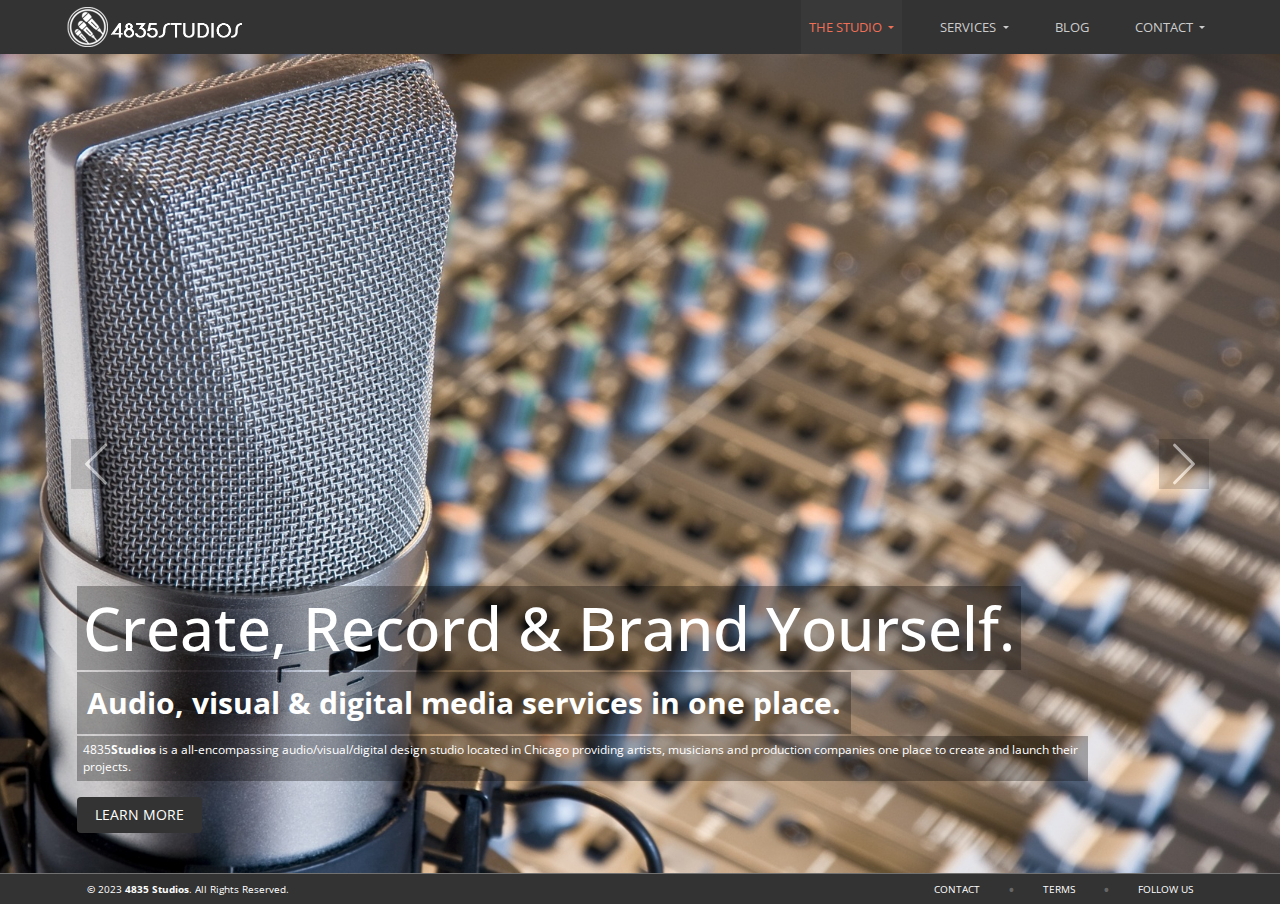
<file: index.html>
<!DOCTYPE html>
<html lang="en">

<head>
    <meta charset="UTF-8">
    <meta name="viewport" content="width=device-width, initial-scale=1.0">
    <link href="https://cdn.jsdelivr.net/npm/bootstrap@5.3.0/dist/css/bootstrap.min.css" rel="stylesheet">
    <link rel="stylesheet" href="https://cdnjs.cloudflare.com/ajax/libs/font-awesome/4.7.0/css/font-awesome.min.css">
    <link rel="shortcut icon" href="#" type="image/x-icon">
    <link rel="stylesheet" href="./css/style.css">
    <link rel="stylesheet" href="./css/responsive.css">
    <title>Home</title>
</head>

<body>

    <header>
        <nav class="navbar navbar-expand-lg p-0">
            <div class="container">
                <a class="navbar-brand" href="index.html">
                    <img src="./assets/logo-4835studios.png" alt="LOGO">
                </a>
                <button class="navbar-toggler" type="button" data-bs-toggle="collapse"
                    data-bs-target="#navbarSupportedContent" aria-controls="navbarSupportedContent"
                    aria-expanded="false" aria-label="Toggle navigation">
                    <!-- <span class="navbar-toggler-icon"></span> -->
                    <i class="fa fa-bars text-white"></i>
                </button>
                <div class="collapse navbar-collapse" id="navbarSupportedContent">
                    <ul class="navbar-nav ms-auto mb-2 mb-lg-0">
                        <li class="nav-item dropdown p-0 m-0">
                            <a class="nav-link active dropdown-toggle" href="thestudio.html" id="navbarDropdown"
                                role="button" data-bs-toggle="dropdown" aria-expanded="false">
                                The Studio
                            </a>
                            <ul class="dropdown-menu p-0 m-0" aria-labelledby="navbarDropdown">
                                <li><a class="dropdown-item" href="thestudio.html">The Studio</a></li>
                                <li><a class="dropdown-item" href="team.html">Team</a></li>
                            </ul>
                        </li>
                        <li class="nav-item dropdown">
                            <a class="nav-link dropdown-toggle" href="#" id="navbarDropdown" role="button"
                                data-bs-toggle="dropdown" aria-expanded="false">
                                Services
                            </a>
                            <ul class="dropdown-menu p-0 m-0" aria-labelledby="navbarDropdown">
                                <li><a class="dropdown-item" href="service.html">Services</a></li>
                                <li class="p-0 m-0">
                                    <hr class="dropdown-divider m-0">
                                </li>
                                <li><a class="dropdown-item" href="audio.html">Audio</a></li>
                                <li class="p-0 m-0">
                                    <hr class="dropdown-divider m-0">
                                </li>
                                <li><a class="dropdown-item" href="visual.html">Visual</a></li>
                                <li>
                                    <hr class="dropdown-divider m-0">
                                </li>
                                <li><a class="dropdown-item" href="digital.html">Digital</a></li>
                                <li>
                                    <hr class="dropdown-divider m-0">
                                </li>
                                <li><a class="dropdown-item" href="promotional.html">Promotional</a></li>
                            </ul>
                        </li>
                        <li class="nav-item">
                            <a class="nav-link" href="blog.html">Blog</a>
                        </li>

                        <li class="nav-item dropdown p-0 m-0">
                            <a class="nav-link dropdown-toggle" href="#" id="navbarDropdown" role="button"
                                data-bs-toggle="dropdown" aria-expanded="false">
                                Contact
                            </a>
                            <ul class="dropdown-menu p-0 m-0" aria-labelledby="navbarDropdown">
                                <li><a class="dropdown-item" href="contact.html">Conatct</a></li>
                                <li><a class="dropdown-item" href="career.html">Careers</a></li>
                            </ul>
                        </li>
                    </ul>
                </div>
            </div>
        </nav>
    </header>

    <main>
        <div>
            <div id="carouselExampleInterval" class="carousel slide" data-bs-ride="carousel">
                <div class="carousel-inner">
                    <div class="carousel-item active" data-bs-interval="10000">
                        <img src="./assets/slide-1.jpg" class="d-block w-100" alt="Slider">
                        <div class="carousel-caption d-block text-start">
                            <h1>Create, Record & Brand Yourself.</h1>
                            <div class="d-block">
                                <h2>Audio, visual & digital media services in one place.</h2>
                            </div>
                            <div class="d-block">
                                <p>
                                    4835<strong>Studios</strong> is a all-encompassing audio/visual/digital design studio
                                    located in Chicago
                                    providing artists, musicians and production companies one place to create and launch
                                    their projects.
                                </p>
                            </div>
                            <div class="d-block">
                                <a class=" learnBtn" href="thestudio.html">LEARN MORE</a>
                            </div>
                        </div>
                    </div>
                    <div class="carousel-item" data-bs-interval="2000">
                        <img src="./assets/slide-2.jpg" class="d-block w-100" alt="Slider">
                        <div class="carousel-caption d-block text-start">
                            <h1>Sonically Driven</h1>
                            <div class="d-block">
                                <h2>Recording, mixing, and mastering experience that is second to none.</h2>
                            </div>
                            <div class="d-block">
                                <p>Let us take your audio project to the level.</p>
                            </div>
                            <div class="d-block">
                                <a class=" learnBtn" href="audio.html">LEARN MORE</a>
                            </div>
                        </div>
                    </div>
                    <div class="carousel-item">
                        <img src="./assets/slide-3.jpg" class="d-block w-100" alt="Slider">
                        <div class="carousel-caption d-block text-start">
                            <h1>Visualization ≡ Visual</h1>
                            <div class="d-block">
                                <h2>Everything to create stunning visuals for your next project.</h2>
                            </div>
                            <div class="d-block">
                                <p>Everything to create stunning visuals for your next project.</p>
                            </div>
                            <div class="d-block">
                                <a class=" learnBtn" href="visual.html">LEARN MORE</a>
                            </div>
                        </div>
                    </div>
                </div>
                <button class="carousel-control-prev" type="button" data-bs-target="#carouselExampleInterval"
                    data-bs-slide="prev">
                    <span class="carousel-control-prev-icon" aria-hidden="true"></span>
                    <span class="visually-hidden">Previous</span>
                </button>
                <button class="carousel-control-next" type="button" data-bs-target="#carouselExampleInterval"
                    data-bs-slide="next">
                    <span class="carousel-control-next-icon" aria-hidden="true"></span>
                    <span class="visually-hidden">Next</span>
                </button>
            </div>
        </div>
    </main>

    <footer>
        <div class="container">
            <div class="d-flex flex-column flex-lg-row justify-content-between align-items-center">
                <span><strong>©</strong> 2023 <strong>4835 Studios</strong>. All Rights Reserved.</span>

                <div>
                    <!-- right menu -->
                    <ul class="d-flex flex-column flex-lg-row justify-content-center align-items-center gap-2">
                        <li><a href="contact.html">CONTACT</a></li>
                        <li class="d-none d-md-block sepy">•</li>
                        <li><a href="term_conditions.html">TERMS</a></li>
                        <li class="d-none d-md-block sepy">•</li>
                        <li><a href="contact.html">FOLLOW US</a></li>
                    </ul>
                    <!-- /right menu -->
                </div>
            </div>

    </footer>


    <script src="https://cdn.jsdelivr.net/npm/bootstrap@5.3.0/dist/js/bootstrap.bundle.min.js"></script>
</body>

</html>
</file>
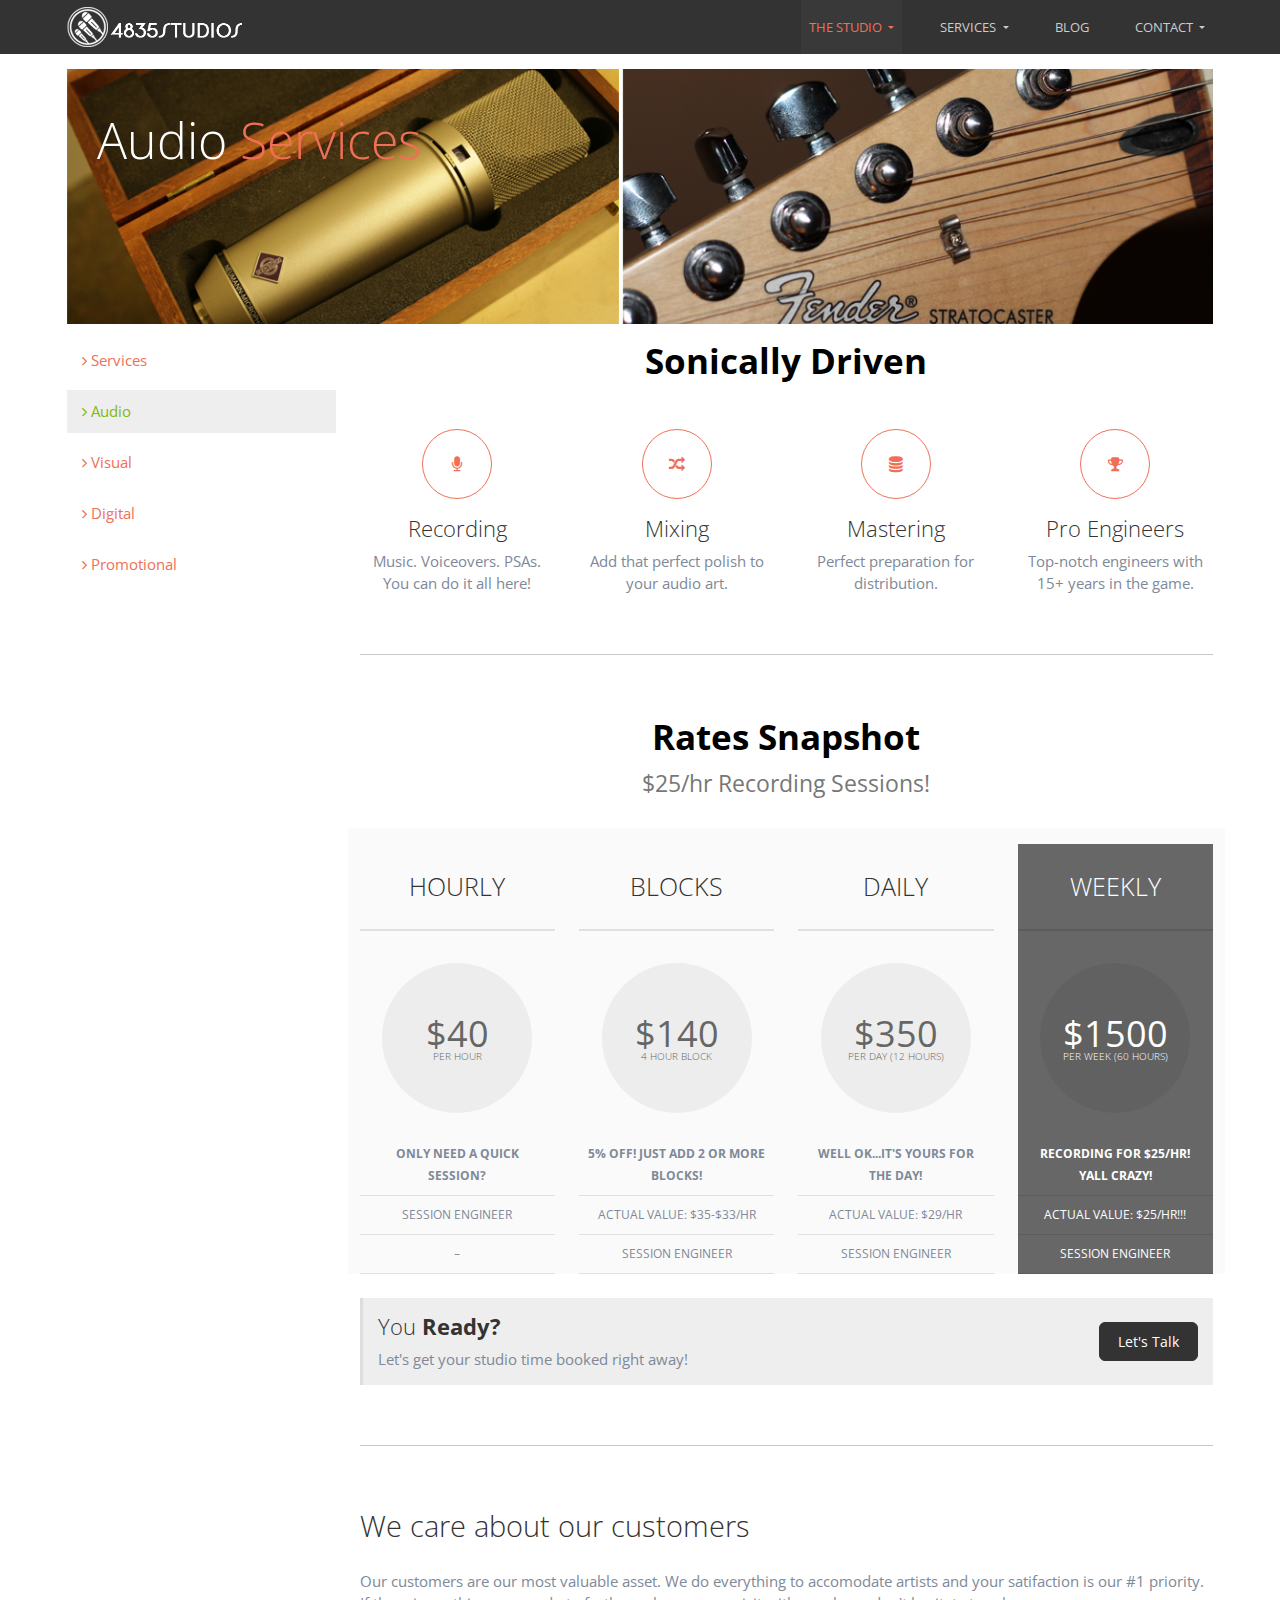
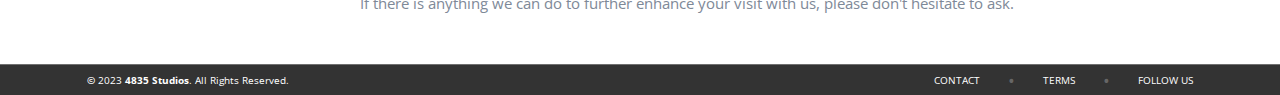
<file: audio.html>
<!DOCTYPE html>
<html lang="en">

<head>
    <meta charset="UTF-8">
    <meta name="viewport" content="width=device-width, initial-scale=1.0">
    <link href="https://cdn.jsdelivr.net/npm/bootstrap@5.3.0/dist/css/bootstrap.min.css" rel="stylesheet">
    <link rel="stylesheet" href="https://cdnjs.cloudflare.com/ajax/libs/font-awesome/4.7.0/css/font-awesome.min.css">
    <link rel="shortcut icon" href="#" type="image/x-icon">
    <link rel="stylesheet" href="./css/style.css">
    <link rel="stylesheet" href="./css/responsive.css">
    <title>Audio Services</title>
</head>

<body>

    <header>
        <nav class="navbar navbar-expand-lg p-0">
            <div class="container">
                <a class="navbar-brand" href="index.html">
                    <img src="./assets/logo-4835studios.png" alt="LOGO">
                </a>
                <button class="navbar-toggler" type="button" data-bs-toggle="collapse"
                    data-bs-target="#navbarSupportedContent" aria-controls="navbarSupportedContent"
                    aria-expanded="false" aria-label="Toggle navigation">
                    <!-- <span class="navbar-toggler-icon"></span> -->
                    <i class="fa fa-bars text-white"></i>
                </button>
                <div class="collapse navbar-collapse" id="navbarSupportedContent">
                    <ul class="navbar-nav ms-auto mb-2 mb-lg-0">
                        <li class="nav-item dropdown p-0 m-0">
                            <a class="nav-link active dropdown-toggle" href="thestudio.html" id="navbarDropdown"
                                role="button" data-bs-toggle="dropdown" aria-expanded="false">
                                The Studio
                            </a>
                            <ul class="dropdown-menu p-0 m-0" aria-labelledby="navbarDropdown">
                                <li><a class="dropdown-item" href="thestudio.html">The Studio</a></li>
                                <li><a class="dropdown-item" href="team.html">Team</a></li>
                            </ul>
                        </li>
                        <li class="nav-item dropdown">
                            <a class="nav-link dropdown-toggle" href="#" id="navbarDropdown" role="button"
                                data-bs-toggle="dropdown" aria-expanded="false">
                                Services
                            </a>
                            <ul class="dropdown-menu p-0 m-0" aria-labelledby="navbarDropdown">
                                <li><a class="dropdown-item" href="service.html">Services</a></li>
                                <li class="p-0 m-0">
                                    <hr class="dropdown-divider m-0">
                                </li>
                                <li><a class="dropdown-item" href="audio.html">Audio</a></li>
                                <li class="p-0 m-0">
                                    <hr class="dropdown-divider m-0">
                                </li>
                                <li><a class="dropdown-item" href="visual.html">Visual</a></li>
                                <li>
                                    <hr class="dropdown-divider m-0">
                                </li>
                                <li><a class="dropdown-item" href="digital.html">Digital</a></li>
                                <li>
                                    <hr class="dropdown-divider m-0">
                                </li>
                                <li><a class="dropdown-item" href="promotional.html">Promotional</a></li>
                            </ul>
                        </li>
                        <li class="nav-item">
                            <a class="nav-link" href="blog.html">Blog</a>
                        </li>

                        <li class="nav-item dropdown p-0 m-0">
                            <a class="nav-link dropdown-toggle" href="#" id="navbarDropdown" role="button"
                                data-bs-toggle="dropdown" aria-expanded="false">
                                Contact
                            </a>
                            <ul class="dropdown-menu p-0 m-0" aria-labelledby="navbarDropdown">
                                <li><a class="dropdown-item" href="contact.html">Conatct</a></li>
                                <li><a class="dropdown-item" href="career.html">Careers</a></li>
                            </ul>
                        </li>
                    </ul>
                </div>
            </div>
        </nav>
    </header>

    <main>
        <section>
            <div class="container">
                <div class="pageBg" style="background-image: url('./assets/audioBanner.png');">
                    <h1 class="pageHeader">Audio <span>Services</span></h1>
                </div>
            </div>
        </section>
        <section>
            <div class="container">
                <div class="row mb_60 gy-5">
                    <div class="col-md-3">
                        <div class="sideBar d-flex flex-column gap-2 justify-content-start">
                            <a href="thestudio.html">
                                <i class="fa fa-angle-right"></i> Services
                            </a>
                            <a class="active" href="audio.html"><i class="fa fa-angle-right"></i> Audio</a>
                            <a href="visual.html"><i class="fa fa-angle-right"></i> Visual</a>
                            <a href="digital.html"><i class="fa fa-angle-right"></i> Digital</a>
                            <a href="promotional.html"><i class="fa fa-angle-right"></i> Promotional</a>
                        </div>
                    </div>

                    <div class="col-md-9">
                        <h2 class="mb-5 text-center"><strong>Sonically Driven</strong></h2>

                        <div class="row">
                            <div class="col-12 col-md-3">
                                <div class="d-flex flex-column gap-2 align-items-center">
                                    <div class="serviceIconLarge d-flex justify-content-center align-items-center mb-2">
                                        <i class="fa fa-microphone"></i>
                                    </div>
                                    <h4>Recording</h4>
                                    <p class="text-center">Music. Voiceovers. PSAs. You can do it all here!</p>
                                </div>
                            </div>
                            <div class="col-12 col-md-3">
                                <div class="d-flex flex-column gap-2 align-items-center">
                                    <div class="serviceIconLarge d-flex justify-content-center align-items-center mb-2">
                                        <i class="fa fa-random"></i>
                                    </div>
                                    <h4>Mixing</h4>
                                    <p class="text-center">Add that perfect polish to your audio art.</p>
                                </div>
                            </div>
                            <div class="col-12 col-md-3">
                                <div class="d-flex flex-column gap-4 h-100">
                                    <div class="d-flex flex-column gap-2 align-items-center">
                                        <div
                                            class="serviceIconLarge d-flex justify-content-center align-items-center mb-2">
                                            <i class="fa fa-database"></i>
                                        </div>
                                        <h4>Mastering</h4>
                                        <p class="text-center">Perfect preparation for distribution.</p>
                                    </div>
                                </div>
                            </div>
                            <div class="col-12 col-md-3">
                                <div class="d-flex flex-column gap-2 align-items-center">
                                    <div class="serviceIconLarge d-flex justify-content-center align-items-center mb-2">
                                        <i class="fa fa-trophy"></i>
                                    </div>
                                    <h4>Pro Engineers</h4>
                                    <p class="text-center">Top-notch engineers with 15+ years in the game.</p>
                                </div>
                            </div>
                        </div>

                        <hr class="half-margins">

                        <div class="mb-5">
                            <h2 class="text-center mb-3"><strong>Rates Snapshot</strong></h2>
                            <p class="decMaker text-center">$25/hr Recording Sessions!</p>
                        </div>

                        <div class="row gy-3 mb-4" style="background-color: #fafafa;">
                            <div class="col-12 col-md-3">
                                <div class="price-table mx-auto">
                                    <h3>HOURLY</h3>
                                    <p>
                                        $40
                                        <span>Per Hour</span>
                                    </p>

                                    <ul>
                                        <li><strong>Only need a quick session?</strong></li>
                                        <li>Session Engineer</li>
                                        <li>–</li>
                                    </ul>
                                </div>
                            </div>

                            <div class="col-12 col-md-3">
                                <div class="price-table mx-auto">
                                    <h3>BLOCKS</h3>
                                    <p>
                                        $140
                                        <span>4 hour block</span>
                                    </p>
                                    <ul>
                                        <li><strong>5% Off! Just add 2 or more blocks!</strong></li>
                                        <li>Actual Value: $35-$33/hr</li>
                                        <li>Session Engineer</li>
                                    </ul>
                                </div>
                            </div>

                            <div class="col-12 col-md-3">
                                <div class="price-table mx-auto">
                                <h3>DAILY</h3>
                                <p>
                                    $350
                                    <span>Per day (12 hours)</span>
                                </p>
                                <ul class="pricetable-items">
                                    <li><strong>Well ok...it's yours for the day!</strong></li>
                                    <li>Actual Value: $29/hr</li>
                                    <li>Session Engineer</li>
                                </ul>
                            </div>
                            </div>

                            <div class="col-12 col-md-3">
                                <div class="price-table bg_dark">
                                    <h3 class="text-white">WEEKLY</h3>
                                    <p class="text-white">
                                        $1500
                                        <span>Per week (60 hours)</span>
                                    </p>
                                    <ul>
                                        <li class="text-white"><strong>Recording for $25/hr! Yall crazy!</strong></li>
                                        <li class="text-white">Actual Value: $25/hr!!!</li>
                                        <li class="text-white">Session Engineer</li>
                                    </ul>
                                </div>
                            </div>
                        </div>

                        <div class="bgCall">
                            <div class="row gy-3 align-items-center">
                                <div class="col-12 col-md-9">
                                    <!-- left text -->
                                    <h4 class="mb-2">You <strong>Ready?</strong></h4>
                                    <p> Let's get your studio time booked right away!
                                    </p>
                                </div><!-- /left text -->

                                <div class="col-12 col-md-3">
                                    <div class="text-end">
                                        <a class="btn btn-dark introBtn" href="contact.html">Let's Talk</a>
                                    </div>
                                </div>
                            </div>
                        </div>

                        <hr class="half-margins">
                        <div>
                            <h3 class="mb-4">We care about our customers</h3>
                            <p>
                                Our customers are our most valuable asset. We do everything to accomodate artists and
                                your satifaction is our #1 priority. If there is anything we can do to further enhance
                                your visit with us, please don't hesitate to ask.
                            </p>
                        </div>
                    </div>
                </div>
            </div>
        </section>
    </main>

    <footer>
        <div class="container">
            <div class="d-flex flex-column flex-lg-row justify-content-between align-items-center">
                <div>
                    <!-- copyright -->
                    <span><strong>©</strong> 2023 <strong>4835 Studios</strong>. All Rights Reserved.</span>
                    <!-- /copyright -->
                </div>

                <div>
                    <!-- right menu -->
                    <ul class="d-flex flex-column flex-lg-row justify-content-center align-items-center gap-2">
                        <li><a href="contact.html">CONTACT</a></li>
                        <li class="d-none d-md-block sepy">•</li>
                        <li><a href="term_conditions.html">TERMS</a></li>
                        <li class="d-none d-md-block sepy">•</li>
                        <li><a href="contact.html">FOLLOW US</a></li>
                    </ul>
                    <!-- /right menu -->
                </div>
            </div>

    </footer>


    <script src="https://cdn.jsdelivr.net/npm/bootstrap@5.3.0/dist/js/bootstrap.bundle.min.js"></script>
</body>

</html>
</file>
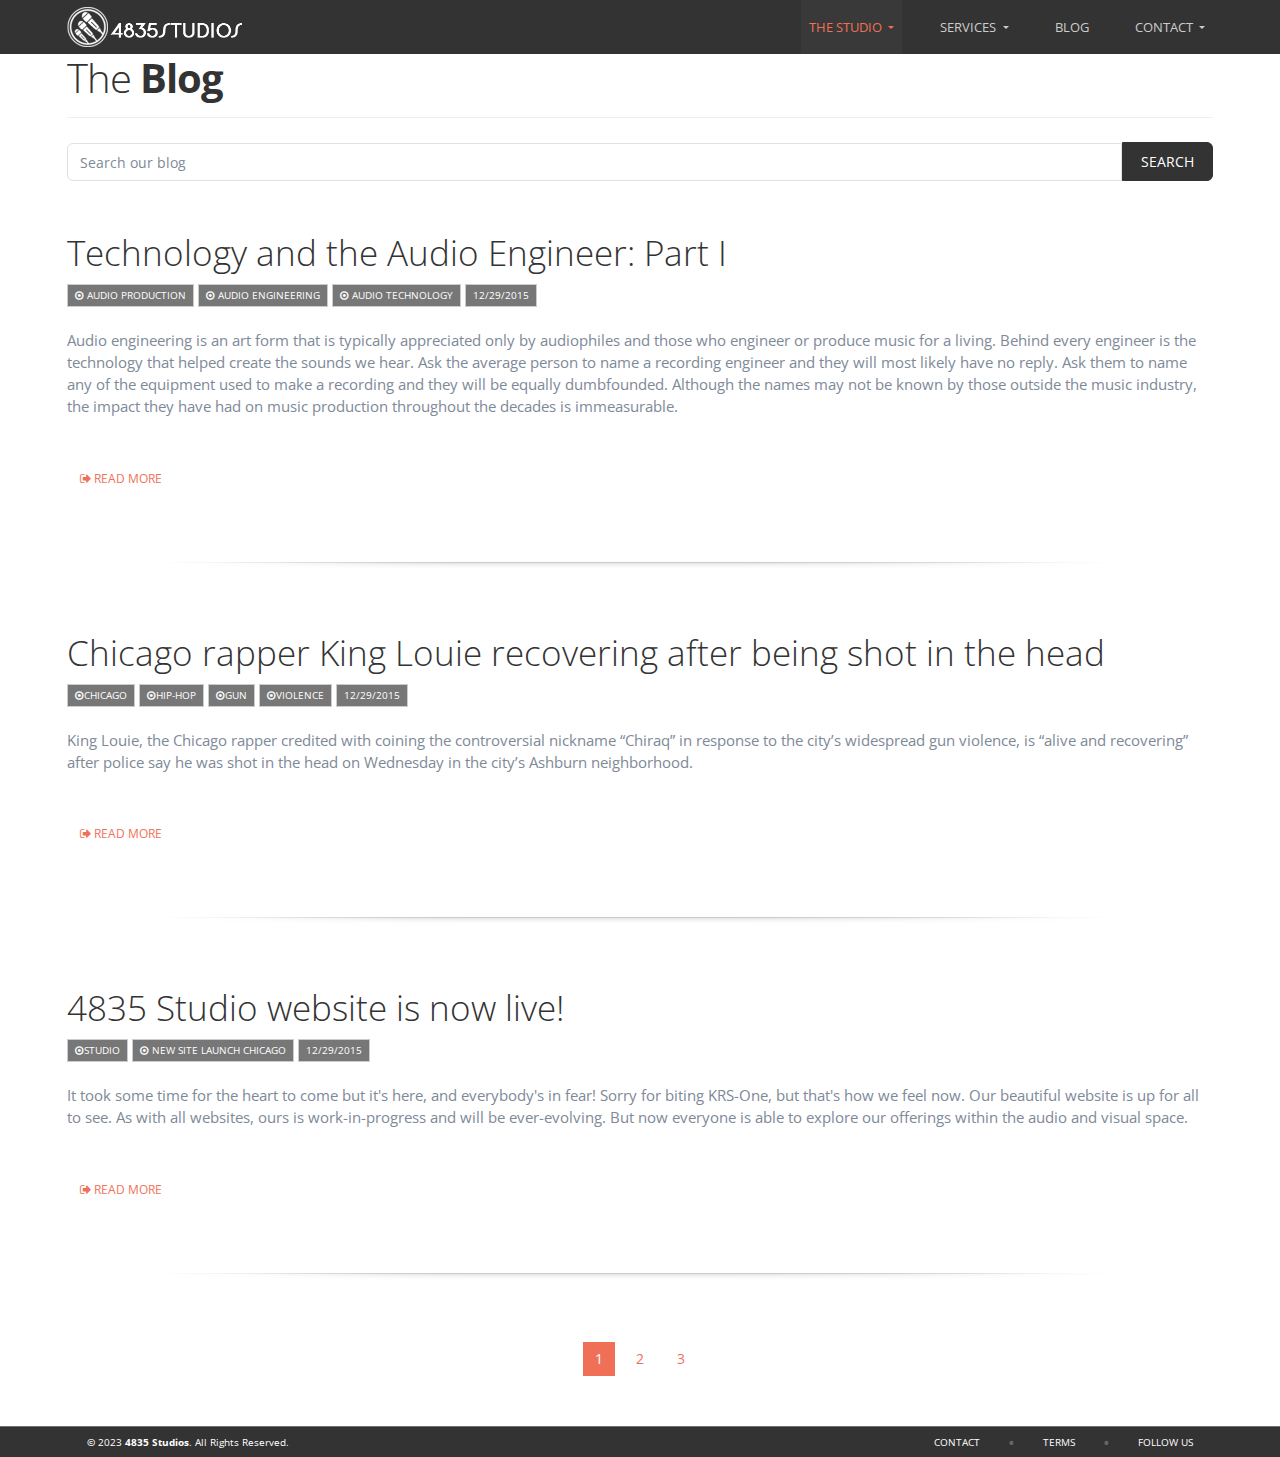
<file: blog.html>
<!DOCTYPE html>
<html lang="en">

<head>
    <meta charset="UTF-8">
    <meta name="viewport" content="width=device-width, initial-scale=1.0">
    <link href="https://cdn.jsdelivr.net/npm/bootstrap@5.3.0/dist/css/bootstrap.min.css" rel="stylesheet">
    <link rel="stylesheet" href="https://cdnjs.cloudflare.com/ajax/libs/font-awesome/4.7.0/css/font-awesome.min.css">
    <link rel="shortcut icon" href="#" type="image/x-icon">
    <link rel="stylesheet" href="./css/style.css">
    <link rel="stylesheet" href="./css/responsive.css">
    <title>Blog</title>
</head>

<body>

    <header>
        <nav class="navbar navbar-expand-lg p-0">
            <div class="container">
                <a class="navbar-brand" href="index.html">
                    <img src="./assets/logo-4835studios.png" alt="LOGO">
                </a>
                <button class="navbar-toggler" type="button" data-bs-toggle="collapse"
                    data-bs-target="#navbarSupportedContent" aria-controls="navbarSupportedContent"
                    aria-expanded="false" aria-label="Toggle navigation">
                    <!-- <span class="navbar-toggler-icon"></span> -->
                    <i class="fa fa-bars text-white"></i>
                </button>
                <div class="collapse navbar-collapse" id="navbarSupportedContent">
                    <ul class="navbar-nav ms-auto mb-2 mb-lg-0">
                        <li class="nav-item dropdown p-0 m-0">
                            <a class="nav-link active dropdown-toggle" href="thestudio.html" id="navbarDropdown"
                                role="button" data-bs-toggle="dropdown" aria-expanded="false">
                                The Studio
                            </a>
                            <ul class="dropdown-menu p-0 m-0" aria-labelledby="navbarDropdown">
                                <li><a class="dropdown-item" href="thestudio.html">The Studio</a></li>
                                <li><a class="dropdown-item" href="team.html">Team</a></li>
                            </ul>
                        </li>
                        <li class="nav-item dropdown">
                            <a class="nav-link dropdown-toggle" href="#" id="navbarDropdown" role="button"
                                data-bs-toggle="dropdown" aria-expanded="false">
                                Services
                            </a>
                            <ul class="dropdown-menu p-0 m-0" aria-labelledby="navbarDropdown">
                                <li><a class="dropdown-item" href="service.html">Services</a></li>
                                <li class="p-0 m-0">
                                    <hr class="dropdown-divider m-0">
                                </li>
                                <li><a class="dropdown-item" href="audio.html">Audio</a></li>
                                <li class="p-0 m-0">
                                    <hr class="dropdown-divider m-0">
                                </li>
                                <li><a class="dropdown-item" href="visual.html">Visual</a></li>
                                <li>
                                    <hr class="dropdown-divider m-0">
                                </li>
                                <li><a class="dropdown-item" href="digital.html">Digital</a></li>
                                <li>
                                    <hr class="dropdown-divider m-0">
                                </li>
                                <li><a class="dropdown-item" href="promotional.html">Promotional</a></li>
                            </ul>
                        </li>
                        <li class="nav-item">
                            <a class="nav-link" href="blog.html">Blog</a>
                        </li>

                        <li class="nav-item dropdown p-0 m-0">
                            <a class="nav-link dropdown-toggle" href="#" id="navbarDropdown" role="button"
                                data-bs-toggle="dropdown" aria-expanded="false">
                                Contact
                            </a>
                            <ul class="dropdown-menu p-0 m-0" aria-labelledby="navbarDropdown">
                                <li><a class="dropdown-item" href="contact.html">Conatct</a></li>
                                <li><a class="dropdown-item" href="career.html">Careers</a></li>
                            </ul>
                        </li>
                    </ul>
                </div>
            </div>
        </nav>
    </header>

    <main>
        <section>
            <div class="container">
                <div class="blogHeader mb-4">
                    <h1>The <strong>Blog</strong></h1>
                </div>
            </div>
        </section>
        <section>
            <div class="container mb_60">
                <form action="" class=" d-flex justify-content-between align-items-center blogForm">
                    <input type="text" class="form-control w-100 d-inline" placeholder="Search our blog">
                    <button type="submit" class="btn btn-dark d-inline" value="">SEARCH</button>
                </form>
            </div>
        </section>

        <section>
            <div class="container">
                <div class="blogInner">
                    <div class="mb-4">
                        <h2 class="mb-2"><a href="#">Technology
                                and the Audio Engineer: Part I</a></h2>

                        <a href="#" class="label"><i class="fa fa-dot-circle-o"></i> audio
                            production</a>
                        <a href="#" class="label"><i class="fa fa-dot-circle-o"></i> audio
                            engineering</a>
                        <a href="#" class="label"><i class="fa fa-dot-circle-o"></i> audio
                            technology</a>

                        <span class="label">12/29/2015</span>
                    </div>

                    <!-- blog short preview -->
                    <p> 
                        Audio engineering is an art form that is typically appreciated only by audiophiles and those who
                        engineer or produce music for a living. Behind every engineer is the technology that helped
                        create the sounds we hear. Ask the average person to name a recording engineer and they will
                        most likely have no reply. Ask them to name any of the equipment used to make a recording and
                        they will be equally dumbfounded. Although the names may not be known by those outside the music
                        industry, the impact they have had on music production throughout the decades is
                        immeasurable.
                    </p>

                    <!-- read more button -->
                    <div class="mt-5 readBtn">
                        <a href="#" class="btn btn-xs"><i class="fa fa-sign-out"></i> READ MORE</a>
                    </div>

                </div>

                <div class="blogInner">
                    <div class="mb-4">
                        <h2 class="mb-2"><a href="#">Chicago rapper King Louie recovering after being shot in the head</a></h2>

                        <a href="#" class="label"><i class="fa fa-dot-circle-o"></i>CHICAGO</a>
                        <a href="#" class="label"><i class="fa fa-dot-circle-o"></i>HIP-HOP</a>
                        <a href="#" class="label"><i class="fa fa-dot-circle-o"></i>GUN</a>
                        <a href="#" class="label"><i class="fa fa-dot-circle-o"></i>VIOLENCE</a>

                        <span class="label">12/29/2015</span>
                    </div>

                    <!-- blog short preview -->
                    <p> 
                        King Louie, the Chicago rapper credited with coining the controversial nickname “Chiraq” in response to the city’s widespread gun violence, is “alive and recovering” after police say he was shot in the head on Wednesday in the city’s Ashburn neighborhood.
                    </p>

                    <!-- read more button -->
                    <div class="mt-5 readBtn">
                        <a href="#" class="btn btn-xs"><i class="fa fa-sign-out"></i> READ MORE</a>
                    </div>

                </div>

                <div class="blogInner">
                    <div class="mb-4">
                        <h2 class="mb-2"><a href="#">4835 Studio website is now live!</a></h2>

                        <a href="#" class="label"><i class="fa fa-dot-circle-o"></i>STUDIO</a>
                        <a href="#" class="label"><i class="fa fa-dot-circle-o"></i> NEW SITE LAUNCH  CHICAGO</a>
                        <span class="label">12/29/2015</span>
                    </div>

                    <!-- blog short preview -->
                    <p> 
                        It took some time for the heart to come but it's here, and everybody's in fear! Sorry for biting KRS-One, but that's how we feel now. Our beautiful website is up for all to see. As with all websites, ours is work-in-progress and will be ever-evolving. But now everyone is able to explore our offerings within the audio and visual space.
                    </p>

                    <!-- read more button -->
                    <div class="mt-5 readBtn">
                        <a href="#" class="btn btn-xs"><i class="fa fa-sign-out"></i> READ MORE</a>
                    </div>

                </div>

                <!-- PAGINATION -->
                <div class="d-flex justify-content-center mb_60">
                    <nav aria-label="Page navigation example">
                        <ul class="pagination">
                          <li class="page-item"><a class="page-link active" href="#">1</a></li>
                          <li class="page-item"><a class="page-link" href="#">2</a></li>
                          <li class="page-item"><a class="page-link" href="#">3</a></li>
                        </ul>
                      </nav>
                </div>
                <!-- /PAGINATION -->
            </div>
        </section>
    </main>

    <footer>
        <div class="container">
            <div class="d-flex flex-column flex-lg-row justify-content-between align-items-center">
                <div>
                    <!-- copyright -->
                    <span><strong>©</strong> 2023 <strong>4835 Studios</strong>. All Rights Reserved.</span>
                    <!-- /copyright -->
                </div>

                <div>
                    <!-- right menu -->
                    <ul class="d-flex flex-column flex-lg-row justify-content-center align-items-center gap-2">
                        <li><a href="contact.html">CONTACT</a></li>
                        <li class="d-none d-md-block sepy">•</li>
                        <li><a href="term_conditions.html">TERMS</a></li>
                        <li class="d-none d-md-block sepy">•</li>
                        <li><a href="contact.html">FOLLOW US</a></li>
                    </ul>
                    <!-- /right menu -->
                </div>
            </div>

    </footer>


    <script src="https://cdn.jsdelivr.net/npm/bootstrap@5.3.0/dist/js/bootstrap.bundle.min.js"></script>
</body>

</html>
</file>
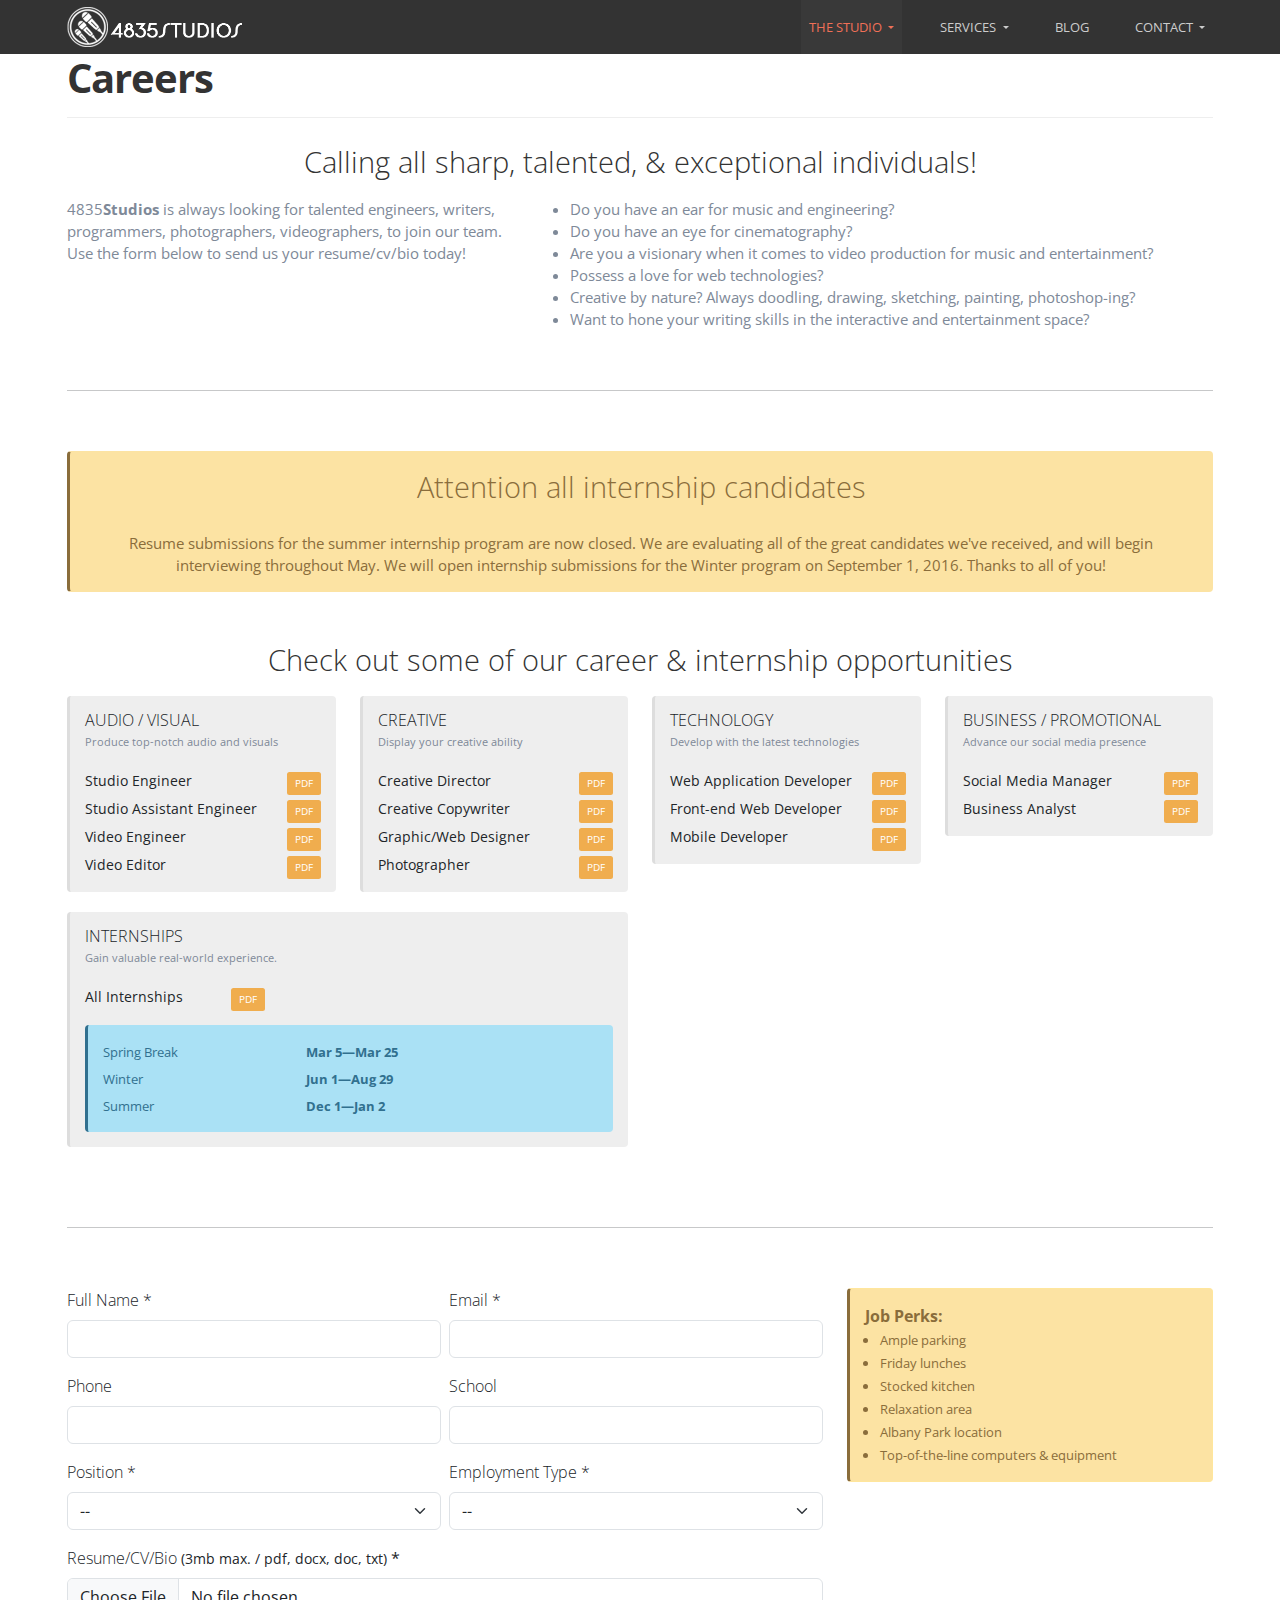
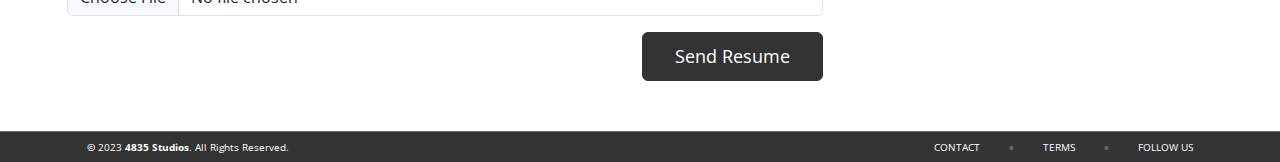
<file: career.html>
<!DOCTYPE html>
<html lang="en">

<head>
    <meta charset="UTF-8">
    <meta name="viewport" content="width=device-width, initial-scale=1.0">
    <link href="https://cdn.jsdelivr.net/npm/bootstrap@5.3.0/dist/css/bootstrap.min.css" rel="stylesheet">
    <link rel="stylesheet" href="https://cdnjs.cloudflare.com/ajax/libs/font-awesome/4.7.0/css/font-awesome.min.css">
    <link rel="shortcut icon" href="#" type="image/x-icon">
    <link rel="stylesheet" href="./css/style.css">
    <link rel="stylesheet" href="./css/responsive.css">
    <title>Careers</title>
</head>

<body>

    <header>
        <nav class="navbar navbar-expand-lg p-0">
            <div class="container">
                <a class="navbar-brand" href="index.html">
                    <img src="./assets/logo-4835studios.png" alt="LOGO">
                </a>
                <button class="navbar-toggler" type="button" data-bs-toggle="collapse"
                    data-bs-target="#navbarSupportedContent" aria-controls="navbarSupportedContent"
                    aria-expanded="false" aria-label="Toggle navigation">
                    <!-- <span class="navbar-toggler-icon"></span> -->
                    <i class="fa fa-bars text-white"></i>
                </button>
                <div class="collapse navbar-collapse" id="navbarSupportedContent">
                    <ul class="navbar-nav ms-auto mb-2 mb-lg-0">
                        <li class="nav-item dropdown p-0 m-0">
                            <a class="nav-link active dropdown-toggle" href="thestudio.html" id="navbarDropdown"
                                role="button" data-bs-toggle="dropdown" aria-expanded="false">
                                The Studio
                            </a>
                            <ul class="dropdown-menu p-0 m-0" aria-labelledby="navbarDropdown">
                                <li><a class="dropdown-item" href="thestudio.html">The Studio</a></li>
                                <li><a class="dropdown-item" href="team.html">Team</a></li>
                            </ul>
                        </li>
                        <li class="nav-item dropdown">
                            <a class="nav-link dropdown-toggle" href="#" id="navbarDropdown" role="button"
                                data-bs-toggle="dropdown" aria-expanded="false">
                                Services
                            </a>
                            <ul class="dropdown-menu p-0 m-0" aria-labelledby="navbarDropdown">
                                <li><a class="dropdown-item" href="service.html">Services</a></li>
                                <li class="p-0 m-0">
                                    <hr class="dropdown-divider m-0">
                                </li>
                                <li><a class="dropdown-item" href="audio.html">Audio</a></li>
                                <li class="p-0 m-0">
                                    <hr class="dropdown-divider m-0">
                                </li>
                                <li><a class="dropdown-item" href="visual.html">Visual</a></li>
                                <li>
                                    <hr class="dropdown-divider m-0">
                                </li>
                                <li><a class="dropdown-item" href="digital.html">Digital</a></li>
                                <li>
                                    <hr class="dropdown-divider m-0">
                                </li>
                                <li><a class="dropdown-item" href="promotional.html">Promotional</a></li>
                            </ul>
                        </li>
                        <li class="nav-item">
                            <a class="nav-link" href="blog.html">Blog</a>
                        </li>

                        <li class="nav-item dropdown p-0 m-0">
                            <a class="nav-link dropdown-toggle" href="#" id="navbarDropdown" role="button"
                                data-bs-toggle="dropdown" aria-expanded="false">
                                Contact
                            </a>
                            <ul class="dropdown-menu p-0 m-0" aria-labelledby="navbarDropdown">
                                <li><a class="dropdown-item" href="contact.html">Conatct</a></li>
                                <li><a class="dropdown-item" href="career.html">Careers</a></li>
                            </ul>
                        </li>
                    </ul>
                </div>
            </div>
        </nav>
    </header>

    <main>
        <section>
            <div class="container">
                <div class="blogHeader mb-4">
                    <h1><strong>Careers</strong></h1>
                </div>
            </div>
        </section>

        <section>
            <div class="container mb_60">
                <h3 class="text-center mb-3">Calling all sharp, talented, &amp; exceptional individuals!</h3>
                <div class="row">
                    <div class="col-12 col-md-5">
                        <p>
                            4835<strong>Studios</strong> is always looking for talented engineers, writers, programmers,
                            photographers, videographers, to join our team.
                            Use the form below to send us your resume/cv/bio today!
                        </p>
                    </div>
                    <div class="col-12 col-md-7">
                        <ul class="serviceList">
                            <li>Do you have an ear for music and engineering?</li>
                            <li>Do you have an eye for cinematography?</li>
                            <li>Are you a visionary when it comes to video production for music and entertainment?</li>
                            <li>Possess a love for web technologies?</li>
                            <li>Creative by nature? Always doodling, drawing, sketching, painting, photoshop-ing?</li>
                            <li>Want to hone your writing skills in the interactive and entertainment space?</li>
                        </ul>
                    </div>
                </div>
                <hr class="half-margins">
                <div class="alert text-center mb-5">
                    <h3 class="mb-4">Attention all internship candidates</h3>
                    <p>
                        Resume submissions for the summer internship program are now closed. We are evaluating all of
                        the great candidates we've received, and will
                        begin interviewing throughout May. We will open internship submissions for the Winter program on
                        September 1, 2016. Thanks to all of you!
                    </p>
                </div>
                <h3 class="text-center mb-3">
                    Check out some of our career & internship opportunities
                </h3>
                <div class="row">
                    <div class="col-12 col-md-3">
                        <div class="checkOut">
                            <div class="mb-3">
                                <h5>AUDIO / VISUAL</h5>
                                <p>
                                    <span style="font-size: .75em;">Produce top-notch audio and visuals</span>
                                </p>
                            </div>
                            <div class="checkInner d-flex flex-column gap-1">
                                <div class="d-flex justify-content-between align-items-center">
                                    <small>Studio Engineer</small>
                                    <a href="#" target="_blank" download><span>PDF</span></a>
                                </div>
                                <div class="d-flex justify-content-between align-items-center">
                                    <small>Studio Assistant Engineer</small>
                                    <a href="#" target="_blank" download><span>PDF</span></a>
                                </div>
                                <div class="d-flex justify-content-between align-items-center">
                                    <small>Video Engineer</small>
                                    <a href="#" target="_blank" download><span>PDF</span></a>
                                </div>
                                <div class="d-flex justify-content-between align-items-center">
                                    <small>Video Editor</small>
                                    <a href="#" target="_blank" download><span>PDF</span></a>
                                </div>
                            </div>
                        </div>
                    </div>


                    <div class="col-12 col-md-3">
                        <div class="checkOut">
                            <div class="mb-3">
                                <h5>CREATIVE</h5>
                                <p>
                                    <span style="font-size: .75em;">Display your creative ability</span>
                                </p>
                            </div>
                            <div class="d-flex flex-column gap-1">
                                <div class="d-flex justify-content-between align-items-center">
                                    <small>Creative Director</small>
                                    <a href="#" target="_blank" download><span>PDF</span></a>
                                </div>
                                <div class="d-flex justify-content-between align-items-center">
                                    <small>Creative Copywriter</small>
                                    <a href="#" target="_blank" download><span>PDF</span></a>
                                </div>
                                <div class="d-flex justify-content-between align-items-center">
                                    <small>Graphic/Web Designer</small>
                                    <a href="#" target="_blank" download><span>PDF</span></a>
                                </div>
                                <div class="d-flex justify-content-between align-items-center">
                                    <small>Photographer</small>
                                    <a href="#" target="_blank" download><span>PDF</span></a>
                                </div>
                            </div>
                        </div>
                    </div>

                    <div class="col-12 col-md-3">
                        <div class="checkOut">
                            <div class="mb-3">
                                <h5>TECHNOLOGY</h5>
                                <p>
                                    <span style="font-size: .75em;">Develop with the latest technologies</span>
                                </p>
                            </div>
                            <div class="d-flex flex-column gap-1">
                                <div class="d-flex justify-content-between align-items-center">
                                    <small>Web Application Developer</small>
                                    <a href="#" target="_blank" download><span>PDF</span></a>
                                </div>
                                <div class="d-flex justify-content-between align-items-center">
                                    <small>Front-end Web Developer</small>
                                    <a href="#" target="_blank" download><span>PDF</span></a>
                                </div>
                                <div class="d-flex justify-content-between align-items-center">
                                    <small>Mobile Developer</small>
                                    <a href="#" target="_blank" download><span>PDF</span></a>
                                </div>
                            </div>
                        </div>
                    </div>


                    <div class="col-12 col-md-3">
                        <div class="checkOut">
                            <div class="mb-3">
                                <h5>BUSINESS / PROMOTIONAL</h5>
                                <p>
                                    <span style="font-size: .75em;">Advance our social media presence</span>
                                </p>
                            </div>
                            <div class="d-flex flex-column gap-1">
                                <div class="d-flex justify-content-between align-items-center">
                                    <small>Social Media Manager</small>
                                    <a href="#" target="_blank" download><span>PDF</span></a>
                                </div>
                                <div class="d-flex justify-content-between align-items-center">
                                    <small>Business Analyst</small>
                                    <a href="#" target="_blank" download><span>PDF</span></a>
                                </div>
                            </div>
                        </div>
                    </div>
                </div>

                <div class="row">
                    <div class="col-sm-6">
                        <div class="checkOut">
                            <div class="mb-3">
                                <h5>INTERNSHIPS</h5>
                                <p>
                                    <span style="font-size: .75em;">Gain valuable real-world experience.</span>
                                </p>
                            </div>

                            <div class="d-flex justify-content-start gap-5 align-items-center mb-3">
                                <small>All Internships</small>
                                <a href="#" target="_blank" download><span>PDF</span></a>
                            </div>

                            <div class="all_intern d-flex justify-content-start gap_8 align-items-center">
                                <div class="d-flex flex-column gap-1 ">
                                    <p><small>Spring Break</small></p>
                                    <p><small>Winter</small></p>
                                    <p><small>Summer</small></p>

                                </div>
                                <div class="d-flex flex-column gap-1">
                                    <p><strong>Mar 5—Mar 25</strong></small></p>
                                    <p><strong>Jun 1—Aug 29</strong></small></p>
                                    <p><strong>Dec 1—Jan 2</strong></small></p>
                                </div>
                            </div>
                        </div>

                    </div>
                </div>
                <hr class="half-margins">

                <div class="row gy-3">
                    <div class="col-12 col-md-8">
                        <form action="">
                            <div class="d-flex flex-column flex-md-row justify-content-center gap-2 align-items-center">
                                <div class="mb-3 w-100">
                                    <label class="form-label">Full Name *</label>
                                    <input type="text" class="form-control">
                                </div>
                                <div class="mb-3 w-100">
                                    <label class="form-label">Email *</label>
                                    <input type="email" class="form-control">
                                </div>
                            </div>
                            <div class="d-flex flex-column flex-md-row justify-content-center gap-2 align-items-center">
                                <div class="mb-3 w-100">
                                    <label class="form-label">Phone</label>
                                    <input type="text" class="form-control">
                                </div>
                                <div class="mb-3 w-100">
                                    <label class="form-label">School</label>
                                    <input type="text" class="form-control">
                                </div>
                            </div>
                            <div class="d-flex flex-column flex-md-row justify-content-center gap-2 align-items-center">
                                <div class="mb-3 w-100">
                                    <label class="form-label">Position *</label>
                                    <select class="form-select">
                                        <option value="0">--</option>
                                        <option value="1">Studio Engineer</option>
                                        <option value="2">Studio Assistant Engineer</option>
                                        <option value="3">Video Engineer</option>
                                        <option value="4">Video Editor</option>
                                        <option value="5">Creative Director</option>
                                        <option value="6">Creative Copywriter</option>
                                        <option value="7">Graphic/Web Designer</option>
                                        <option value="8">Photographer</option>
                                        <option value="9">Web Application Developer</option>
                                        <option value="10">Front-end Developer</option>
                                        <option value="11">Mobile Developer</option>
                                        <option value="12">Social Media Manager</option>
                                        <option value="13">Business Analyst</option>
                                    </select>
                                </div>
                                <div class="mb-3 w-100">
                                    <label class="form-label">Employment Type *</label>
                                    <select class="form-select">
                                        <option value="0">--</option>
                                        <option value="1">Freelance</option>
                                        <option value="2">Team Member</option>
                                    </select>
                                </div>
                            </div>

                            <div class="mb-3 w-100">
                                <label class="form-label">Resume/CV/Bio</label> <small>(3mb max. / pdf, docx, doc,
                                    txt)</small> *
                                <input class="form-control" type="file" name="upload" accept=".pdf, .docx, .doc, .txt"
                                    value="3145728">
                            </div>
                            <div class="text-end">
                                <button class="btn btn-dark sendResume" type="submit">Send Resume</button>
                            </div>

                        </form>
                    </div>
                    <div class="col-12 col-md-4">
                        <div class="alert alert-warning">
                            <strong>Job Perks:</strong>
                            <ul class="serviceList">
                                <li style="color:#8a6d3b;"><small>Ample parking</small></li>
                                <li style="color:#8a6d3b;"><small>Friday lunches</small></li>
                                <li style="color:#8a6d3b;"><small>Stocked kitchen</small></li>
                                <li style="color:#8a6d3b;"><small>Relaxation area</small></li>
                                <li style="color:#8a6d3b;"><small>Albany Park location</small></li>
                                <li style="color:#8a6d3b;"><small>Top-of-the-line computers &amp; equipment</small></li>
                            </ul>
                        </div>
                    </div>
                </div>
            </div>

        </section>
    </main>

    <footer>
        <div class="container">
            <div class="d-flex flex-column flex-lg-row justify-content-between align-items-center">
                <div>
                    <!-- copyright -->
                    <span><strong>©</strong> 2023 <strong>4835 Studios</strong>. All Rights Reserved.</span>
                    <!-- /copyright -->
                </div>

                <div>
                    <!-- right menu -->
                    <ul class="d-flex flex-column flex-lg-row justify-content-center align-items-center gap-2">
                        <li><a href="contact.html">CONTACT</a></li>
                        <li class="d-none d-md-block sepy">•</li>
                        <li><a href="term_conditions.html">TERMS</a></li>
                        <li class="d-none d-md-block sepy">•</li>
                        <li><a href="contact.html">FOLLOW US</a></li>
                    </ul>
                    <!-- /right menu -->
                </div>
            </div>

    </footer>


    <script src="https://cdn.jsdelivr.net/npm/bootstrap@5.3.0/dist/js/bootstrap.bundle.min.js"></script>
</body>

</html>
</file>
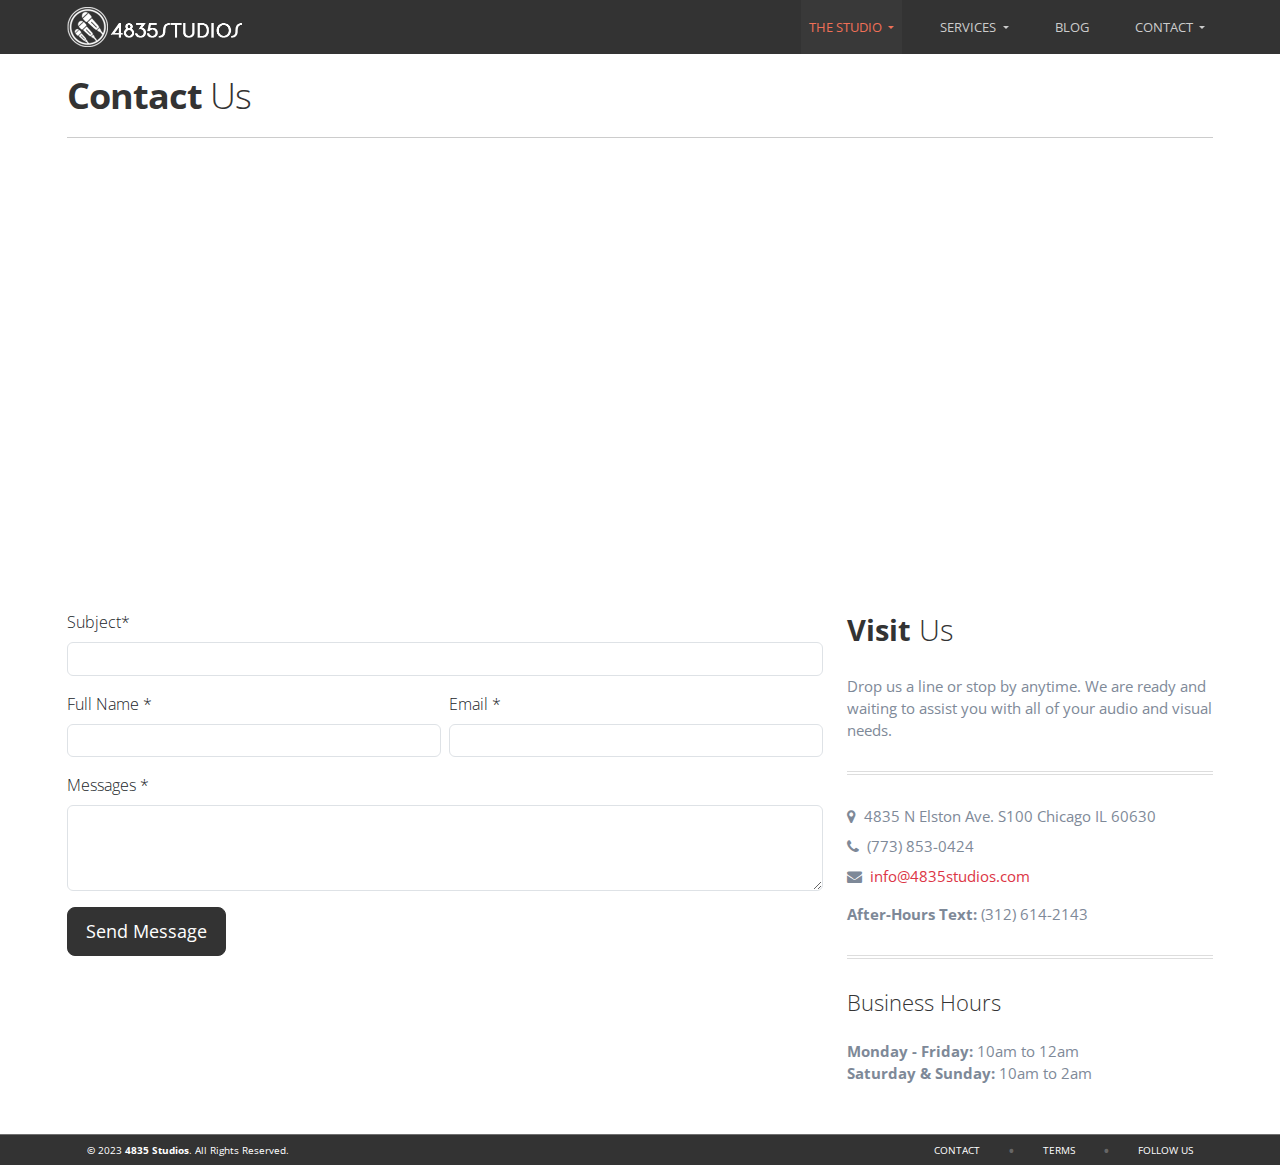
<file: contact.html>
<!DOCTYPE html>
<html lang="en">

<head>
    <meta charset="UTF-8">
    <meta name="viewport" content="width=device-width, initial-scale=1.0">
    <link href="https://cdn.jsdelivr.net/npm/bootstrap@5.3.0/dist/css/bootstrap.min.css" rel="stylesheet">
    <link rel="stylesheet" href="https://cdnjs.cloudflare.com/ajax/libs/font-awesome/4.7.0/css/font-awesome.min.css">
    <link rel="shortcut icon" href="#" type="image/x-icon">
    <link rel="stylesheet" href="./css/style.css">
    <link rel="stylesheet" href="./css/responsive.css">
    <title>Contact Us</title>
</head>

<body>

    <header>
        <nav class="navbar navbar-expand-lg p-0">
            <div class="container">
                <a class="navbar-brand" href="index.html">
                    <img src="./assets/logo-4835studios.png" alt="LOGO">
                </a>
                <button class="navbar-toggler" type="button" data-bs-toggle="collapse"
                    data-bs-target="#navbarSupportedContent" aria-controls="navbarSupportedContent"
                    aria-expanded="false" aria-label="Toggle navigation">
                    <!-- <span class="navbar-toggler-icon"></span> -->
                    <i class="fa fa-bars text-white"></i>
                </button>
                <div class="collapse navbar-collapse" id="navbarSupportedContent">
                    <ul class="navbar-nav ms-auto mb-2 mb-lg-0">
                        <li class="nav-item dropdown p-0 m-0">
                            <a class="nav-link active dropdown-toggle" href="thestudio.html" id="navbarDropdown"
                                role="button" data-bs-toggle="dropdown" aria-expanded="false">
                                The Studio
                            </a>
                            <ul class="dropdown-menu p-0 m-0" aria-labelledby="navbarDropdown">
                                <li><a class="dropdown-item" href="thestudio.html">The Studio</a></li>
                                <li><a class="dropdown-item" href="team.html">Team</a></li>
                            </ul>
                        </li>
                        <li class="nav-item dropdown">
                            <a class="nav-link dropdown-toggle" href="#" id="navbarDropdown" role="button"
                                data-bs-toggle="dropdown" aria-expanded="false">
                                Services
                            </a>
                            <ul class="dropdown-menu p-0 m-0" aria-labelledby="navbarDropdown">
                                <li><a class="dropdown-item" href="service.html">Services</a></li>
                                <li class="p-0 m-0">
                                    <hr class="dropdown-divider m-0">
                                </li>
                                <li><a class="dropdown-item" href="audio.html">Audio</a></li>
                                <li class="p-0 m-0">
                                    <hr class="dropdown-divider m-0">
                                </li>
                                <li><a class="dropdown-item" href="visual.html">Visual</a></li>
                                <li>
                                    <hr class="dropdown-divider m-0">
                                </li>
                                <li><a class="dropdown-item" href="digital.html">Digital</a></li>
                                <li>
                                    <hr class="dropdown-divider m-0">
                                </li>
                                <li><a class="dropdown-item" href="promotional.html">Promotional</a></li>
                            </ul>
                        </li>
                        <li class="nav-item">
                            <a class="nav-link" href="blog.html">Blog</a>
                        </li>

                        <li class="nav-item dropdown p-0 m-0">
                            <a class="nav-link dropdown-toggle" href="#" id="navbarDropdown" role="button"
                                data-bs-toggle="dropdown" aria-expanded="false">
                                Contact
                            </a>
                            <ul class="dropdown-menu p-0 m-0" aria-labelledby="navbarDropdown">
                                <li><a class="dropdown-item" href="contact.html">Conatct</a></li>
                                <li><a class="dropdown-item" href="career.html">Careers</a></li>
                            </ul>
                        </li>
                    </ul>
                </div>
            </div>
        </nav>
    </header>

    <main>
        <section>
            <div class="container">
                <div class="contact mb-3">
                    <h1><strong>Contact</strong> Us</h1>
                    <div class="grayLine"></div>
                </div>
            </div>
        </section>
        <section>
            <div class="container">
                <div class="mapContact mb_60">
                    <iframe
                        src="https://www.google.com/maps/embed?pb=!1m18!1m12!1m3!1d2966.4607275819217!2d-87.74582580988672!3d41.96891688555695!2m3!1f0!2f0!3f0!3m2!1i1024!2i768!4f13.1!3m3!1m2!1s0x880fcc2dc8d217ad%3A0xc0eff0cc0ec50d88!2s4835%20N%20Elston%20Ave%2C%20Chicago%2C%20IL%2060630%2C%20USA!5e0!3m2!1sen!2sbd!4v1693828223621!5m2!1sen!2sbd"
                        style="border:0;" allowfullscreen="" loading="lazy" referrerpolicy="no-referrer-when-downgrade">
                    </iframe>
                </div>
            </div>
        </section>

        <section>
            <div class="container mb_60">
                <div class="row gy-5">
                    <div class="col-12 col-md-8">
                        <form class="contactForm">
                            <div class="mb-3">
                                <label class="form-label">Subject*</label>
                                <input type="text" class="form-control">
                            </div>
                            <div class="d-flex flex-column flex-md-row justify-content-center gap-2 align-items-center">
                                <div class="mb-3 w-100">
                                    <label class="form-label">Full Name *</label>
                                    <input type="text" class="form-control" id="exampleInputPassword1">
                                </div>
                                <div class="mb-3 w-100">
                                    <label class="form-label">Email *</label>
                                    <input type="email" class="form-control" id="exampleInputPassword1">
                                </div>
                            </div>
                            <div class="mb-3">
                                <label for="exampleFormControlTextarea1" class="form-label">Messages *</label>
                                <textarea class="form-control" id="exampleFormControlTextarea1" rows="3"></textarea>
                            </div>
                            <button type="submit" class="btn btn-dark btn-lg">Send Message</button>
                        </form>
                    </div>
                    <div class="col-md-4">
                        <div class="address">
                            <h3 class="mb-4"><strong>Visit</strong> Us</h3>

                            <p>
                                Drop us a line or stop by anytime. We are ready and waiting to assist you with all of
                                your
                                audio and visual needs.
                            </p>

                            <div class="divider half-margins"><!-- divider 30px --></div>

                            <div class="d-flex flex-column gap-2 align-items-start">
                                <p class="d-flex align-items-center justify-content-center gap-2"><strong><i
                                            class="fa fa-map-marker"></i></strong> 4835 N Elston Ave.
                                    S100 Chicago IL 60630</p>
                                <p class="d-flex align-items-center justify-content-center gap-2"><strong><i
                                            class="fa fa-phone"></i></strong> (773) 853-0424</p>
                                <p class=" mb-2 d-flex align-items-center justify-content-center gap-2"><strong>
                                        <i class="fa fa-envelope"></i></strong>
                                    <a class="text-danger" href="contact.html">info@4835studios.com</a>
                                </p>
                                <p><strong>After-Hours Text: </strong> (312) 614-2143</p>
                            </div>


                            <div class="divider half-margins"><!-- divider 30px --></div>

                            <h4 class="mb-4">Business Hours</h4>
                            <p><strong>Monday - Friday:</strong> 10am to 12am</p>
                            <p class="block"><strong>Saturday &amp; Sunday:</strong> 10am to 2am</p>
                        </div>
                    </div>
                </div>
            </div>
        </section>
    </main>

    <footer>
        <div class="container">
            <div class="d-flex flex-column flex-lg-row justify-content-between align-items-center">
                <div>
                    <!-- copyright -->
                    <span><strong>©</strong> 2023 <strong>4835 Studios</strong>. All Rights Reserved.</span>
                    <!-- /copyright -->
                </div>

                <div>
                    <!-- right menu -->
                    <ul class="d-flex flex-column flex-lg-row justify-content-center align-items-center gap-2">
                        <li><a href="contact.html">CONTACT</a></li>
                        <li class="d-none d-md-block sepy">•</li>
                        <li><a href="term_conditions.html">TERMS</a></li>
                        <li class="d-none d-md-block sepy">•</li>
                        <li><a href="contact.html">FOLLOW US</a></li>
                    </ul>
                    <!-- /right menu -->
                </div>
            </div>

    </footer>


    <script src="https://cdn.jsdelivr.net/npm/bootstrap@5.3.0/dist/js/bootstrap.bundle.min.js"></script>
</body>

</html>
</file>
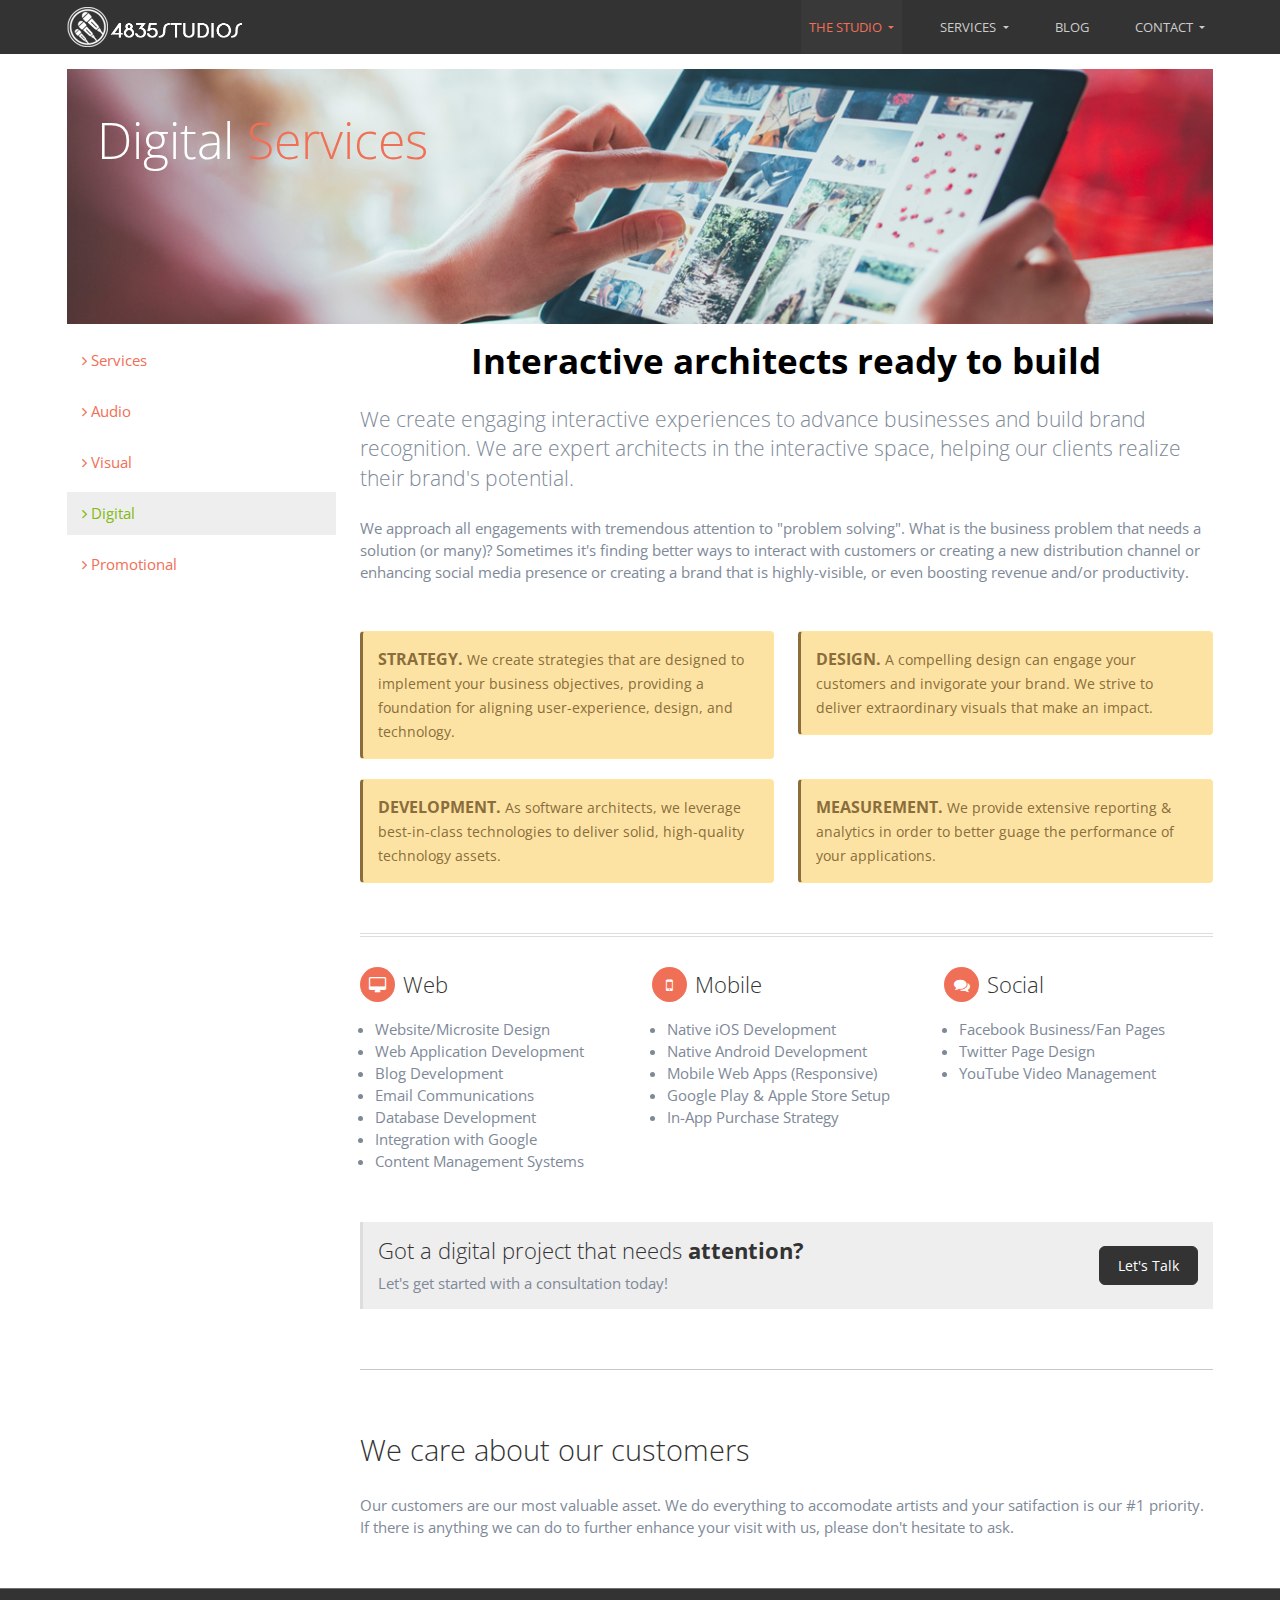
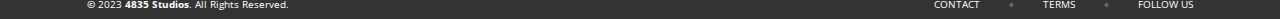
<file: digital.html>
<!DOCTYPE html>
<html lang="en">

<head>
    <meta charset="UTF-8">
    <meta name="viewport" content="width=device-width, initial-scale=1.0">
    <link href="https://cdn.jsdelivr.net/npm/bootstrap@5.3.0/dist/css/bootstrap.min.css" rel="stylesheet">
    <link rel="stylesheet" href="https://cdnjs.cloudflare.com/ajax/libs/font-awesome/4.7.0/css/font-awesome.min.css">
    <link rel="shortcut icon" href="#" type="image/x-icon">
    <link rel="stylesheet" href="./css/style.css">
    <link rel="stylesheet" href="./css/responsive.css">
    <title>Digital Services</title>
</head>

<body>

    <header>
        <nav class="navbar navbar-expand-lg p-0">
            <div class="container">
                <a class="navbar-brand" href="index.html">
                    <img src="./assets/logo-4835studios.png" alt="LOGO">
                </a>
                <button class="navbar-toggler" type="button" data-bs-toggle="collapse"
                    data-bs-target="#navbarSupportedContent" aria-controls="navbarSupportedContent"
                    aria-expanded="false" aria-label="Toggle navigation">
                    <!-- <span class="navbar-toggler-icon"></span> -->
                    <i class="fa fa-bars text-white"></i>
                </button>
                <div class="collapse navbar-collapse" id="navbarSupportedContent">
                    <ul class="navbar-nav ms-auto mb-2 mb-lg-0">
                        <li class="nav-item dropdown p-0 m-0">
                            <a class="nav-link active dropdown-toggle" href="thestudio.html" id="navbarDropdown"
                                role="button" data-bs-toggle="dropdown" aria-expanded="false">
                                The Studio
                            </a>
                            <ul class="dropdown-menu p-0 m-0" aria-labelledby="navbarDropdown">
                                <li><a class="dropdown-item" href="thestudio.html">The Studio</a></li>
                                <li><a class="dropdown-item" href="team.html">Team</a></li>
                            </ul>
                        </li>
                        <li class="nav-item dropdown">
                            <a class="nav-link dropdown-toggle" href="#" id="navbarDropdown" role="button"
                                data-bs-toggle="dropdown" aria-expanded="false">
                                Services
                            </a>
                            <ul class="dropdown-menu p-0 m-0" aria-labelledby="navbarDropdown">
                                <li><a class="dropdown-item" href="service.html">Services</a></li>
                                <li class="p-0 m-0">
                                    <hr class="dropdown-divider m-0">
                                </li>
                                <li><a class="dropdown-item" href="audio.html">Audio</a></li>
                                <li class="p-0 m-0">
                                    <hr class="dropdown-divider m-0">
                                </li>
                                <li><a class="dropdown-item" href="visual.html">Visual</a></li>
                                <li>
                                    <hr class="dropdown-divider m-0">
                                </li>
                                <li><a class="dropdown-item" href="digital.html">Digital</a></li>
                                <li>
                                    <hr class="dropdown-divider m-0">
                                </li>
                                <li><a class="dropdown-item" href="promotional.html">Promotional</a></li>
                            </ul>
                        </li>
                        <li class="nav-item">
                            <a class="nav-link" href="blog.html">Blog</a>
                        </li>

                        <li class="nav-item dropdown p-0 m-0">
                            <a class="nav-link dropdown-toggle" href="#" id="navbarDropdown" role="button"
                                data-bs-toggle="dropdown" aria-expanded="false">
                                Contact
                            </a>
                            <ul class="dropdown-menu p-0 m-0" aria-labelledby="navbarDropdown">
                                <li><a class="dropdown-item" href="contact.html">Conatct</a></li>
                                <li><a class="dropdown-item" href="career.html">Careers</a></li>
                            </ul>
                        </li>
                    </ul>
                </div>
            </div>
        </nav>
    </header>

    <main>
        <section>
            <div class="container">
                <div class="pageBg" style="background-image: url('./assets/digitalBanner.png');">
                    <h1 class="pageHeader">Digital <span>Services</span></h1>
                </div>
            </div>
        </section>
        <section>
            <div class="container">
                <div class="row mb_60 gy-5">
                    <div class="col-md-3">
                        <div class="sideBar d-flex flex-column gap-2 justify-content-start">
                            <a href="thestudio.html">
                                <i class="fa fa-angle-right"></i> Services
                            </a>
                            <a href="audio.html"><i class="fa fa-angle-right"></i> Audio</a>
                            <a href="visual.html"><i class="fa fa-angle-right"></i> Visual</a>
                            <a class="active" href="digital.html"><i class="fa fa-angle-right"></i> Digital</a>
                            <a href="promotional.html"><i class="fa fa-angle-right"></i> Promotional</a>
                        </div>
                    </div>

                    <div class="col-md-9">
                        <div class="mb-5 d-flex flex-column gap-2">
                            <h2 class="mb-3 text-center"><strong>Interactive architects ready to build</strong></h2>
                            <p class="lead mb-3">
                                We create engaging interactive experiences to advance businesses and build brand
                                recognition. We are expert architects in the interactive space, helping our clients
                                realize their brand's potential.
                            </p>
                            <p>
                                We approach all engagements with tremendous attention to "problem solving". What is the
                                business problem that needs a solution (or many)? Sometimes it's finding better ways to
                                interact with customers or creating a new distribution channel or enhancing social media
                                presence or creating a brand that is highly-visible, or even boosting revenue and/or
                                productivity.
                            </p>
                        </div>
                        <div class="row">
                            <div class="col-sm-6">
                                <div class="alert alert-warning">
                                    <strong>STRATEGY.</strong>
                                    <small>We create strategies that are designed to implement your business objectives,
                                        providing a foundation for aligning user-experience, design, and
                                        technology.</small>
                                </div>
                            </div>
                            <div class="col-sm-6">
                                <div class="alert alert-warning">
                                    <strong>DESIGN.</strong>
                                    <small>A compelling design can engage your customers and invigorate your brand. We
                                        strive to deliver extraordinary visuals that make an impact.</small>
                                </div>
                            </div>
                        </div>

                        <div class="row">
                            <div class="col-sm-6">
                                <div class="alert alert-warning">
                                    <strong>DEVELOPMENT.</strong>
                                    <small>As software architects, we leverage best-in-class technologies to deliver
                                        solid, high-quality technology assets.</small>
                                </div>
                            </div>
                            <div class="col-sm-6">
                                <div class="alert alert-warning">
                                    <strong>MEASUREMENT.</strong>
                                    <small>We provide extensive reporting &amp; analytics in order to better guage the
                                        performance of your applications.</small>
                                </div>
                            </div>
                        </div>
                        <div class="divider half-margins"><!-- divider --></div>
                        <div class="row gy-3 mb_60">
                            <div class="col-12 col-md-4">
                                <div class="d-flex justify-content-start gap-2 align-items-center mb-3">
                                    <div class="serviceIcon d-flex justify-content-center align-items-center">
                                        <i class="fa fa-desktop"></i>
                                    </div>
                                    <h4>Web</h4>
                                </div>
                                <ul class="serviceList mx-auto">
                                    <li>Website/Microsite Design</li>
                                    <li>Web Application Development</li>
                                    <li>Blog Development</li>
                                    <li>Email Communications</li>
                                    <li>Database Development</li>
                                    <li>Integration with Google</li>
                                    <li>Content Management Systems</li>
                                </ul>
                            </div>

                            <div class="col-12 col-md-4">
                                <div class="d-flex justify-content-start gap-2 align-items-center mb-3">
                                    <div class="serviceIcon d-flex justify-content-center align-items-center">
                                        <i class="fa fa-mobile-phone"></i>
                                    </div>
                                    <h4>Mobile</h4>
                                </div>
                                <ul class="serviceList mx-auto">
                                    <li>Native iOS Development</li>
                                    <li>Native Android Development</li>
                                    <li>Mobile Web Apps (Responsive)</li>
                                    <li>Google Play &amp; Apple Store Setup</li>
                                    <li>In-App Purchase Strategy</li>
                                </ul>
                            </div>

                            <div class="col-12 col-md-4">
                                <div class="d-flex justify-content-start gap-2 align-items-center mb-3">
                                    <div class="serviceIcon d-flex justify-content-center align-items-center">
                                        <i class="fa fa-comments"></i>
                                    </div>
                                    <h4>Social</h4>
                                </div>
                                <ul class="serviceList mx-auto">
                                    <li>Facebook Business/Fan Pages</li>
                                    <li>Twitter Page Design</li>
                                    <li>YouTube Video Management</li>
                                </ul>
                            </div>
                        </div>
                        <div class="bgCall">
                            <div class="row gy-3 align-items-center">
                                <div class="col-12 col-md-9">
                                    <!-- left text -->
                                    <h4 class="mb-2">Got a digital project that needs <strong>attention?</strong></h4>
                                    <p> Let's get started with a consultation today!
                                    </p>
                                </div><!-- /left text -->

                                <div class="col-12 col-md-3">
                                    <div class="text-end">
                                        <a class="btn btn-dark introBtn" href="contact.html">Let's Talk</a>
                                    </div>
                                </div>
                            </div>
                        </div>

                        <hr class="half-margins">
                        <div>
                            <h3 class="mb-4">We care about our customers</h3>
                            <p>
                                Our customers are our most valuable asset. We do everything to accomodate artists and
                                your satifaction is our #1 priority. If there is anything we can do to further enhance
                                your visit with us, please don't hesitate to ask.
                            </p>
                        </div>
                    </div>
                </div>
            </div>
        </section>
    </main>

    <footer>
        <div class="container">
            <div class="d-flex flex-column flex-lg-row justify-content-between align-items-center">
                <div>
                    <!-- copyright -->
                    <span><strong>©</strong> 2023 <strong>4835 Studios</strong>. All Rights Reserved.</span>
                    <!-- /copyright -->
                </div>

                <div>
                    <!-- right menu -->
                    <ul class="d-flex flex-column flex-lg-row justify-content-center align-items-center gap-2">
                        <li><a href="contact.html">CONTACT</a></li>
                        <li class="d-none d-md-block sepy">•</li>
                        <li><a href="term_conditions.html">TERMS</a></li>
                        <li class="d-none d-md-block sepy">•</li>
                        <li><a href="contact.html">FOLLOW US</a></li>
                    </ul>
                    <!-- /right menu -->
                </div>
            </div>

    </footer>


    <script src="https://cdn.jsdelivr.net/npm/bootstrap@5.3.0/dist/js/bootstrap.bundle.min.js"></script>
</body>

</html>
</file>
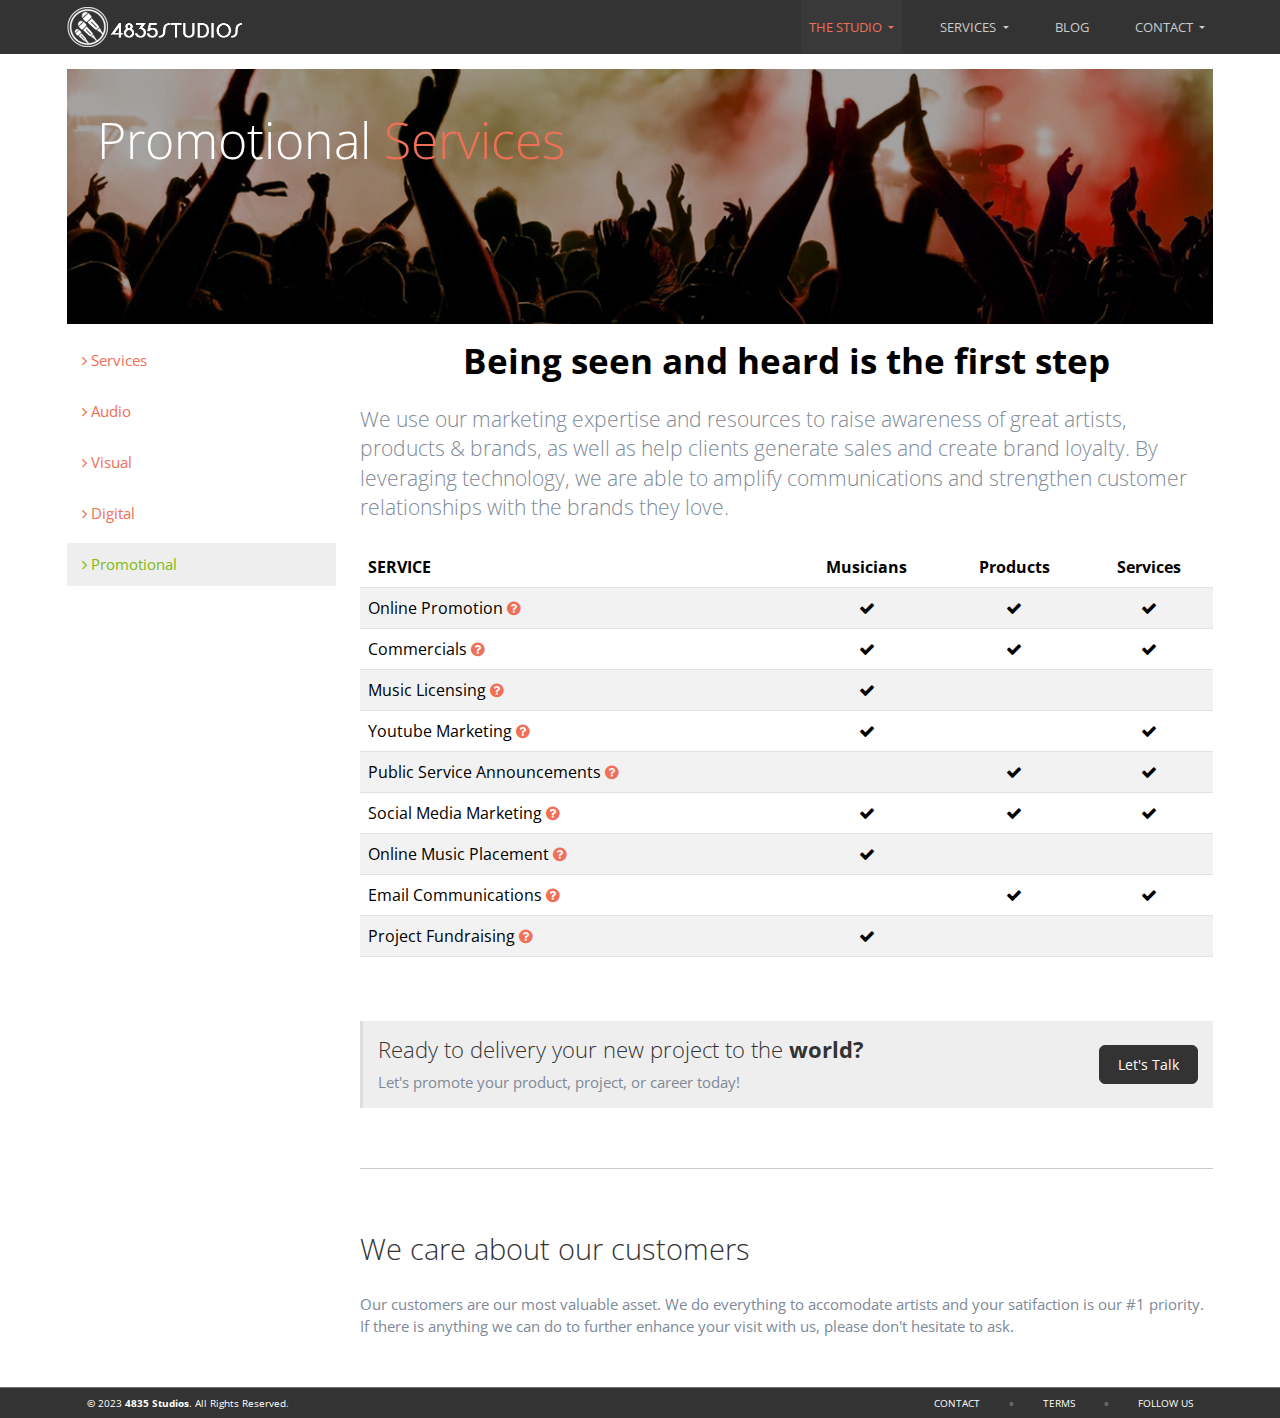
<file: promotional.html>
<!DOCTYPE html>
<html lang="en">

<head>
    <meta charset="UTF-8">
    <meta name="viewport" content="width=device-width, initial-scale=1.0">
    <link href="https://cdn.jsdelivr.net/npm/bootstrap@5.3.0/dist/css/bootstrap.min.css" rel="stylesheet">
    <link rel="stylesheet" href="https://cdnjs.cloudflare.com/ajax/libs/font-awesome/4.7.0/css/font-awesome.min.css">
    <link rel="shortcut icon" href="#" type="image/x-icon">
    <link rel="stylesheet" href="./css/style.css">
    <link rel="stylesheet" href="./css/responsive.css">
    <title>Promotional Services</title>
</head>

<body>

    <header>
        <nav class="navbar navbar-expand-lg p-0">
            <div class="container">
                <a class="navbar-brand" href="index.html">
                    <img src="./assets/logo-4835studios.png" alt="LOGO">
                </a>
                <button class="navbar-toggler" type="button" data-bs-toggle="collapse"
                    data-bs-target="#navbarSupportedContent" aria-controls="navbarSupportedContent"
                    aria-expanded="false" aria-label="Toggle navigation">
                    <!-- <span class="navbar-toggler-icon"></span> -->
                    <i class="fa fa-bars text-white"></i>
                </button>
                <div class="collapse navbar-collapse" id="navbarSupportedContent">
                    <ul class="navbar-nav ms-auto mb-2 mb-lg-0">
                        <li class="nav-item dropdown p-0 m-0">
                            <a class="nav-link active dropdown-toggle" href="thestudio.html" id="navbarDropdown"
                                role="button" data-bs-toggle="dropdown" aria-expanded="false">
                                The Studio
                            </a>
                            <ul class="dropdown-menu p-0 m-0" aria-labelledby="navbarDropdown">
                                <li><a class="dropdown-item" href="thestudio.html">The Studio</a></li>
                                <li><a class="dropdown-item" href="team.html">Team</a></li>
                            </ul>
                        </li>
                        <li class="nav-item dropdown">
                            <a class="nav-link dropdown-toggle" href="#" id="navbarDropdown" role="button"
                                data-bs-toggle="dropdown" aria-expanded="false">
                                Services
                            </a>
                            <ul class="dropdown-menu p-0 m-0" aria-labelledby="navbarDropdown">
                                <li><a class="dropdown-item" href="service.html">Services</a></li>
                                <li class="p-0 m-0">
                                    <hr class="dropdown-divider m-0">
                                </li>
                                <li><a class="dropdown-item" href="audio.html">Audio</a></li>
                                <li class="p-0 m-0">
                                    <hr class="dropdown-divider m-0">
                                </li>
                                <li><a class="dropdown-item" href="visual.html">Visual</a></li>
                                <li>
                                    <hr class="dropdown-divider m-0">
                                </li>
                                <li><a class="dropdown-item" href="digital.html">Digital</a></li>
                                <li>
                                    <hr class="dropdown-divider m-0">
                                </li>
                                <li><a class="dropdown-item" href="promotional.html">Promotional</a></li>
                            </ul>
                        </li>
                        <li class="nav-item">
                            <a class="nav-link" href="blog.html">Blog</a>
                        </li>

                        <li class="nav-item dropdown p-0 m-0">
                            <a class="nav-link dropdown-toggle" href="#" id="navbarDropdown" role="button"
                                data-bs-toggle="dropdown" aria-expanded="false">
                                Contact
                            </a>
                            <ul class="dropdown-menu p-0 m-0" aria-labelledby="navbarDropdown">
                                <li><a class="dropdown-item" href="contact.html">Conatct</a></li>
                                <li><a class="dropdown-item" href="career.html">Careers</a></li>
                            </ul>
                        </li>
                    </ul>
                </div>
            </div>
        </nav>
    </header>

    <main>
        <section>
            <div class="container">
                <div class="pageBg" style="background-image: url('./assets/promotionalBanner.png');">
                    <h1 class="pageHeader">Promotional <span>Services</span></h1>
                </div>
            </div>
        </section>
        <section>
            <div class="container">
                <div class="row mb_60 gy-5">
                    <div class="col-md-3">
                        <div class="sideBar d-flex flex-column gap-2 justify-content-start">
                            <a href="thestudio.html">
                                <i class="fa fa-angle-right"></i> Services
                            </a>
                            <a href="audio.html"><i class="fa fa-angle-right"></i> Audio</a>
                            <a href="visual.html"><i class="fa fa-angle-right"></i> Visual</a>
                            <a href="digital.html"><i class="fa fa-angle-right"></i> Digital</a>
                            <a class="active" href="promotional.html"><i class="fa fa-angle-right"></i> Promotional</a>
                        </div>
                    </div>

                    <div class="col-md-9">
                        <div class="mb-5 d-flex flex-column gap-2">
                            <h2 class="mb-3 text-center"><strong>Being seen and heard is the first step</strong></h2>
                            <p class="lead mb-3">
                                We use our marketing expertise and resources to raise awareness of great artists,
                                products & brands, as well as help clients generate sales and create brand loyalty. By
                                leveraging technology, we are able to amplify communications and strengthen customer
                                relationships with the brands they love.
                            </p>
                            <div class="table-responsive">
                                <table class="table table-striped promotionTable">
                                    <!-- table head -->
                                    <thead>
                                        <tr>
                                            <th>SERVICE</th>
                                            <th class="text-center">Musicians</th>
                                            <th class="text-center">Products</th>
                                            <th class="text-center">Services</th>
                                        </tr>
                                    </thead>
    
                                    <!-- table items -->
                                    <tbody>
                                        <tr>
                                            <td>
                                                Online Promotion
                                                <a href="#" >
                                                    <i class="fa fa-question-circle"></i>
                                                </a>
                                            </td>
                                            <td class="text-center"><i class="fa fa-check"></i></td>
                                            <td class="text-center"><i class="fa fa-check"></i></td>
                                            <td class="text-center"><i class="fa fa-check"></i></td>
                                        </tr>
                                        <tr>
                                            <td>
                                                Commercials
                                                <a href="#">
                                                    <i class="fa fa-question-circle"></i>
                                                </a>
                                            </td>
                                            <td class="text-center"><i class="fa fa-check"></i></td>
                                            <td class="text-center"><i class="fa fa-check"></i></td>
                                            <td class="text-center"><i class="fa fa-check"></i></td>
                                        </tr>
                                        <tr>
                                            <td>
                                                Music Licensing
                                                <a href="#">
                                                    <i class="fa fa-question-circle"></i>
                                                </a>
                                            </td>
                                            <td class="text-center"><i class="fa fa-check"></i></td>
                                            <td class="text-center"></td>
                                            <td class="text-center"></td>
                                        </tr>
                                        <tr>
                                            <td>
                                                Youtube Marketing
                                                <a href="#">
                                                    <i class="fa fa-question-circle"></i>
                                                </a>
                                            </td>
                                            <td class="text-center"><i class="fa fa-check"></i></td>
                                            <td class="text-center"></td>
                                            <td class="text-center"><i class="fa fa-check"></i></td>
                                        </tr>
                                        <tr>
                                            <td>
                                                Public Service Announcements
                                                <a href="#">
                                                    <i class="fa fa-question-circle"></i>
                                                </a>
                                            </td>
                                            <td class="text-center"></td>
                                            <td class="text-center"><i class="fa fa-check"></i></td>
                                            <td class="text-center"><i class="fa fa-check"></i></td>
                                        </tr>
                                        <tr>
                                            <td>
                                                Social Media Marketing
                                                <a href="#">
                                                    <i class="fa fa-question-circle"></i>
                                                </a>
                                            </td>
                                            <td class="text-center"><i class="fa fa-check"></i></td>
                                            <td class="text-center"><i class="fa fa-check"></i></td>
                                            <td class="text-center"><i class="fa fa-check"></i></td>
                                        </tr>
                                        <tr>
                                            <td>
                                                Online Music Placement
                                                <a href="#">
                                                    <i class="fa fa-question-circle"></i>
                                                </a>
                                            </td>
                                            <td class="text-center"><i class="fa fa-check"></i></td>
                                            <td class="text-center"></td>
                                            <td class="text-center"></td>
                                        </tr>
                                        <tr>
                                            <td>
                                                Email Communications
                                                <a href="#">
                                                    <i class="fa fa-question-circle"></i>
                                                </a>
                                            </td>
                                            <td class="text-center"></td>
                                            <td class="text-center"><i class="fa fa-check"></i></td>
                                            <td class="text-center"><i class="fa fa-check"></i></td>
                                        </tr>
                                        <tr>
                                            <td>
                                                Project Fundraising
                                                <a href="#">
                                                    <i class="fa fa-question-circle"></i>
                                                </a>
                                            </td>
                                            <td class="text-center"><i class="fa fa-check"></i></td>
                                            <td class="text-center"></td>
                                            <td class="text-center"></td>
                                        </tr>
                                    </tbody>
                                </table>
                            </div>
                        </div>

                        
                        <div class="bgCall">
                            <div class="row gy-3 align-items-center">
                                <div class="col-12 col-md-9">
                                    <!-- left text -->
                                    <h4 class="mb-2">Ready to delivery your new project to the  <strong>world?</strong></h4>
                                    <p> Let's promote your product, project, or career today!
                                    </p>
                                </div><!-- /left text -->

                                <div class="col-12 col-md-3">
                                    <div class="text-end">
                                        <a class="btn btn-dark introBtn" href="contact.html">Let's Talk</a>
                                    </div>
                                </div>
                            </div>
                        </div>

                        <hr class="half-margins">
                        <div>
                            <h3 class="mb-4">We care about our customers</h3>
                            <p>
                                Our customers are our most valuable asset. We do everything to accomodate artists and
                                your satifaction is our #1 priority. If there is anything we can do to further enhance
                                your visit with us, please don't hesitate to ask.
                            </p>
                        </div>
                    </div>
                </div>
            </div>
        </section>
    </main>

    <footer>
        <div class="container">
            <div class="d-flex flex-column flex-lg-row justify-content-between align-items-center">
                <div>
                    <!-- copyright -->
                    <span><strong>©</strong> 2023 <strong>4835 Studios</strong>. All Rights Reserved.</span>
                    <!-- /copyright -->
                </div>

                <div>
                    <!-- right menu -->
                    <ul class="d-flex flex-column flex-lg-row justify-content-center align-items-center gap-2">
                        <li><a href="contact.html">CONTACT</a></li>
                        <li class="d-none d-md-block sepy">•</li>
                        <li><a href="term_conditions.html">TERMS</a></li>
                        <li class="d-none d-md-block sepy">•</li>
                        <li><a href="contact.html">FOLLOW US</a></li>
                    </ul>
                    <!-- /right menu -->
                </div>
            </div>

    </footer>


    <script src="https://cdn.jsdelivr.net/npm/bootstrap@5.3.0/dist/js/bootstrap.bundle.min.js"></script>
</body>

</html>
</file>
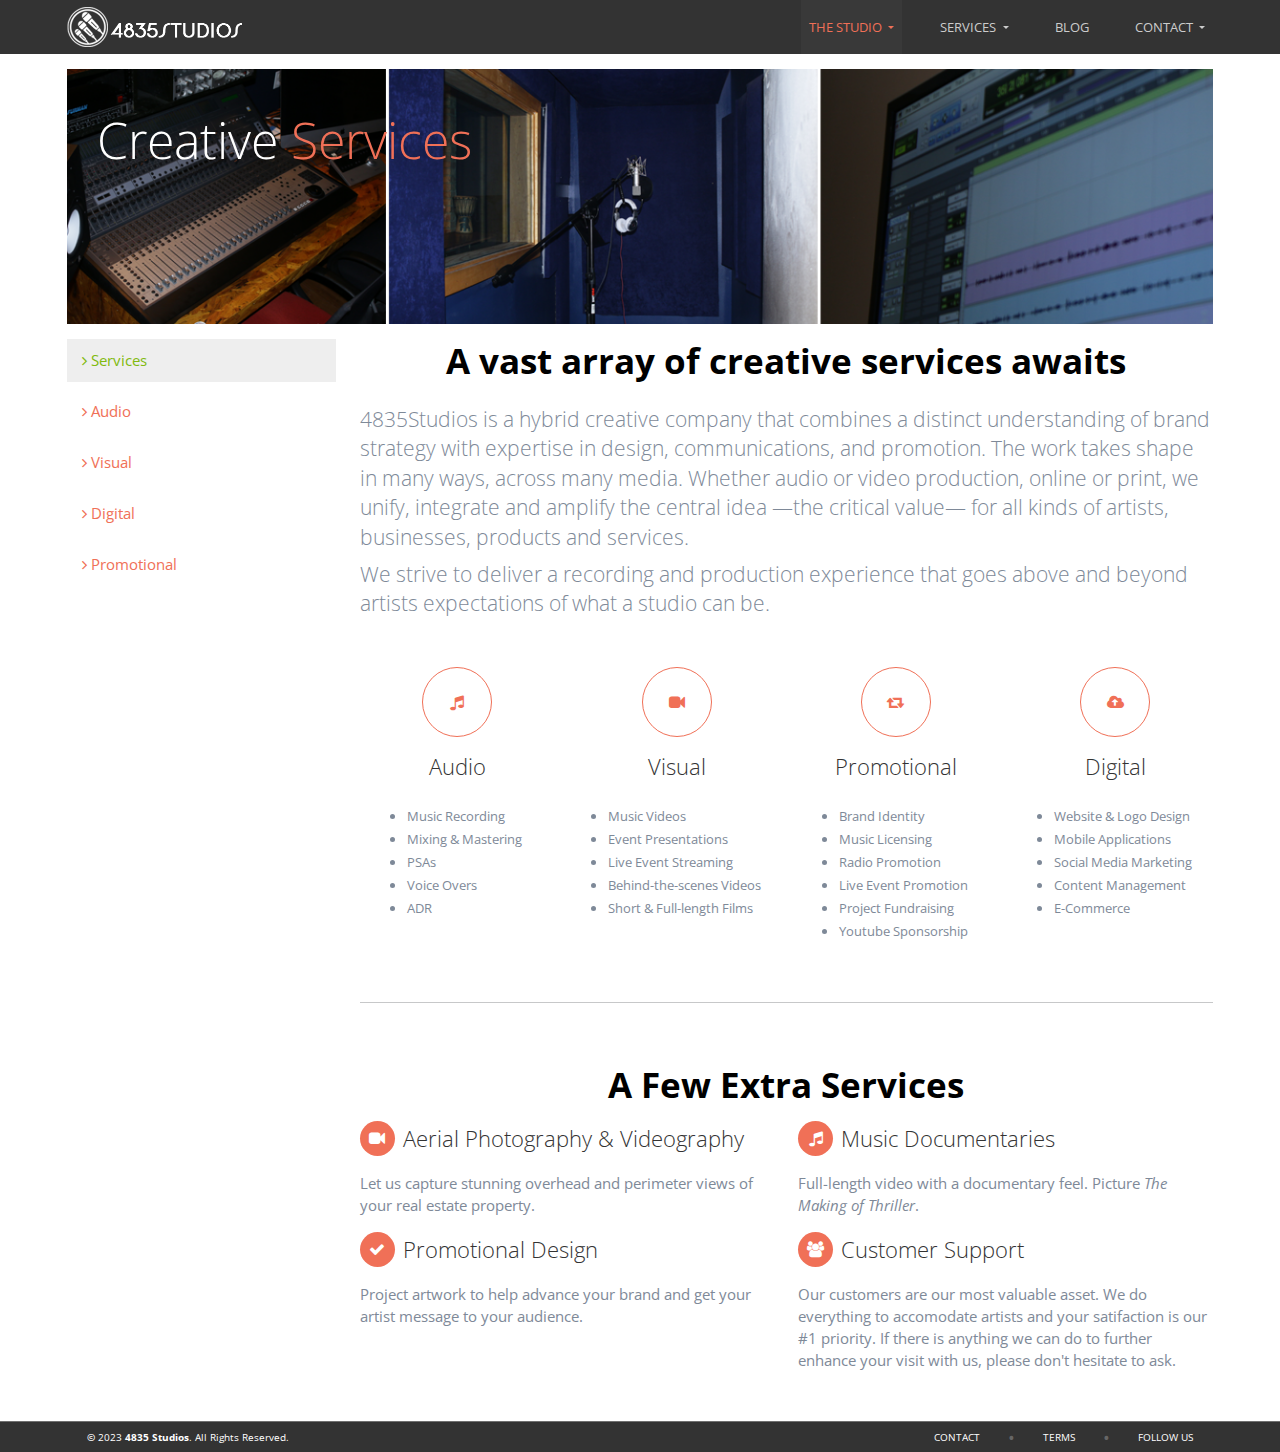
<file: service.html>
<!DOCTYPE html>
<html lang="en">

<head>
    <meta charset="UTF-8">
    <meta name="viewport" content="width=device-width, initial-scale=1.0">
    <link href="https://cdn.jsdelivr.net/npm/bootstrap@5.3.0/dist/css/bootstrap.min.css" rel="stylesheet">
    <link rel="stylesheet" href="https://cdnjs.cloudflare.com/ajax/libs/font-awesome/4.7.0/css/font-awesome.min.css">
    <link rel="shortcut icon" href="#" type="image/x-icon">
    <link rel="stylesheet" href="./css/style.css">
    <link rel="stylesheet" href="./css/responsive.css">
    <title>Services</title>
</head>

<body>

    <header>
        <nav class="navbar navbar-expand-lg p-0">
            <div class="container">
                <a class="navbar-brand" href="index.html">
                    <img src="./assets/logo-4835studios.png" alt="LOGO">
                </a>
                <button class="navbar-toggler" type="button" data-bs-toggle="collapse"
                    data-bs-target="#navbarSupportedContent" aria-controls="navbarSupportedContent"
                    aria-expanded="false" aria-label="Toggle navigation">
                    <!-- <span class="navbar-toggler-icon"></span> -->
                    <i class="fa fa-bars text-white"></i>
                </button>
                <div class="collapse navbar-collapse" id="navbarSupportedContent">
                    <ul class="navbar-nav ms-auto mb-2 mb-lg-0">
                        <li class="nav-item dropdown p-0 m-0">
                            <a class="nav-link active dropdown-toggle" href="thestudio.html" id="navbarDropdown"
                                role="button" data-bs-toggle="dropdown" aria-expanded="false">
                                The Studio
                            </a>
                            <ul class="dropdown-menu p-0 m-0" aria-labelledby="navbarDropdown">
                                <li><a class="dropdown-item" href="thestudio.html">The Studio</a></li>
                                <li><a class="dropdown-item" href="team.html">Team</a></li>
                            </ul>
                        </li>
                        <li class="nav-item dropdown">
                            <a class="nav-link dropdown-toggle" href="#" id="navbarDropdown" role="button"
                                data-bs-toggle="dropdown" aria-expanded="false">
                                Services
                            </a>
                            <ul class="dropdown-menu p-0 m-0" aria-labelledby="navbarDropdown">
                                <li><a class="dropdown-item" href="service.html">Services</a></li>
                                <li class="p-0 m-0">
                                    <hr class="dropdown-divider m-0">
                                </li>
                                <li><a class="dropdown-item" href="audio.html">Audio</a></li>
                                <li class="p-0 m-0">
                                    <hr class="dropdown-divider m-0">
                                </li>
                                <li><a class="dropdown-item" href="visual.html">Visual</a></li>
                                <li>
                                    <hr class="dropdown-divider m-0">
                                </li>
                                <li><a class="dropdown-item" href="digital.html">Digital</a></li>
                                <li>
                                    <hr class="dropdown-divider m-0">
                                </li>
                                <li><a class="dropdown-item" href="promotional.html">Promotional</a></li>
                            </ul>
                        </li>
                        <li class="nav-item">
                            <a class="nav-link" href="blog.html">Blog</a>
                        </li>

                        <li class="nav-item dropdown p-0 m-0">
                            <a class="nav-link dropdown-toggle" href="#" id="navbarDropdown" role="button"
                                data-bs-toggle="dropdown" aria-expanded="false">
                                Contact
                            </a>
                            <ul class="dropdown-menu p-0 m-0" aria-labelledby="navbarDropdown">
                                <li><a class="dropdown-item" href="contact.html">Conatct</a></li>
                                <li><a class="dropdown-item" href="career.html">Careers</a></li>
                            </ul>
                        </li>
                    </ul>
                </div>
            </div>
        </nav>
    </header>

    <main>
        <section>
            <div class="container">
                <div class="pageBg" style="background-image: url('./assets/serviceBanner.png');">
                    <h1 class="pageHeader">Creative <span>Services</span></h1>
                </div>
            </div>
        </section>
        <section>
            <div class="container">
                <div class="row mb_60 gy-5">
                    <div class="col-md-3">
                        <div class="sideBar d-flex flex-column gap-2 justify-content-start">
                            <a class="active" href="thestudio.html">
                                <i class="fa fa-angle-right"></i> Services
                            </a>
                            <a href="audio.html"><i class="fa fa-angle-right"></i> Audio</a>
                            <a href="visual.html"><i class="fa fa-angle-right"></i> Visual</a>
                            <a href="digital.html"><i class="fa fa-angle-right"></i> Digital</a>
                            <a href="promotional.html"><i class="fa fa-angle-right"></i> Promotional</a>
                        </div>
                    </div>

                    <div class="col-md-9">
                        <div class="mb-5 d-flex flex-column gap-2">
                            <h2 class="mb-3 text-center"><strong>A vast array of creative services awaits</strong></h2>
                            <p class="lead">
                                4835Studios is a hybrid creative company that combines a distinct understanding of brand
                                strategy with expertise in design, communications, and promotion. The work takes shape
                                in many ways, across many media. Whether audio or video production, online or print, we
                                unify, integrate and amplify the central idea —the critical value— for all kinds of
                                artists, businesses, products and services.
                            </p>
                            <p class="lead">
                                We strive to deliver a recording and production experience that goes above and beyond
                                artists expectations of what a studio can be.
                            </p>
                        </div>
                        <div class="row">
                            <div class="col-md-3">
                                <div class="d-flex flex-column gap-4 h-100">
                                    <div class="d-flex flex-column gap-2 align-items-center">
                                        <div class="serviceIconLarge d-flex justify-content-center align-items-center mb-2">
                                            <i class="fa fa-music"></i>
                                        </div>
                                        <h4>Audio</h4>
                                    </div>
                                    <ul class="serviceList mx-auto">
                                        <li><small>Music Recording</small></li>
                                        <li><small>Mixing &amp; Mastering</small></li>
                                        <li><small>PSAs</small></li>
                                        <li><small>Voice Overs</small></li>
                                        <li><small>ADR</small></li>
                                    </ul>
                                </div>
                            </div>
                            <div class="col-md-3">
                                <div class="d-flex flex-column gap-4 h-100">
                                    <div class="d-flex flex-column gap-2 align-items-center">
                                        <div class="serviceIconLarge d-flex justify-content-center align-items-center mb-2">
                                            <i class="fa fa-video-camera"></i>
                                        </div>
                                        <h4>Visual</h4>
                                    </div>
                                    <ul class="serviceList mx-auto">
                                        <li><small>Music Videos</small></li>
                                        <li><small>Event Presentations</small></li>
                                        <li><small>Live Event Streaming</small></li>
                                        <li><small>Behind-the-scenes Videos</small></li>
                                        <li><small>Short &amp; Full-length Films</small></li>
                                    </ul>
                                </div>
                            </div>
                            <div class="col-md-3">
                                <div class="d-flex flex-column gap-4 h-100">
                                    <div class="d-flex flex-column gap-2 align-items-center">
                                        <div class="serviceIconLarge d-flex justify-content-center align-items-center mb-2">
                                            <i class="fa fa-retweet"></i>
                                        </div>
                                        <h4>Promotional</h4>
                                    </div>
                                    <ul class="serviceList mx-auto">
                                        <li><small>Brand Identity</small></li>
                                        <li><small>Music Licensing</small></li>
                                        <li><small>Radio Promotion</small></li>
                                        <li><small>Live Event Promotion</small></li>
                                        <li><small>Project Fundraising</small></li>
                                        <li><small>Youtube Sponsorship</small></li>
                                    </ul>
                                </div>
                            </div>
                            <div class="col-md-3">
                                <div class="d-flex flex-column gap-4 h-100">
                                    <div class="d-flex flex-column gap-2 align-items-center">
                                        <div class="serviceIconLarge d-flex justify-content-center align-items-center mb-2">
                                            <i class="fa fa-cloud-upload"></i>
                                        </div>
                                        <h4>Digital</h4>
                                    </div>
                                    <ul class="serviceList mx-auto">
                                        <li><small>Website &amp; Logo Design</small></li>
                                        <li><small>Mobile Applications</small></li>
                                        <li><small>Social Media Marketing</small></li>
                                        <li><small>Content Management</small></li>
                                        <li><small>E-Commerce</small></li>
                                    </ul>
                                </div>
                            </div>
                        </div>
                        <hr class="half-margins">
                        <h2 class="text-center mb-3"><strong>A Few Extra Services</strong></h2>
                        <div class="row gy-3">
                            <div class="col-12 col-md-6">
                                <div class="d-flex justify-content-start gap-2 align-items-center mb-3">
                                    <div class="serviceIcon d-flex justify-content-center align-items-center">
                                        <i class="fa fa-video-camera"></i>
                                    </div>
                                    <h4>Aerial Photography &amp; Videography</h4>
                                </div>
                                <p>
                                    Let us capture stunning overhead and perimeter views of your real estate property.
                                </p>
                            </div>

                            <div class="col-12 col-md-6">
                                <div class="d-flex justify-content-start gap-2 align-items-center mb-3">
                                    <div class="serviceIcon d-flex justify-content-center align-items-center">
                                        <i class="fa fa-music"></i>
                                    </div>
                                    <h4>Music Documentaries</h4>
                                </div>
                                <p>
                                    Full-length video with a documentary feel. Picture <em>The Making of
                                        Thriller</em>.
                                </p>
                            </div>
                            <div class="col-12 col-md-6">
                                <div class="d-flex justify-content-start gap-2 align-items-center mb-3">
                                    <div class="serviceIcon d-flex justify-content-center align-items-center">
                                        <i class="fa fa-check"></i>
                                    </div>
                                    <h4>Promotional Design</h4>
                                </div>
                                <p>
                                    Project artwork to help advance your brand and get your artist message to your audience.
                                </p>
                            </div>
                            <div class="col-12 col-md-6">
                                <div class="d-flex justify-content-start gap-2 align-items-center mb-3">
                                    <div class="serviceIcon d-flex justify-content-center align-items-center">
                                        <i class="fa fa-group"></i>
                                    </div>
                                    <h4>Customer Support</h4>
                                </div>
                                <p>
                                    Our customers are our most valuable asset. We do everything to accomodate artists and your satifaction is our #1 priority. If there is anything we can do to further enhance your visit with us, please don't hesitate to ask.
                                </p>
                            </div>
                        </div>
                    </div>
                </div>
            </div>
        </section>
    </main>

    <footer>
        <div class="container">
            <div class="d-flex flex-column flex-lg-row justify-content-between align-items-center">
                <div>
                    <!-- copyright -->
                    <span><strong>©</strong> 2023 <strong>4835 Studios</strong>. All Rights Reserved.</span>
                    <!-- /copyright -->
                </div>

                <div>
                    <!-- right menu -->
                    <ul class="d-flex flex-column flex-lg-row justify-content-center align-items-center gap-2">
                        <li><a href="contact.html">CONTACT</a></li>
                        <li class="d-none d-md-block sepy">•</li>
                        <li><a href="term_conditions.html">TERMS</a></li>
                        <li class="d-none d-md-block sepy">•</li>
                        <li><a href="contact.html">FOLLOW US</a></li>
                    </ul>
                    <!-- /right menu -->
                </div>
            </div>

    </footer>


    <script src="https://cdn.jsdelivr.net/npm/bootstrap@5.3.0/dist/js/bootstrap.bundle.min.js"></script>
</body>

</html>
</file>
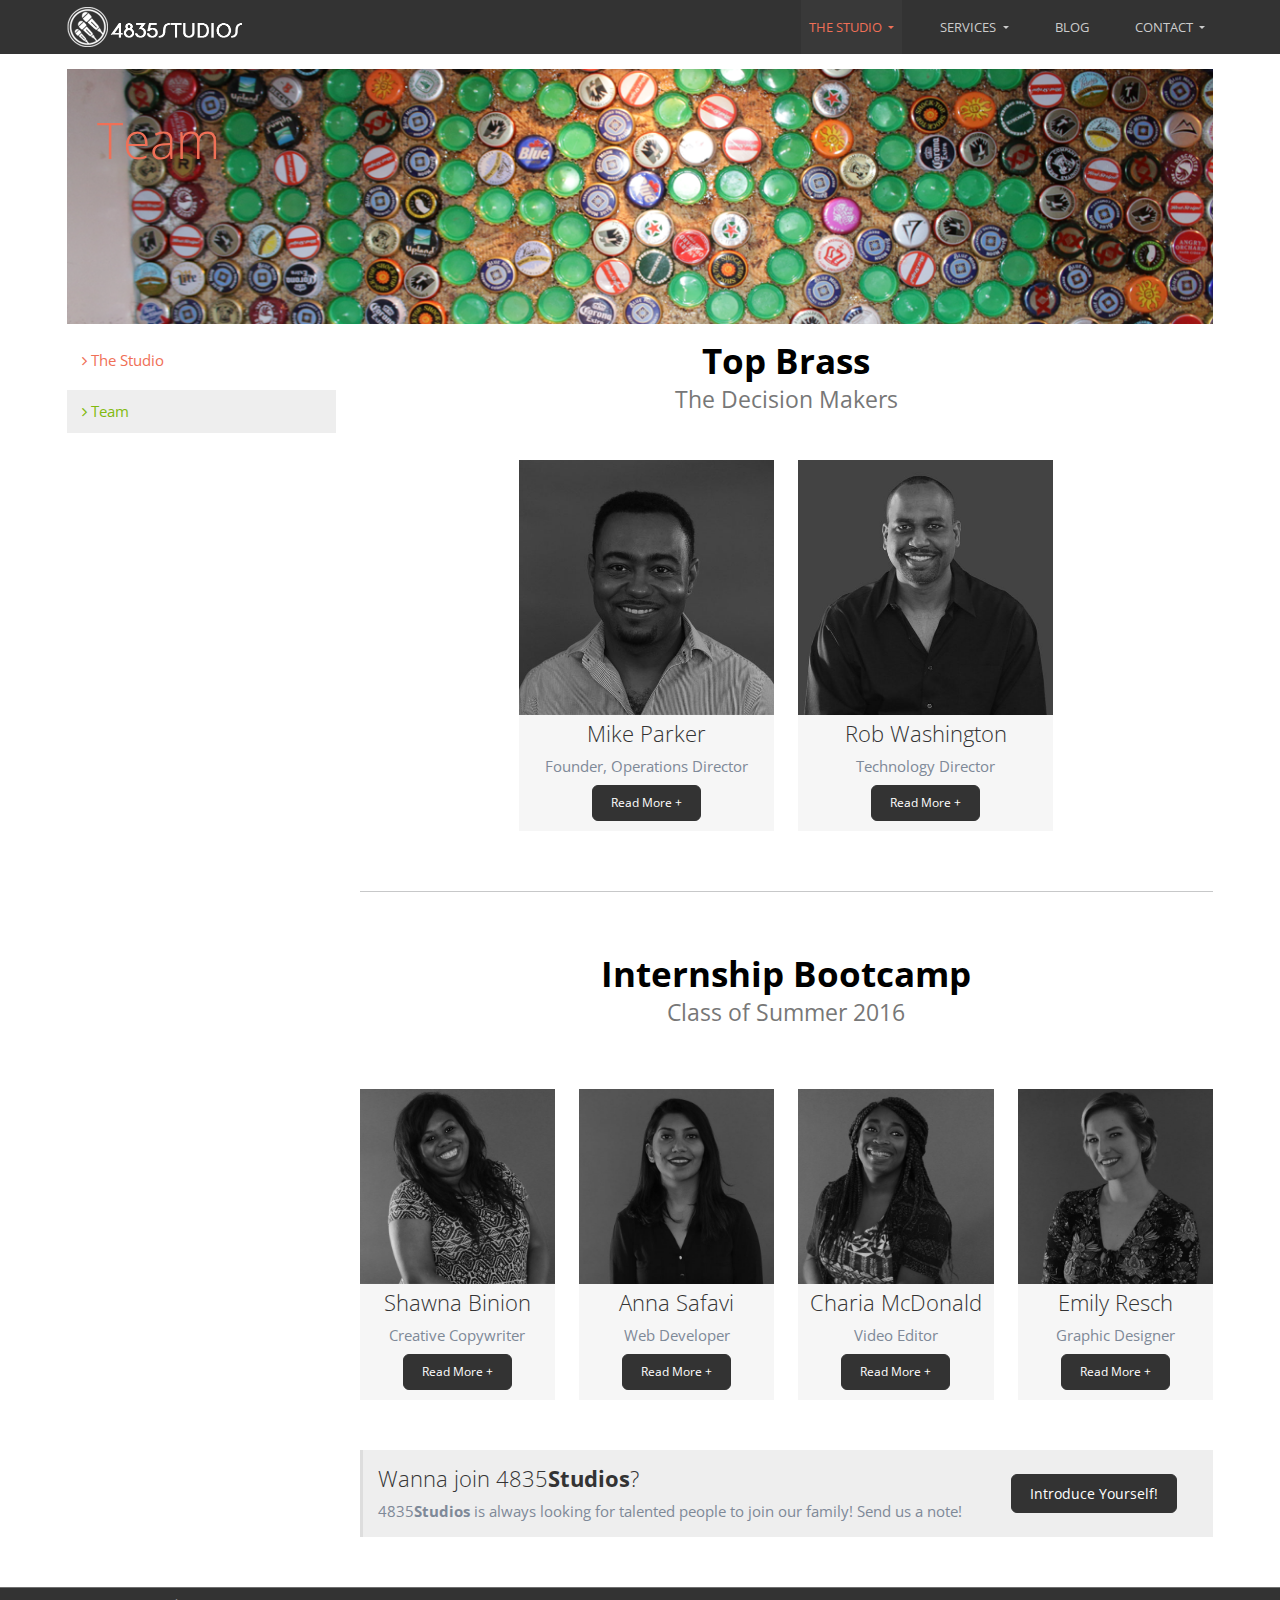
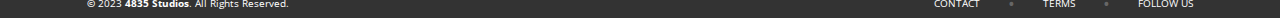
<file: team.html>
<!DOCTYPE html>
<html lang="en">

<head>
    <meta charset="UTF-8">
    <meta name="viewport" content="width=device-width, initial-scale=1.0">
    <link href="https://cdn.jsdelivr.net/npm/bootstrap@5.3.0/dist/css/bootstrap.min.css" rel="stylesheet">
    <link rel="stylesheet" href="https://cdnjs.cloudflare.com/ajax/libs/font-awesome/4.7.0/css/font-awesome.min.css">
    <link rel="shortcut icon" href="#" type="image/x-icon">
    <link rel="stylesheet" href="./css/style.css">
    <link rel="stylesheet" href="./css/responsive.css">
    <title>Team</title>
</head>

<body>

    <header>
        <nav class="navbar navbar-expand-lg p-0">
            <div class="container">
                <a class="navbar-brand" href="index.html">
                    <img src="./assets/logo-4835studios.png" alt="LOGO">
                </a>
                <button class="navbar-toggler" type="button" data-bs-toggle="collapse"
                    data-bs-target="#navbarSupportedContent" aria-controls="navbarSupportedContent"
                    aria-expanded="false" aria-label="Toggle navigation">
                    <!-- <span class="navbar-toggler-icon"></span> -->
                    <i class="fa fa-bars text-white"></i>
                </button>
                <div class="collapse navbar-collapse" id="navbarSupportedContent">
                    <ul class="navbar-nav ms-auto mb-2 mb-lg-0">
                        <li class="nav-item dropdown p-0 m-0">
                            <a class="nav-link active dropdown-toggle" href="thestudio.html" id="navbarDropdown"
                                role="button" data-bs-toggle="dropdown" aria-expanded="false">
                                The Studio
                            </a>
                            <ul class="dropdown-menu p-0 m-0" aria-labelledby="navbarDropdown">
                                <li><a class="dropdown-item" href="thestudio.html">The Studio</a></li>
                                <li><a class="dropdown-item" href="team.html">Team</a></li>
                            </ul>
                        </li>
                        <li class="nav-item dropdown">
                            <a class="nav-link dropdown-toggle" href="#" id="navbarDropdown" role="button"
                                data-bs-toggle="dropdown" aria-expanded="false">
                                Services
                            </a>
                            <ul class="dropdown-menu p-0 m-0" aria-labelledby="navbarDropdown">
                                <li><a class="dropdown-item" href="service.html">Services</a></li>
                                <li class="p-0 m-0">
                                    <hr class="dropdown-divider m-0">
                                </li>
                                <li><a class="dropdown-item" href="audio.html">Audio</a></li>
                                <li class="p-0 m-0">
                                    <hr class="dropdown-divider m-0">
                                </li>
                                <li><a class="dropdown-item" href="visual.html">Visual</a></li>
                                <li>
                                    <hr class="dropdown-divider m-0">
                                </li>
                                <li><a class="dropdown-item" href="digital.html">Digital</a></li>
                                <li>
                                    <hr class="dropdown-divider m-0">
                                </li>
                                <li><a class="dropdown-item" href="promotional.html">Promotional</a></li>
                            </ul>
                        </li>
                        <li class="nav-item">
                            <a class="nav-link" href="blog.html">Blog</a>
                        </li>

                        <li class="nav-item dropdown p-0 m-0">
                            <a class="nav-link dropdown-toggle" href="#" id="navbarDropdown" role="button"
                                data-bs-toggle="dropdown" aria-expanded="false">
                                Contact
                            </a>
                            <ul class="dropdown-menu p-0 m-0" aria-labelledby="navbarDropdown">
                                <li><a class="dropdown-item" href="contact.html">Conatct</a></li>
                                <li><a class="dropdown-item" href="career.html">Careers</a></li>
                            </ul>
                        </li>
                    </ul>
                </div>
            </div>
        </nav>
    </header>

    <main>
        <section>
            <div class="container">
                <div class="pageBg" style="background-image: url('./assets/theTeamBanner.png');">
                    <h1 class="pageHeader"><span>Team</span></h1>
                </div>
            </div>
        </section>
        <section>
            <div class="container">
                <div class="row mb_60 gy-5">
                    <div class="col-md-3">
                        <div class="sideBar d-flex flex-column gap-2 justify-content-start">
                            <a href="thestudio.html">
                                <i class="fa fa-angle-right"></i> The Studio
                            </a>
                            <a class="active" href="team.html"><i class="fa fa-angle-right"></i> Team</a>
                        </div>
                    </div>

                    <div class="col-md-9">
                        <div class="mb-5 d-flex flex-column gap-2">
                            <h2 class="text-center"><strong>Top Brass </strong></h2>
                            <p class="decMaker text-center">The Decision Makers</p>
                        </div>
                        <article>

                            <div class="d-flex flex-column flex-md-row justify-content-center gap-4 align-items-center">
                                <div class="team">
                                    <img class="img-fluid" src="./assets/Mike_1.jpg" alt="Mike Parker">
                                    <div class="brassContent text-center d-flex flex-column gap-2">
                                        <h4 class="text-center">Mike Parker</h4>
                                        <p class="text-center">Founder, Operations Director</p>
                                        <div>
                                            <button type="button" class="btn btnxs btn-dark" data-bs-toggle="modal"
                                                data-bs-target="#topbrass1">
                                                Read More +
                                            </button>
                                            <div class="modal fade" id="topbrass1" tabindex="-1"
                                                aria-labelledby="exampleModalLabel" aria-hidden="true">
                                                <div class="modal-dialog modal-dialog-centered">
                                                    <div class="modal-content">
                                                        <div class="modal-header">
                                                            <h1 class="modal-title fs-5" id="exampleModalLabel"></h1>
                                                            <button type="button" class="btn-close"
                                                                data-bs-dismiss="modal" aria-label="Close"></button>
                                                        </div>
                                                        <div class="modal-body">
                                                            .............
                                                        </div>
                                                        <div class="modal-footer">
                                                            <button type="button" class="btn btn-secondary"
                                                                data-bs-dismiss="modal">Close</button>

                                                        </div>
                                                    </div>
                                                </div>
                                            </div>
                                        </div>
                                    </div>
                                </div>

                                <div class="team">
                                    <img class="img-fluid" src="./assets/Rob_1.jpg" alt="Rob Washington">
                                  
                                    <div class="brassContent text-center d-flex flex-column gap-2">
                                        <h4 class="text-center">Rob Washington</h4>
                                        <p class="text-center">Technology Director</p>
                                        <div>
                                            <button type="button" class="btn btnxs btn-dark" data-bs-toggle="modal"
                                                data-bs-target="#topbrass2">
                                                Read More +
                                            </button>
                                            <div class="modal fade" id="topbrass2" tabindex="-1"
                                                aria-labelledby="exampleModalLabel" aria-hidden="true">
                                                <div class="modal-dialog modal-dialog-centered">
                                                    <div class="modal-content">
                                                        <div class="modal-header">
                                                            <h1 class="modal-title fs-5" id="exampleModalLabel"></h1>
                                                            <button type="button" class="btn-close"
                                                                data-bs-dismiss="modal" aria-label="Close"></button>
                                                        </div>
                                                        <div class="modal-body">
                                                            .............
                                                        </div>
                                                        <div class="modal-footer">
                                                            <button type="button" class="btn btn-secondary"
                                                                data-bs-dismiss="modal">Close</button>

                                                        </div>
                                                    </div>
                                                </div>
                                            </div>
                                        </div>
                                    </div>
                                </div>
                            </div>

                            <hr class="half-margins">

                            <div class="row gy-3 mb_60">
                                <div class="mb-5 d-flex flex-column gap-2">
                                    <h2 class="text-center"><strong>Internship Bootcamp</strong></h2>
                                    <p class="decMaker text-center">Class of Summer 2016</p>
                                </div>

                                <div class="col-12 col-md-3">
                                    <div class="team mx-auto">
                                        <img class="img-fluid" src="./assets/Shawna_1.jpg" alt="Shawna Binion">
                                        <div class="brassContent text-center d-flex flex-column gap-2">
                                            <h4 class="text-center">Shawna Binion</h4>
                                            <p class="text-center">Creative Copywriter</p>
                                            <div>
                                                <button type="button" class="btn btnxs btn-dark" data-bs-toggle="modal"
                                                    data-bs-target="#boot1">
                                                    Read More +
                                                </button>
                                                <div class="modal fade" id="boot1" tabindex="-1"
                                                    aria-labelledby="exampleModalLabel" aria-hidden="true">
                                                    <div class="modal-dialog modal-dialog-centered">
                                                        <div class="modal-content">
                                                            <div class="modal-header">
                                                                <h1 class="modal-title fs-5" id="exampleModalLabel">
                                                                </h1>
                                                                <button type="button" class="btn-close"
                                                                    data-bs-dismiss="modal" aria-label="Close"></button>
                                                            </div>
                                                            <div class="modal-body">
                                                                .............
                                                            </div>
                                                            <div class="modal-footer">
                                                                <button type="button" class="btn btn-secondary"
                                                                    data-bs-dismiss="modal">Close</button>

                                                            </div>
                                                        </div>
                                                    </div>
                                                </div>
                                            </div>
                                        </div>
                                    </div>
                                </div>
                                <div class="col-12 col-md-3">
                                    <div class="team mx-auto">
                                        <img class="img-fluid" src="./assets/Anna_1.jpg" alt="Anna Safavi">
                                        <div class="brassContent text-center d-flex flex-column gap-2">
                                            <h4 class="text-center">Anna Safavi</h4>
                                            <p class="text-center">Web Developer</p>
                                            <div>
                                                <button type="button" class="btn btnxs btn-dark" data-bs-toggle="modal"
                                                    data-bs-target="#boot2">
                                                    Read More +
                                                </button>
                                                <div class="modal fade" id="boot2" tabindex="-1"
                                                    aria-labelledby="exampleModalLabel" aria-hidden="true">
                                                    <div class="modal-dialog modal-dialog-centered">
                                                        <div class="modal-content">
                                                            <div class="modal-header">
                                                                <h1 class="modal-title fs-5" id="exampleModalLabel">
                                                                </h1>
                                                                <button type="button" class="btn-close"
                                                                    data-bs-dismiss="modal" aria-label="Close"></button>
                                                            </div>
                                                            <div class="modal-body">
                                                                .............
                                                            </div>
                                                            <div class="modal-footer">
                                                                <button type="button" class="btn btn-secondary"
                                                                    data-bs-dismiss="modal">Close</button>

                                                            </div>
                                                        </div>
                                                    </div>
                                                </div>
                                            </div>
                                        </div>
                                    </div>
                                </div>

                                <div class="col-12 col-md-3">
                                    <div class="team mx-auto">
                                        <img class="img-fluid" src="./assets/Charia_1.jpg" alt="Charia McDonald">
                                      
                                        <div class="brassContent text-center d-flex flex-column gap-2">
                                            <h4 class="text-center">Charia McDonald</h4>
                                            <p class="text-center">Video Editor</p>
                                            <div>
                                                <button type="button" class="btn btnxs btn-dark" data-bs-toggle="modal"
                                                    data-bs-target="#boot3">
                                                    Read More +
                                                </button>
                                                <div class="modal fade" id="boot3" tabindex="-1"
                                                    aria-labelledby="exampleModalLabel" aria-hidden="true">
                                                    <div class="modal-dialog modal-dialog-centered">
                                                        <div class="modal-content">
                                                            <div class="modal-header">
                                                                <h1 class="modal-title fs-5" id="exampleModalLabel">
                                                                </h1>
                                                                <button type="button" class="btn-close"
                                                                    data-bs-dismiss="modal" aria-label="Close"></button>
                                                            </div>
                                                            <div class="modal-body">
                                                                .............
                                                            </div>
                                                            <div class="modal-footer">
                                                                <button type="button" class="btn btn-secondary"
                                                                    data-bs-dismiss="modal">Close</button>

                                                            </div>
                                                        </div>
                                                    </div>
                                                </div>
                                            </div>
                                        </div>
                                    </div>
                                </div>

                                <div class="col-12 col-md-3">
                                    <div class="team mx-auto">
                                        <img class="img-fluid" src="./assets/Emily_1.jpg" alt="Emily Resch">
                                        <div class="brassContent text-center d-flex flex-column gap-2">
                                            <h4 class="text-center">Emily Resch</h4>
                                            <p class="text-center">Graphic Designer</p>
                                            <div>
                                                <button type="button" class="btn btnxs btn-dark" data-bs-toggle="modal"
                                                    data-bs-target="#boot4">
                                                    Read More +
                                                </button>
                                                <div class="modal fade" id="boot4" tabindex="-1"
                                                    aria-labelledby="exampleModalLabel" aria-hidden="true">
                                                    <div class="modal-dialog modal-dialog-centered">
                                                        <div class="modal-content">
                                                            <div class="modal-header">
                                                                <h1 class="modal-title fs-5" id="exampleModalLabel">
                                                                </h1>
                                                                <button type="button" class="btn-close"
                                                                    data-bs-dismiss="modal" aria-label="Close"></button>
                                                            </div>
                                                            <div class="modal-body">
                                                                .............
                                                            </div>
                                                            <div class="modal-footer">
                                                                <button type="button" class="btn btn-secondary"
                                                                    data-bs-dismiss="modal">Close</button>

                                                            </div>
                                                        </div>
                                                    </div>
                                                </div>
                                            </div>
                                        </div>
                                    </div>
                                </div>
                            </div>

                            <!-- CALLOUT -->
                            <div class="bgCall">
                                <div class="row gy-3 align-items-center">
                                    <div class="col-12 col-md-9">
                                        <!-- left text -->
                                        <h4 class="mb-2">Wanna join 4835<strong>Studios</strong>?</h4>
                                        <p>
                                            4835<strong>Studios</strong> is always looking for talented people to
                                            join our family! Send us a note!
                                        </p>
                                    </div><!-- /left text -->

                                    <div class="col-12 col-md-3">
                                        <!-- right btn -->
                                        <a class="btn btn-dark introBtn"
                                            href="career.html">Introduce
                                            Yourself!</a>
                                    </div>
                                </div>
                            </div>
                            <!-- /CALLOUT -->
                        </article>
                    </div>
                </div>
            </div>
        </section>
    </main>

    <footer>
        <div class="container">
            <div class="d-flex flex-column flex-lg-row justify-content-between align-items-center">
                <div>
                    <!-- copyright -->
                    <span><strong>©</strong> 2023 <strong>4835 Studios</strong>. All Rights Reserved.</span>
                    <!-- /copyright -->
                </div>

                <div>
                    <!-- right menu -->
                    <ul class="d-flex flex-column flex-lg-row justify-content-center align-items-center gap-2">
                        <li><a href="contact.html">CONTACT</a></li>
                        <li class="d-none d-md-block sepy">•</li>
                        <li><a href="term_conditions.html">TERMS</a></li>
                        <li class="d-none d-md-block sepy">•</li>
                        <li><a href="contact.html">FOLLOW US</a></li>
                    </ul>
                    <!-- /right menu -->
                </div>
            </div>

    </footer>


    <script src="https://cdn.jsdelivr.net/npm/bootstrap@5.3.0/dist/js/bootstrap.bundle.min.js"></script>
</body>

</html>
</file>
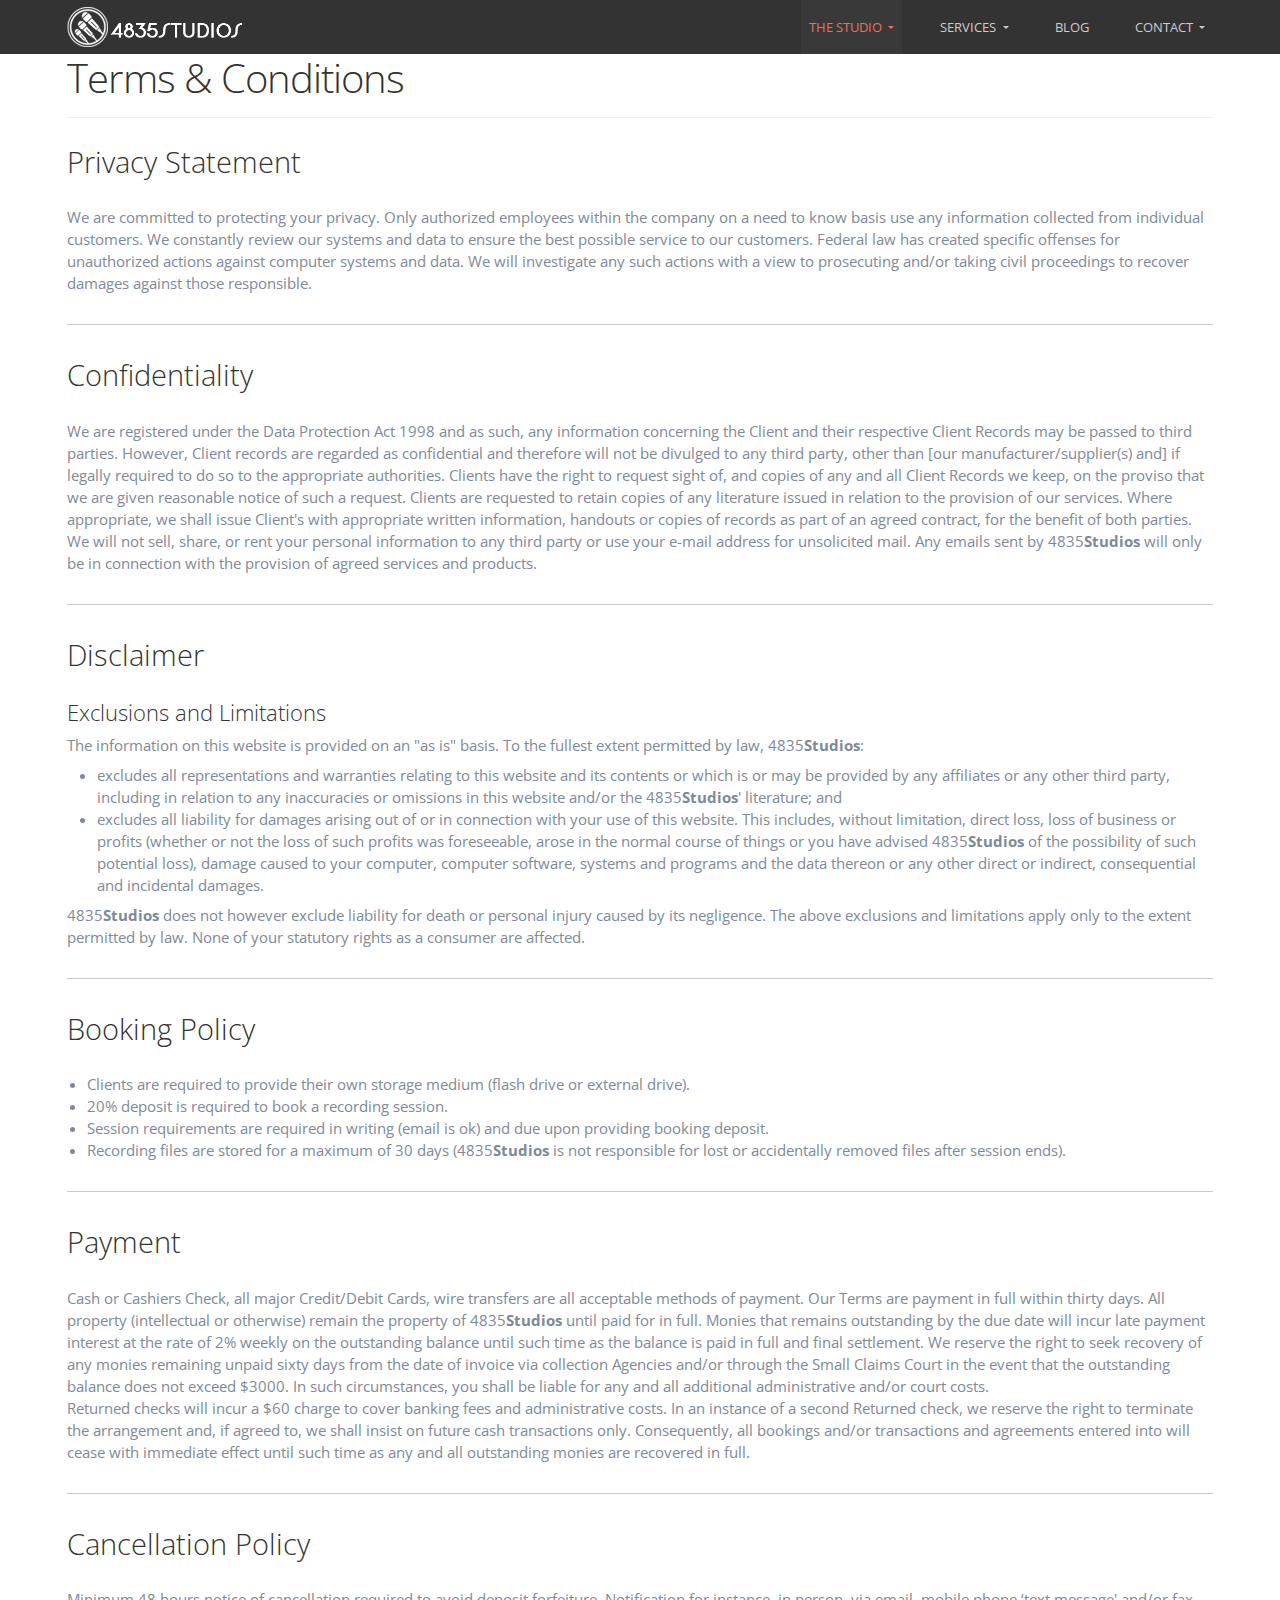
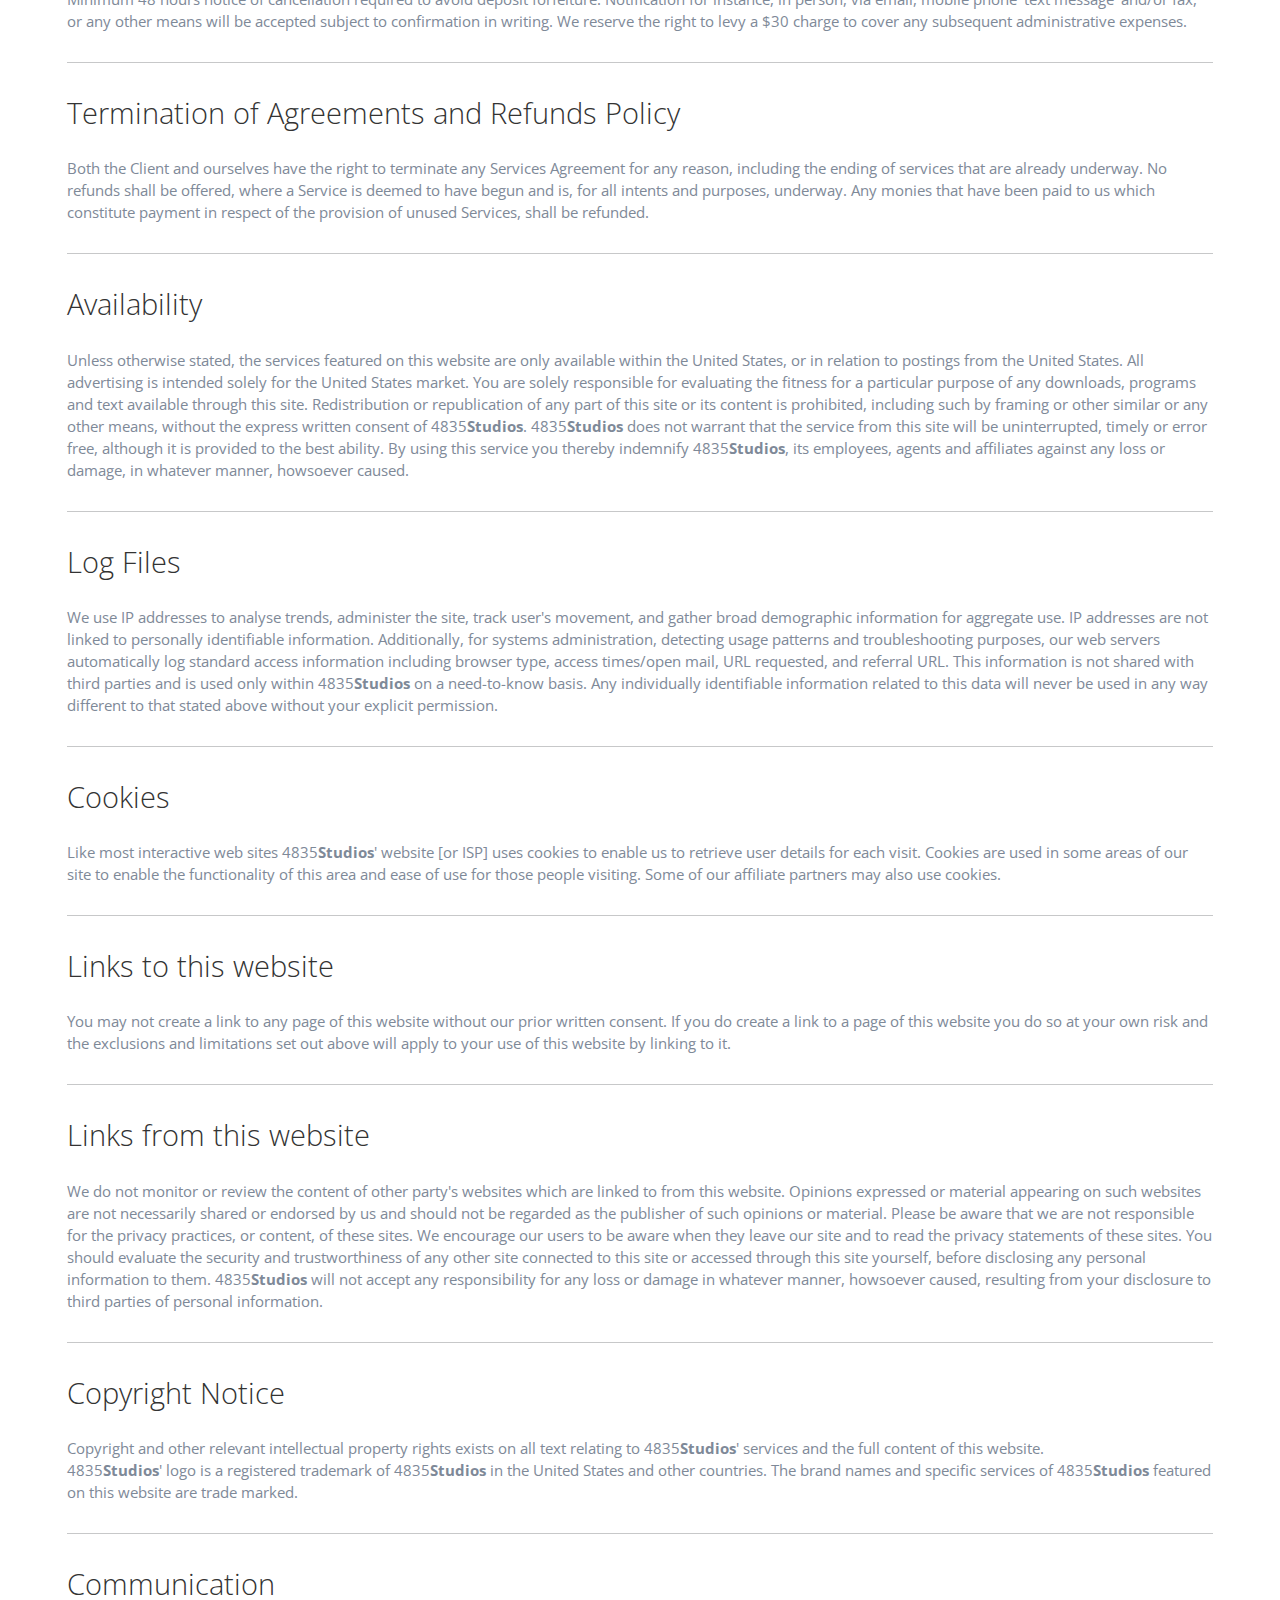
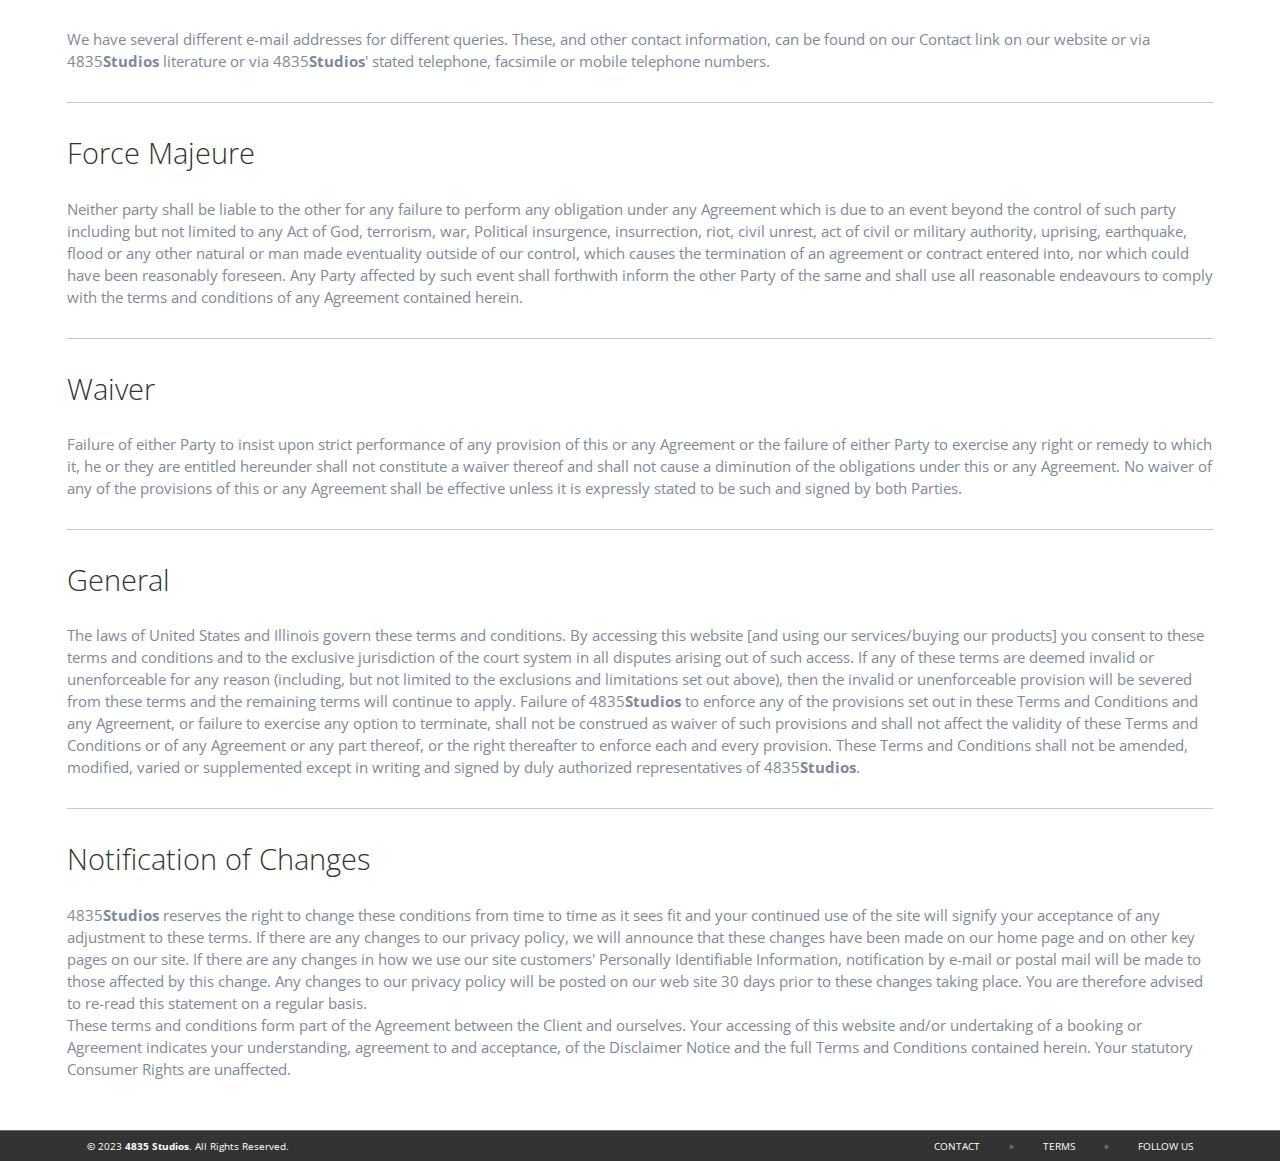
<file: term_conditions.html>
<!DOCTYPE html>
<html lang="en">

<head>
    <meta charset="UTF-8">
    <meta name="viewport" content="width=device-width, initial-scale=1.0">
    <link href="https://cdn.jsdelivr.net/npm/bootstrap@5.3.0/dist/css/bootstrap.min.css" rel="stylesheet">
    <link rel="stylesheet" href="https://cdnjs.cloudflare.com/ajax/libs/font-awesome/4.7.0/css/font-awesome.min.css">
    <link rel="shortcut icon" href="#" type="image/x-icon">
    <link rel="stylesheet" href="./css/style.css">
    <link rel="stylesheet" href="./css/responsive.css">
    <title>Terms & Conditions</title>
</head>

<body>

    <header>
        <nav class="navbar navbar-expand-lg p-0">
            <div class="container">
                <a class="navbar-brand" href="index.html">
                    <img src="./assets/logo-4835studios.png" alt="LOGO">
                </a>
                <button class="navbar-toggler" type="button" data-bs-toggle="collapse"
                    data-bs-target="#navbarSupportedContent" aria-controls="navbarSupportedContent"
                    aria-expanded="false" aria-label="Toggle navigation">
                    <!-- <span class="navbar-toggler-icon"></span> -->
                    <i class="fa fa-bars text-white"></i>
                </button>
                <div class="collapse navbar-collapse" id="navbarSupportedContent">
                    <ul class="navbar-nav ms-auto mb-2 mb-lg-0">
                        <li class="nav-item dropdown p-0 m-0">
                            <a class="nav-link active dropdown-toggle" href="thestudio.html" id="navbarDropdown"
                                role="button" data-bs-toggle="dropdown" aria-expanded="false">
                                The Studio
                            </a>
                            <ul class="dropdown-menu p-0 m-0" aria-labelledby="navbarDropdown">
                                <li><a class="dropdown-item" href="thestudio.html">The Studio</a></li>
                                <li><a class="dropdown-item" href="team.html">Team</a></li>
                            </ul>
                        </li>
                        <li class="nav-item dropdown">
                            <a class="nav-link dropdown-toggle" href="#" id="navbarDropdown" role="button"
                                data-bs-toggle="dropdown" aria-expanded="false">
                                Services
                            </a>
                            <ul class="dropdown-menu p-0 m-0" aria-labelledby="navbarDropdown">
                                <li><a class="dropdown-item" href="service.html">Services</a></li>
                                <li class="p-0 m-0">
                                    <hr class="dropdown-divider m-0">
                                </li>
                                <li><a class="dropdown-item" href="audio.html">Audio</a></li>
                                <li class="p-0 m-0">
                                    <hr class="dropdown-divider m-0">
                                </li>
                                <li><a class="dropdown-item" href="visual.html">Visual</a></li>
                                <li>
                                    <hr class="dropdown-divider m-0">
                                </li>
                                <li><a class="dropdown-item" href="digital.html">Digital</a></li>
                                <li>
                                    <hr class="dropdown-divider m-0">
                                </li>
                                <li><a class="dropdown-item" href="promotional.html">Promotional</a></li>
                            </ul>
                        </li>
                        <li class="nav-item">
                            <a class="nav-link" href="blog.html">Blog</a>
                        </li>

                        <li class="nav-item dropdown p-0 m-0">
                            <a class="nav-link dropdown-toggle" href="#" id="navbarDropdown" role="button"
                                data-bs-toggle="dropdown" aria-expanded="false">
                                Contact
                            </a>
                            <ul class="dropdown-menu p-0 m-0" aria-labelledby="navbarDropdown">
                                <li><a class="dropdown-item" href="contact.html">Conatct</a></li>
                                <li><a class="dropdown-item" href="career.html">Careers</a></li>
                            </ul>
                        </li>
                    </ul>
                </div>
            </div>
        </nav>
    </header>

    <main>
        <section>
            <div class="container mb_60">
                <div class="blogHeader mb-4">
                    <h1>Terms & Conditions</h1>
                </div>
                <h3 class="mb-4">Privacy Statement</h3>
                <p>
                    We are committed to protecting your privacy. Only authorized employees within the company on a need
                    to know basis
                    use any information collected from individual customers. We constantly review our systems and data
                    to ensure
                    the best possible service to our customers. Federal law has created specific offenses for
                    unauthorized actions against
                    computer systems and data. We will investigate any such actions with a view to prosecuting and/or
                    taking civil proceedings
                    to recover damages against those responsible.
                </p>

                <hr class="conditionMargin"><!-- separator -->

                <h3 class="mb-4">Confidentiality</h3>
                <p>
                    We are registered under the Data Protection Act 1998 and as such, any information concerning the
                    Client and their respective
                    Client Records may be passed to third parties. However, Client records are regarded as confidential
                    and therefore will not be
                    divulged to any third party, other than [our manufacturer/supplier(s) and] if legally required to do
                    so to the appropriate authorities.
                    Clients have the right to request sight of, and copies of any and all Client Records we keep, on the
                    proviso that we are given reasonable
                    notice of such a request. Clients are requested to retain copies of any literature issued in
                    relation to the provision of our services.
                    Where appropriate, we shall issue Client's with appropriate written information, handouts or copies
                    of records as part of an agreed
                    contract, for the benefit of both parties.
                </p>
                <p>
                    We will not sell, share, or rent your personal information to any third party or use your e-mail
                    address for unsolicited mail.
                    Any emails sent by 4835<strong>Studios</strong> will only be in connection with the provision of
                    agreed services and products.
                </p>

                <hr class="conditionMargin"><!-- separator -->

                <h3 class="mb-4">Disclaimer</h3>
                <h4 class="mb-2">Exclusions and Limitations</h4>
                <p class="mb-2">The information on this website is provided on an "as is" basis. To the fullest extent
                    permitted by
                    law, 4835<strong>Studios</strong>:</p>
                <ul class="serviceList mb-2" style="padding-left: 30px;">
                    <li>
                        excludes all representations and warranties relating to this website and its contents or which
                        is or may be provided by any
                        affiliates or any other third party, including in relation to any inaccuracies or omissions in
                        this website and/or the
                        4835<strong>Studios</strong>' literature; and
                    </li>
                    <li>
                        excludes all liability for damages arising out of or in connection with your use of this
                        website. This includes, without
                        limitation, direct loss, loss of business or profits (whether or not the loss of such profits
                        was foreseeable, arose in the
                        normal course of things or you have advised 4835<strong>Studios</strong> of the possibility of
                        such potential loss),
                        damage caused to your computer, computer software, systems and programs and the data thereon or
                        any other direct or indirect,
                        consequential and incidental damages.
                    </li>
                </ul>
                <p>
                    4835<strong>Studios</strong> does not however exclude liability for death or personal injury caused
                    by its negligence. The above exclusions and
                    limitations apply only to the extent permitted by law. None of your statutory rights as a consumer
                    are affected.
                </p>

                <hr class="conditionMargin"><!-- separator -->

                <h3 class="mb-4">Booking Policy</h3>
                <ul class="serviceList" style="padding-left: 20px;">
                    <li>Clients are required to provide their own storage medium (flash drive or external drive).</li>
                    <li>20% deposit is required to book a recording session.</li>
                    <li>Session requirements are required in writing (email is ok) and due upon providing booking
                        deposit.</li>
                    <li>Recording files are stored for a maximum of 30 days (4835<strong>Studios</strong> is not
                        responsible for lost or accidentally removed files after session ends).</li>
                </ul>

                <hr class="conditionMargin"><!-- separator -->

                <h3 class="mb-4">Payment</h3>
                <p>
                    Cash or Cashiers Check, all major Credit/Debit Cards, wire transfers are all acceptable methods of
                    payment. Our
                    Terms are payment in full within thirty days. All property (intellectual or otherwise) remain the
                    property of 4835<strong>Studios</strong> until paid
                    for in full. Monies that remains outstanding by the due date will incur late payment interest at the
                    rate of 2% weekly on the outstanding balance until
                    such time as the balance is paid in full and final settlement. We reserve the right to seek recovery
                    of any monies remaining unpaid sixty days from the
                    date of invoice via collection Agencies and/or through the Small Claims Court in the event that the
                    outstanding balance does not exceed $3000. In such
                    circumstances, you shall be liable for any and all additional administrative and/or court costs.
                </p>
                <p>
                    Returned checks will incur a $60 charge to cover banking fees and administrative costs. In an
                    instance of a second Returned check, we reserve the
                    right to terminate the arrangement and, if agreed to, we shall insist on future cash transactions
                    only. Consequently, all bookings and/or transactions
                    and agreements entered into will cease with immediate effect until such time as any and all
                    outstanding monies are recovered in full.
                </p>

                <hr class="conditionMargin"><!-- separator -->

                <h3 class="mb-4">Cancellation Policy</h3>
                <p>
                    Minimum 48 hours notice of cancellation required to avoid deposit forfeiture. Notification for
                    instance, in person, via email,
                    mobile phone ‘text message' and/or fax, or any other means will be accepted subject to confirmation
                    in writing. We reserve the right to levy a $30 charge to cover any subsequent administrative
                    expenses.
                </p>

                <hr class="conditionMargin"><!-- separator -->

                <h3 class="mb-4">Termination of Agreements and Refunds Policy</h3>
                <p>
                    Both the Client and ourselves have the right to terminate any Services Agreement for any reason,
                    including the ending of services that are already underway. No refunds shall be offered, where a
                    Service is deemed to have begun and is, for all intents and purposes, underway. Any monies that
                    have been paid to us which constitute payment in respect of the provision of unused Services,
                    shall be refunded.
                </p>

                <hr class="conditionMargin"><!-- separator -->

                <h3 class="mb-4">Availability</h3>
                <p>
                    Unless otherwise stated, the services featured on this website are only available within the United
                    States, or in relation to postings from the United States.
                    All advertising is intended solely for the United States market. You are solely responsible for
                    evaluating the fitness for a particular purpose of any downloads,
                    programs and text available through this site. Redistribution or republication of any part of this
                    site or its content is prohibited, including such by framing
                    or other similar or any other means, without the express written consent of
                    4835<strong>Studios</strong>. 4835<strong>Studios</strong> does not warrant that the
                    service from this site will be uninterrupted, timely or error free, although it is provided to the
                    best ability. By using this service you thereby indemnify
                    4835<strong>Studios</strong>, its employees, agents and affiliates against any loss or damage, in
                    whatever manner, howsoever caused.
                </p>

                <hr class="conditionMargin"><!-- separator -->

                <h3 class="mb-4">Log Files</h3>
                <p>
                    We use IP addresses to analyse trends, administer the site, track user's movement, and gather broad
                    demographic information for aggregate use.
                    IP addresses are not linked to personally identifiable information. Additionally, for systems
                    administration, detecting usage patterns and
                    troubleshooting purposes, our web servers automatically log standard access information including
                    browser type, access times/open mail, URL
                    requested, and referral URL. This information is not shared with third parties and is used only
                    within 4835<strong>Studios</strong> on a
                    need-to-know basis. Any individually identifiable information related to this data will never be
                    used in any way different to that stated
                    above without your explicit permission.
                </p>

                <hr class="conditionMargin"><!-- separator -->

                <h3 class="mb-4">Cookies</h3>
                <p>
                    Like most interactive web sites 4835<strong>Studios</strong>' website [or ISP] uses cookies to
                    enable us to retrieve user details
                    for each visit. Cookies are used in some areas of our site to enable the functionality of this area
                    and ease of use for those people
                    visiting. Some of our affiliate partners may also use cookies.
                </p>

                <hr class="conditionMargin"><!-- separator -->

                <h3 class="mb-4">Links to this website </h3>
                <p>
                    You may not create a link to any page of this website without our prior written consent. If you do
                    create a link to a page of this website
                    you do so at your own risk and the exclusions and limitations set out above will apply to your use
                    of this website by linking to it.
                </p>

                <hr class="conditionMargin"><!-- separator -->

                <h3 class="mb-4">Links from this website </h3>
                <p>
                    We do not monitor or review the content of other party's websites which are linked to from this
                    website. Opinions expressed or material
                    appearing on such websites are not necessarily shared or endorsed by us and should not be regarded
                    as the publisher of such opinions or
                    material. Please be aware that we are not responsible for the privacy practices, or content, of
                    these sites. We encourage our users to be
                    aware when they leave our site and to read the privacy statements of these sites. You should
                    evaluate the security and trustworthiness of any
                    other site connected to this site or accessed through this site yourself, before disclosing any
                    personal information to them.
                    4835<strong>Studios</strong> will not accept any responsibility for any loss or damage in whatever
                    manner, howsoever caused, resulting
                    from your disclosure to third parties of personal information.
                </p>

                <hr class="conditionMargin"><!-- separator -->

                <h3 class="mb-4">Copyright Notice </h3>
                <p>
                    Copyright and other relevant intellectual property rights exists on all text relating to
                    4835<strong>Studios</strong>' services and the
                    full content of this website.
                </p>
                <p>
                    4835<strong>Studios</strong>' logo is a registered trademark of 4835<strong>Studios</strong> in the
                    United States and other countries.
                    The brand names and specific services of 4835<strong>Studios</strong> featured on this website are
                    trade marked.
                </p>

                <hr class="conditionMargin"><!-- separator -->

                <h3 class="mb-4">Communication</h3>
                <p>
                    We have several different e-mail addresses for different queries. These, and other contact
                    information, can be found on our Contact link on our
                    website or via 4835<strong>Studios</strong> literature or via 4835<strong>Studios</strong>' stated
                    telephone, facsimile or mobile telephone numbers.
                </p>
                <!--<p>This company is registered in England and Wales, Number 11111111, registered office 123 Any Street, Anytown AB2 3CD.  [Only need to state this if Limited Company, otherwise proprietors'/partners' home/trading address must be shown, without use of the term: registered]</p>-->

                <hr class="conditionMargin"><!-- separator -->

                <h3 class="mb-4">Force Majeure</h3>
                <p>
                    Neither party shall be liable to the other for any failure to perform any obligation under any
                    Agreement which is due to an event beyond the control of
                    such party including but not limited to any Act of God, terrorism, war, Political insurgence,
                    insurrection, riot, civil unrest, act of civil or military
                    authority, uprising, earthquake, flood or any other natural or man made eventuality outside of our
                    control, which causes the termination of an agreement
                    or contract entered into, nor which could have been reasonably foreseen. Any Party affected by such
                    event shall forthwith inform the other Party of the
                    same and shall use all reasonable endeavours to comply with the terms and conditions of any
                    Agreement contained herein.
                </p>

                <hr class="conditionMargin"><!-- separator -->

                <h3 class="mb-4">Waiver</h3>
                <p>
                    Failure of either Party to insist upon strict performance of any provision of this or any Agreement
                    or the failure of either Party to exercise any
                    right or remedy to which it, he or they are entitled hereunder shall not constitute a waiver thereof
                    and shall not cause a diminution of the obligations
                    under this or any Agreement. No waiver of any of the provisions of this or any Agreement shall be
                    effective unless it is expressly stated to be such and
                    signed by both Parties.
                </p>

                <hr class="conditionMargin"><!-- separator -->

                <h3 class="mb-4">General</h3>
                <p>
                    The laws of United States and Illinois govern these terms and conditions. By accessing this website
                    [and using our services/buying our products] you
                    consent to these terms and conditions and to the exclusive jurisdiction of the court system in all
                    disputes arising out of such access. If any of these
                    terms are deemed invalid or unenforceable for any reason (including, but not limited to the
                    exclusions and limitations set out above), then the invalid
                    or unenforceable provision will be severed from these terms and the remaining terms will continue to
                    apply. Failure of 4835<strong>Studios</strong> to
                    enforce any of the provisions set out in these Terms and Conditions and any Agreement, or failure to
                    exercise any option to terminate, shall not be
                    construed as waiver of such provisions and shall not affect the validity of these Terms and
                    Conditions or of any Agreement or any part thereof, or
                    the right thereafter to enforce each and every provision. These Terms and Conditions shall not be
                    amended, modified, varied or supplemented except in
                    writing and signed by duly authorized representatives of 4835<strong>Studios</strong>.
                </p>

                <hr class="conditionMargin"><!-- separator -->

                <h3 class="mb-4">Notification of Changes</h3>
                <p>
                    4835<strong>Studios</strong> reserves the right to change these conditions from time to time as it
                    sees fit and your continued use of the site
                    will signify your acceptance of any adjustment to these terms. If there are any changes to our
                    privacy policy, we will announce that these changes
                    have been made on our home page and on other key pages on our site. If there are any changes in how
                    we use our site customers' Personally Identifiable
                    Information, notification by e-mail or postal mail will be made to those affected by this change.
                    Any changes to our privacy policy will be posted on our
                    web site 30 days prior to these changes taking place. You are therefore advised to re-read this
                    statement on a regular basis.
                </p>
                <p>
                    These terms and conditions form part of the Agreement between the Client and ourselves. Your
                    accessing of this website and/or undertaking of a booking or
                    Agreement indicates your understanding, agreement to and acceptance, of the Disclaimer Notice and
                    the full Terms and Conditions contained herein. Your
                    statutory Consumer Rights are unaffected.
                </p>

            </div>
        </section>


    </main>

    <footer>
        <div class="container">
            <div class="d-flex flex-column flex-lg-row justify-content-between align-items-center">
                <div>
                    <!-- copyright -->
                    <span><strong>©</strong> 2023 <strong>4835 Studios</strong>. All Rights Reserved.</span>
                    <!-- /copyright -->
                </div>

                <div>
                    <!-- right menu -->
                    <ul class="d-flex flex-column flex-lg-row justify-content-center align-items-center gap-2">
                        <li><a href="contact.html">CONTACT</a></li>
                        <li class="d-none d-md-block sepy">•</li>
                        <li><a href="term_conditions.html">TERMS</a></li>
                        <li class="d-none d-md-block sepy">•</li>
                        <li><a href="contact.html">FOLLOW US</a></li>
                    </ul>
                    <!-- /right menu -->
                </div>
            </div>

    </footer>


    <script src="https://cdn.jsdelivr.net/npm/bootstrap@5.3.0/dist/js/bootstrap.bundle.min.js"></script>
</body>

</html>
</file>
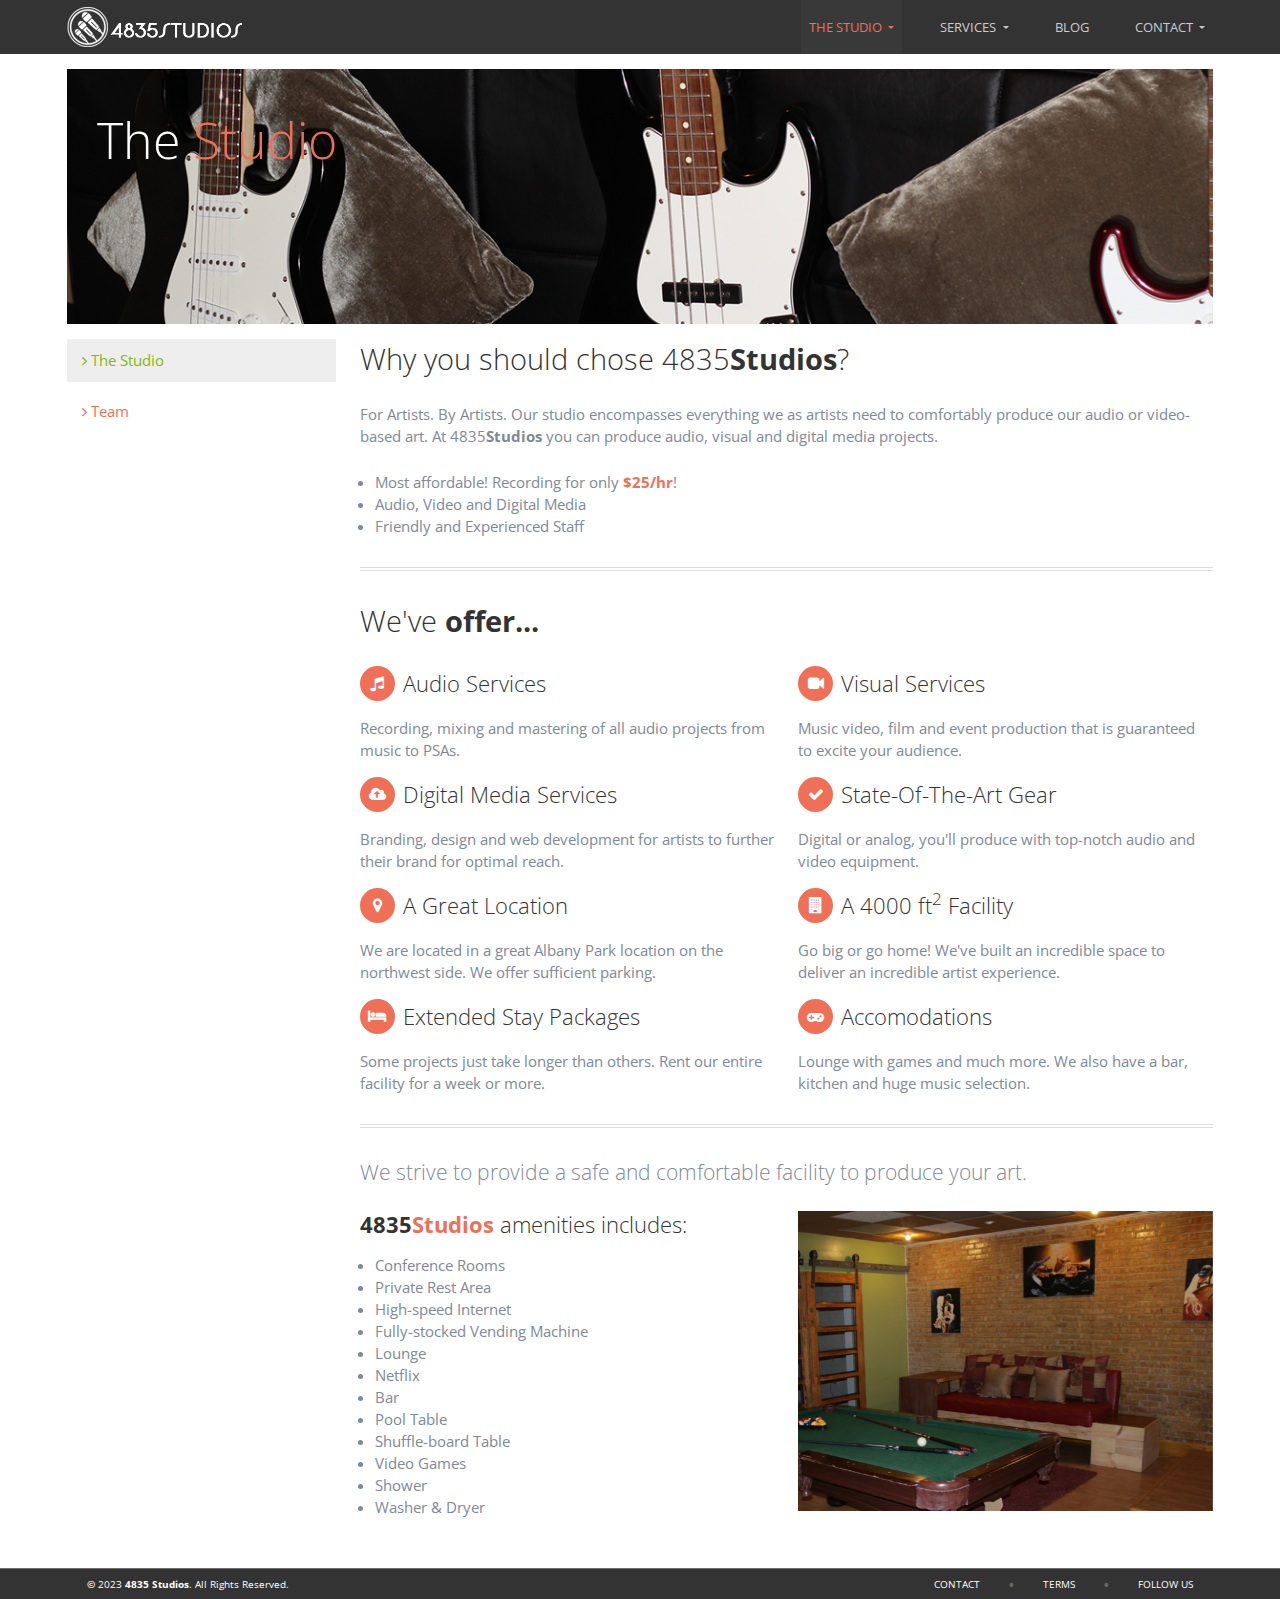
<file: thestudio.html>
<!DOCTYPE html>
<html lang="en">

<head>
    <meta charset="UTF-8">
    <meta name="viewport" content="width=device-width, initial-scale=1.0">
    <link href="https://cdn.jsdelivr.net/npm/bootstrap@5.3.0/dist/css/bootstrap.min.css" rel="stylesheet">
    <link rel="stylesheet" href="https://cdnjs.cloudflare.com/ajax/libs/font-awesome/4.7.0/css/font-awesome.min.css">
    <link rel="shortcut icon" href="#" type="image/x-icon">
    <link rel="stylesheet" href="./css/style.css">
    <link rel="stylesheet" href="./css/responsive.css">
    <title>The Studio</title>
</head>

<body>

    <header>
        <nav class="navbar navbar-expand-lg p-0">
            <div class="container">
                <a class="navbar-brand" href="index.html">
                    <img src="./assets/logo-4835studios.png" alt="LOGO">
                </a>
                <button class="navbar-toggler" type="button" data-bs-toggle="collapse"
                    data-bs-target="#navbarSupportedContent" aria-controls="navbarSupportedContent"
                    aria-expanded="false" aria-label="Toggle navigation">
                    <!-- <span class="navbar-toggler-icon"></span> -->
                    <i class="fa fa-bars text-white"></i>
                </button>
                <div class="collapse navbar-collapse" id="navbarSupportedContent">
                    <ul class="navbar-nav ms-auto mb-2 mb-lg-0">
                        <li class="nav-item dropdown p-0 m-0">
                            <a class="nav-link active dropdown-toggle" href="thestudio.html" id="navbarDropdown"
                                role="button" data-bs-toggle="dropdown" aria-expanded="false">
                                The Studio
                            </a>
                            <ul class="dropdown-menu p-0 m-0" aria-labelledby="navbarDropdown">
                                <li><a class="dropdown-item" href="thestudio.html">The Studio</a></li>
                                <li><a class="dropdown-item" href="team.html">Team</a></li>
                            </ul>
                        </li>
                        <li class="nav-item dropdown">
                            <a class="nav-link dropdown-toggle" href="#" id="navbarDropdown" role="button"
                                data-bs-toggle="dropdown" aria-expanded="false">
                                Services
                            </a>
                            <ul class="dropdown-menu p-0 m-0" aria-labelledby="navbarDropdown">
                                <li><a class="dropdown-item" href="service.html">Services</a></li>
                                <li class="p-0 m-0">
                                    <hr class="dropdown-divider m-0">
                                </li>
                                <li><a class="dropdown-item" href="audio.html">Audio</a></li>
                                <li class="p-0 m-0">
                                    <hr class="dropdown-divider m-0">
                                </li>
                                <li><a class="dropdown-item" href="visual.html">Visual</a></li>
                                <li>
                                    <hr class="dropdown-divider m-0">
                                </li>
                                <li><a class="dropdown-item" href="digital.html">Digital</a></li>
                                <li>
                                    <hr class="dropdown-divider m-0">
                                </li>
                                <li><a class="dropdown-item" href="promotional.html">Promotional</a></li>
                            </ul>
                        </li>
                        <li class="nav-item">
                            <a class="nav-link" href="blog.html">Blog</a>
                        </li>

                        <li class="nav-item dropdown p-0 m-0">
                            <a class="nav-link dropdown-toggle" href="#" id="navbarDropdown" role="button"
                                data-bs-toggle="dropdown" aria-expanded="false">
                                Contact
                            </a>
                            <ul class="dropdown-menu p-0 m-0" aria-labelledby="navbarDropdown">
                                <li><a class="dropdown-item" href="contact.html">Conatct</a></li>
                                <li><a class="dropdown-item" href="career.html">Careers</a></li>
                            </ul>
                        </li>
                    </ul>
                </div>
            </div>
        </nav>
    </header>

    <main>
        <section>
            <div class="container">
                <div class="pageBg" style="background-image: url('./assets/theStudioBanner.png');">
                    <h1 class="pageHeader">The <span>Studio</span></h1>
                </div>
            </div>
        </section>
        <section>
            <div class="container">
                <div class="row mb_60 gy-5">
                    <div class="col-md-3">
                        <div class="sideBar d-flex flex-column gap-2 justify-content-start">
                            <a class="active" href="thestudio.html">
                                <i class="fa fa-angle-right"></i> The Studio
                            </a>
                            <a href="team.html"><i class="fa fa-angle-right"></i> Team</a>
                        </div>
                    </div>

                    <div class="col-md-9">
                        <div>
                            <div class="d-flex flex-column gap-4">
                                <h3>Why you should chose 4835<strong>Studios</strong>?</h3>
                                <p>
                                    For Artists. By Artists. Our studio encompasses everything we as artists need to
                                    comfortably produce our audio or video-based art. At 4835<strong>Studios</strong>
                                    you can produce audio, visual and digital media projects.
                                </p>
                                <ul class="serviceList">
                                    <li>Most affordable! Recording for only <strong><a href="audio.html"
                                                style="color: #F07057;">$25/hr</a></strong>!
                                    </li>
                                    <li>Audio, Video and Digital Media</li>
                                    <li>Friendly and Experienced Staff</li>
                                </ul>
                            </div>

                        </div>

                        <div class="divider half-margins"><!-- divider --></div>
                        <div class="d-flex flex-column gap-4">
                            <h3>We've <strong>offer...</strong></h3>
                            <div class="row gy-3">
                                <div class="col-md-6">
                                    <div class="d-flex justify-content-start gap-2 align-items-center mb-3">
                                        <div class="serviceIcon d-flex justify-content-center align-items-center">
                                            <i class="fa fa-music"></i>
                                        </div>
                                        <h4>Audio Services</h4>
                                    </div>
                                    <p>
                                        Recording, mixing and mastering of all audio projects from music to PSAs.
                                    </p>
                                </div>
                                <div class="col-md-6">
                                    <div class="d-flex justify-content-start gap-2 align-items-center mb-3">
                                        <div class="serviceIcon d-flex justify-content-center align-items-center">
                                            <i class="fa fa-video-camera"></i>
                                        </div>
                                        <h4>Visual Services</h4>
                                    </div>
                                    <p>
                                        Music video, film and event production that is guaranteed to excite your
                                        audience.
                                    </p>
                                </div>
                                <div class="col-md-6">
                                    <div class="d-flex justify-content-start gap-2 align-items-center mb-3">
                                        <div class="serviceIcon d-flex justify-content-center align-items-center">
                                            <i class="fa fa-cloud-upload"></i>
                                        </div>
                                        <h4>Digital Media Services</h4>
                                    </div>
                                    <p>
                                        Branding, design and web development for artists to further their brand for
                                        optimal reach.
                                    </p>
                                </div>
                                <div class="col-md-6">
                                    <div class="d-flex justify-content-start gap-2 align-items-center mb-3">
                                        <div class="serviceIcon d-flex justify-content-center align-items-center">
                                            <i class="fa fa-check"></i>
                                        </div>
                                        <h4>State-Of-The-Art Gear</h4>
                                    </div>
                                    <p>
                                        Digital or analog, you'll produce with top-notch audio and video
                                        equipment.
                                    </p>
                                </div>
                                <div class="col-md-6">
                                    <div class="d-flex justify-content-start gap-2 align-items-center mb-3">
                                        <div class="serviceIcon d-flex justify-content-center align-items-center">
                                            <i class="fa fa-map-marker"></i>
                                        </div>
                                        <h4>A Great Location</h4>
                                    </div>
                                    <p>
                                        We are located in a great Albany Park location on the northwest side. We offer
                                        sufficient parking.
                                    </p>
                                </div>
                                <div class="col-md-6">
                                    <div class="d-flex justify-content-start gap-2 align-items-center mb-3">
                                        <div class="serviceIcon d-flex justify-content-center align-items-center">
                                            <i class="fa fa-building"></i>
                                        </div>
                                        <h4>A 4000 ft<sup>2</sup> Facility</h4>
                                    </div>
                                    <p>
                                        Go big or go home! We've built an incredible space to deliver an incredible
                                        artist
                                        experience.
                                    </p>
                                </div>
                                <div class="col-md-6">
                                    <div class="d-flex justify-content-start gap-2 align-items-center mb-3">
                                        <div class="serviceIcon d-flex justify-content-center align-items-center">
                                            <i class="fa fa-bed"></i>
                                        </div>
                                        <h4>Extended Stay Packages</h4>
                                    </div>
                                    <p>
                                        Some projects just take longer than others. Rent our entire facility for a week
                                        or
                                        more.
                                    </p>
                                </div>
                                <div class="col-md-6">
                                    <div class="d-flex justify-content-start gap-2 align-items-center mb-3">
                                        <div class="serviceIcon d-flex justify-content-center align-items-center">
                                            <i class="fa fa-gamepad"></i>
                                        </div>
                                        <h4>Accomodations</h4>
                                    </div>
                                    <p>
                                        Lounge with games and much more. We also have a bar, kitchen and huge music
                                        selection.
                                    </p>
                                </div>
                            </div>
                        </div>
                        <div class="divider half-margins"><!-- divider --></div>
                        <div class="d-flex flex-column gap-4">
                            <p class="lead">We strive to provide a safe and comfortable facility to produce your art.
                            </p>
                            <div class="row">
                                <div class="col-12 col-md-6">
                                    <h4 class="mb-3"><strong>4835<span style="color:#F07057">Studios</span></strong> amenities includes:</h4>

                                    <ul class="serviceList">
                                        <li>Conference Rooms</li>
                                        <li>Private Rest Area</li>
                                        <li>High-speed Internet</li>
                                        <li>Fully-stocked Vending Machine</li>
                                        <li>Lounge</li>
                                        <li>Netflix</li>
                                        <li>Bar</li>
                                        <li>Pool Table</li>
                                        <li>Shuffle-board Table</li>
                                        <li>Video Games</li>
                                        <li>Shower</li>
                                        <li>Washer &amp; Dryer</li>
                                    </ul>
                                </div>
                                <div class="col-12 col-md-6">
                                    <div id="carouselExampleSlidesOnly" class="carousel slide studioImg" data-bs-ride="carousel">
                                        <div class="carousel-inner ">
                                            <div class="carousel-item active">
                                                <img src="./assets/service1.jpg" class="d-block img-fluid w-100"
                                                    alt="Image Service">
                                            </div>
                                            <div class="carousel-item">
                                                <img src="./assets/service2.jpg" class="d-block w-100 img-fluid"
                                                    alt="Image Service">
                                            </div>
                                            <div class="carousel-item">
                                                <img src="./assets/service3.jpg" class="d-block w-100 img-fluid"
                                                    alt="Image Service">
                                            </div>
                                        </div>
                                    </div>
                                </div>
                            </div>
                        </div>
                    </div>
                </div>
            </div>
        </section>
    </main>

    <footer>
        <div class="container">
            <div class="d-flex flex-column flex-lg-row justify-content-between align-items-center">
                <div>
                    <!-- copyright -->
                    <span><strong>©</strong> 2023 <strong>4835 Studios</strong>. All Rights Reserved.</span>
                    <!-- /copyright -->
                </div>

                <div>
                    <!-- right menu -->
                    <ul class="d-flex flex-column flex-lg-row justify-content-center align-items-center gap-2">
                        <li><a href="contact.html">CONTACT</a></li>
                        <li class="d-none d-md-block sepy">•</li>
                        <li><a href="term_conditions.html">TERMS</a></li>
                        <li class="d-none d-md-block sepy">•</li>
                        <li><a href="contact.html">FOLLOW US</a></li>
                    </ul>
                    <!-- /right menu -->
                </div>
            </div>

    </footer>


    <script src="https://cdn.jsdelivr.net/npm/bootstrap@5.3.0/dist/js/bootstrap.bundle.min.js"></script>
</body>

</html>
</file>
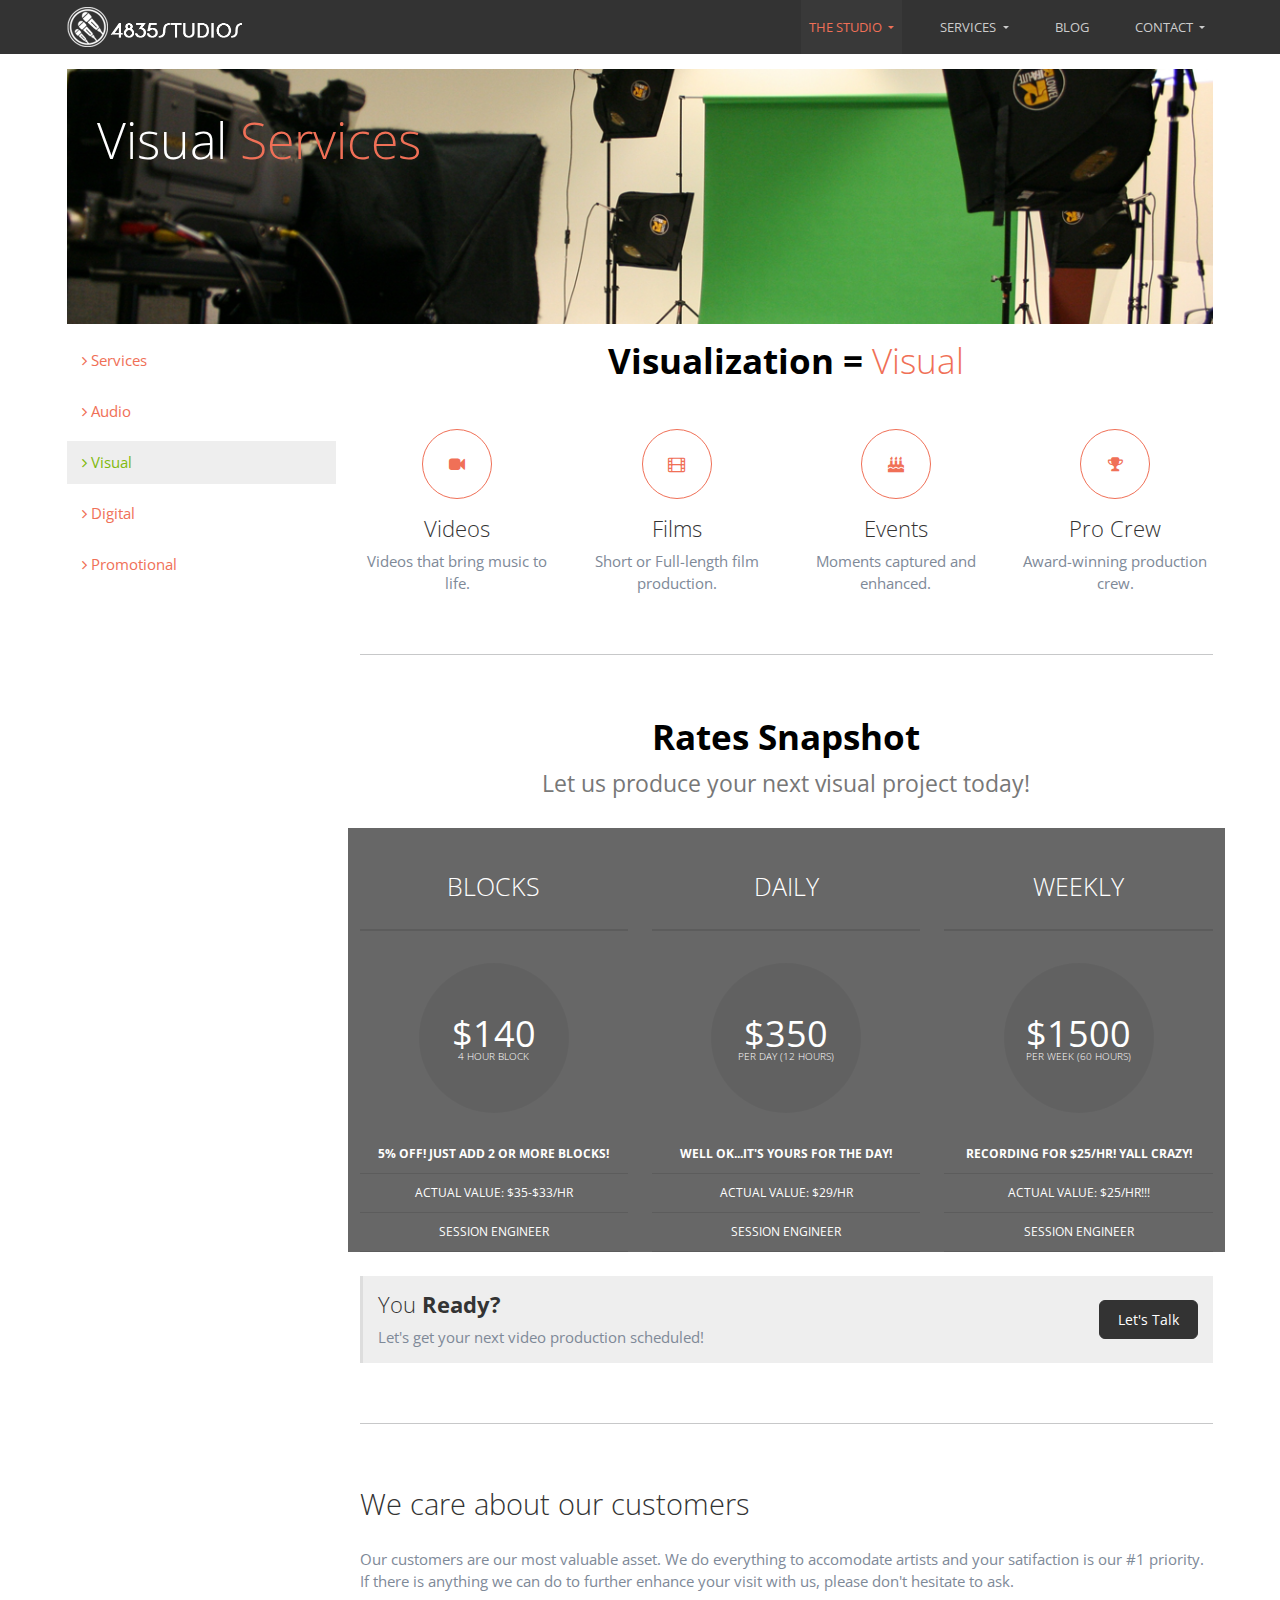
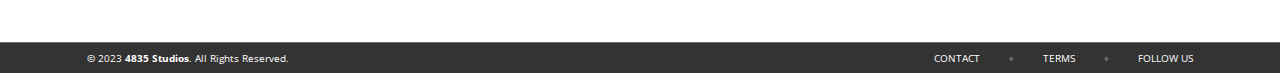
<file: visual.html>
<!DOCTYPE html>
<html lang="en">

<head>
    <meta charset="UTF-8">
    <meta name="viewport" content="width=device-width, initial-scale=1.0">
    <link href="https://cdn.jsdelivr.net/npm/bootstrap@5.3.0/dist/css/bootstrap.min.css" rel="stylesheet">
    <link rel="stylesheet" href="https://cdnjs.cloudflare.com/ajax/libs/font-awesome/4.7.0/css/font-awesome.min.css">
    <link rel="shortcut icon" href="#" type="image/x-icon">
    <link rel="stylesheet" href="./css/style.css">
    <link rel="stylesheet" href="./css/responsive.css">
    <title>Visul Services</title>
</head>

<body>

    <header>
        <nav class="navbar navbar-expand-lg p-0">
            <div class="container">
                <a class="navbar-brand" href="index.html">
                    <img src="./assets/logo-4835studios.png" alt="LOGO">
                </a>
                <button class="navbar-toggler" type="button" data-bs-toggle="collapse"
                    data-bs-target="#navbarSupportedContent" aria-controls="navbarSupportedContent"
                    aria-expanded="false" aria-label="Toggle navigation">
                    <!-- <span class="navbar-toggler-icon"></span> -->
                    <i class="fa fa-bars text-white"></i>
                </button>
                <div class="collapse navbar-collapse" id="navbarSupportedContent">
                    <ul class="navbar-nav ms-auto mb-2 mb-lg-0">
                        <li class="nav-item dropdown p-0 m-0">
                            <a class="nav-link active dropdown-toggle" href="thestudio.html" id="navbarDropdown"
                                role="button" data-bs-toggle="dropdown" aria-expanded="false">
                                The Studio
                            </a>
                            <ul class="dropdown-menu p-0 m-0" aria-labelledby="navbarDropdown">
                                <li><a class="dropdown-item" href="thestudio.html">The Studio</a></li>
                                <li><a class="dropdown-item" href="team.html">Team</a></li>
                            </ul>
                        </li>
                        <li class="nav-item dropdown">
                            <a class="nav-link dropdown-toggle" href="#" id="navbarDropdown" role="button"
                                data-bs-toggle="dropdown" aria-expanded="false">
                                Services
                            </a>
                            <ul class="dropdown-menu p-0 m-0" aria-labelledby="navbarDropdown">
                                <li><a class="dropdown-item" href="service.html">Services</a></li>
                                <li class="p-0 m-0">
                                    <hr class="dropdown-divider m-0">
                                </li>
                                <li><a class="dropdown-item" href="audio.html">Audio</a></li>
                                <li class="p-0 m-0">
                                    <hr class="dropdown-divider m-0">
                                </li>
                                <li><a class="dropdown-item" href="visual.html">Visual</a></li>
                                <li>
                                    <hr class="dropdown-divider m-0">
                                </li>
                                <li><a class="dropdown-item" href="digital.html">Digital</a></li>
                                <li>
                                    <hr class="dropdown-divider m-0">
                                </li>
                                <li><a class="dropdown-item" href="promotional.html">Promotional</a></li>
                            </ul>
                        </li>
                        <li class="nav-item">
                            <a class="nav-link" href="blog.html">Blog</a>
                        </li>

                        <li class="nav-item dropdown p-0 m-0">
                            <a class="nav-link dropdown-toggle" href="#" id="navbarDropdown" role="button"
                                data-bs-toggle="dropdown" aria-expanded="false">
                                Contact
                            </a>
                            <ul class="dropdown-menu p-0 m-0" aria-labelledby="navbarDropdown">
                                <li><a class="dropdown-item" href="contact.html">Conatct</a></li>
                                <li><a class="dropdown-item" href="career.html">Careers</a></li>
                            </ul>
                        </li>
                    </ul>
                </div>
            </div>
        </nav>
    </header>

    <main>
        <section>
            <div class="container">
                <div class="pageBg" style="background-image: url('./assets/visualBanner.png');">
                    <h1 class="pageHeader">Visual <span>Services</span></h1>
                </div>
            </div>
        </section>
        <section>
            <div class="container">
                <div class="row mb_60 gy-5">
                    <div class="col-md-3">
                        <div class="sideBar d-flex flex-column gap-2 justify-content-start">
                            <a href="thestudio.html">
                                <i class="fa fa-angle-right"></i> Services
                            </a>
                            <a href="audio.html"><i class="fa fa-angle-right"></i> Audio</a>
                            <a class="active" href="visual.html"><i class="fa fa-angle-right"></i> Visual</a>
                            <a href="digital.html"><i class="fa fa-angle-right"></i> Digital</a>
                            <a href="promotional.html"><i class="fa fa-angle-right"></i> Promotional</a>
                        </div>
                    </div>

                    <div class="col-md-9">
                        <h2 class="mb-5 text-center"><strong>Visualization =</strong> <span style="color: #F07057;">Visual</span> </h2>

                        <div class="row gy-3">
                            <div class="col-12 col-md-3">
                                <div class="d-flex flex-column gap-2 align-items-center">
                                    <div class="serviceIconLarge d-flex justify-content-center align-items-center mb-2">
                                        <i class="fa fa-video-camera"></i>
                                    </div>
                                    <h4>Videos</h4>
                                    <p class="text-center">Videos that bring music to life.</p>
                                </div>
                            </div>
                            <div class="col-12 col-md-3">
                                <div class="d-flex flex-column gap-2 align-items-center">
                                    <div class="serviceIconLarge d-flex justify-content-center align-items-center mb-2">
                                        <i class="fa fa-film"></i>
                                    </div>
                                    <h4>Films</h4>
                                    <p class="text-center">Short or Full-length film production.</p>
                                </div>
                            </div>
                            <div class="col-12 col-md-3">
                                <div class="d-flex flex-column gap-4 h-100">
                                    <div class="d-flex flex-column gap-2 align-items-center">
                                        <div
                                            class="serviceIconLarge d-flex justify-content-center align-items-center mb-2">
                                            <i class="fa fa-birthday-cake"></i>
                                        </div>
                                        <h4>Events</h4>
                                        <p class="text-center">Moments captured and enhanced.</p>
                                    </div>
                                </div>
                            </div>
                            <div class="col-12 col-md-3">
                                <div class="d-flex flex-column gap-2 align-items-center">
                                    <div class="serviceIconLarge d-flex justify-content-center align-items-center mb-2">
                                        <i class="fa fa-trophy"></i>
                                    </div>
                                    <h4>Pro Crew</h4>
                                    <p class="text-center">Award-winning production crew.</p>
                                </div>
                            </div>
                        </div>

                        <hr class="half-margins">

                        <div class="mb-5">
                            <h2 class="text-center mb-3"><strong>Rates Snapshot</strong></h2>
                            <p class="decMaker text-center">Let us produce your next visual project today!</p>
                        </div>

                        <div class="row gy-3 mb-4 bg_dark">

                            <div class="col-12 col-md-4">
                                <div class="price-table bg_dark mx-auto">
                                    <h3 class="text-white">BLOCKS</h3>
                                    <p class="text-white">
                                        $140
                                        <span>4 hour block</span>
                                    </p>
                                    <ul>
                                        <li class="text-white"><strong>5% Off! Just add 2 or more blocks!</strong></li>
                                        <li class="text-white">Actual Value: $35-$33/hr</li>
                                        <li class="text-white">Session Engineer</li>
                                    </ul>
                                </div>
                            </div>

                            <div class="col-12 col-md-4">
                                <div class="price-table bg_dark mx-auto">
                                <h3 class="text-white">DAILY</h3>
                                <p class="text-white">
                                    $350
                                    <span>Per day (12 hours)</span>
                                </p>
                                <ul class="pricetable-items">
                                    <li class="text-white"><strong>Well ok...it's yours for the day!</strong></li>
                                    <li class="text-white">Actual Value: $29/hr</li>
                                    <li class="text-white">Session Engineer</li>
                                </ul>
                            </div>
                            </div>

                            <div class="col-12 col-md-4">
                                <div class="price-table bg_dark">
                                    <h3 class="text-white">WEEKLY</h3>
                                    <p class="text-white">
                                        $1500
                                        <span>Per week (60 hours)</span>
                                    </p>
                                    <ul>
                                        <li class="text-white"><strong>Recording for $25/hr! Yall crazy!</strong></li>
                                        <li class="text-white">Actual Value: $25/hr!!!</li>
                                        <li class="text-white">Session Engineer</li>
                                    </ul>
                                </div>
                            </div>
                        </div>

                        <div class="bgCall">
                            <div class="row gy-3 align-items-center">
                                <div class="col-12 col-md-9">
                                    <!-- left text -->
                                    <h4 class="mb-2">You <strong>Ready?</strong></h4>
                                    <p> Let's get your next video production scheduled!
                                    </p>
                                </div><!-- /left text -->

                                <div class="col-12 col-md-3">
                                    <!-- right btn -->
                                    <div class="text-end">
                                        <a class="btn btn-dark introBtn" href="contact.html">Let's Talk</a>
                                    </div>
                                </div>
                            </div>
                        </div>

                        <hr class="half-margins">
                        <div>
                            <h3 class="mb-4">We care about our customers</h3>
                            <p>
                                Our customers are our most valuable asset. We do everything to accomodate artists and
                                your satifaction is our #1 priority. If there is anything we can do to further enhance
                                your visit with us, please don't hesitate to ask.
                            </p>
                        </div>
                    </div>
                </div>

            </div>
        </section>
    </main>

    <footer>
        <div class="container">
            <div class="d-flex flex-column flex-lg-row justify-content-between align-items-center">
                <div>
                    <!-- copyright -->
                    <span><strong>©</strong> 2023 <strong>4835 Studios</strong>. All Rights Reserved.</span>
                    <!-- /copyright -->
                </div>

                <div>
                    <!-- right menu -->
                    <ul class="d-flex flex-column flex-lg-row justify-content-center align-items-center gap-2">
                        <li><a href="contact.html">CONTACT</a></li>
                        <li class="d-none d-md-block sepy">•</li>
                        <li><a href="term_conditions.html">TERMS</a></li>
                        <li class="d-none d-md-block sepy">•</li>
                        <li><a href="contact.html">FOLLOW US</a></li>
                    </ul>
                    <!-- /right menu -->
                </div>
            </div>

    </footer>


    <script src="https://cdn.jsdelivr.net/npm/bootstrap@5.3.0/dist/js/bootstrap.bundle.min.js"></script>
</body>

</html>
</file>
<file: css/style.css>
@import url('https://fonts.googleapis.com/css2?family=Open+Sans:wght@300;400;500;600;700;800&display=swap');

* {
    margin: 0;
    padding: 0;
    box-sizing: border-box;
}

body {
    font-family: 'Open Sans', sans-serif;
}

h1,
h2,
h3,
h4,
h5,
h6,
p {
    margin: 0;
}

ul {
    list-style: none;
    padding: 0;
    margin: 0;
}

ul li {
    margin: 0;
}

a {
    text-decoration: none;
}

:focus-visible {
    outline: none;
}

strong {
    font-weight: 700;
}

h2 {
    color: #000;
    font-size: 2.2em;
    font-weight: 300;
    line-height: 42px;
}

h3 {
    color: #333;
    font-size: 1.8em;
    font-weight: 300;
    letter-spacing: normal;
    line-height: 1.4;
}

h4 {
    color: #333;
    font-size: 1.4em;
    font-weight: 300;
    letter-spacing: normal;
    line-height: 27px;
}

h5 {
    font-size: 1em;
    font-weight: 300;
    letter-spacing: normal;
    line-height: 18px;
}

p,
ul li {
    color: #7e8998;
    line-height: 22px;
    font-size: 15px;
    line-height: 22px;
}


.btn-dark {
    border-color: #333 !important;
    background-color: #333 !important;
}

.btn {
    padding: 8px 18px !important;
    font-size: 14px;
}

.mb_60 {
    margin-bottom: 50px;
}

.p_15 {
    padding: 12px;
}

.container {
    max-width: 1170px;
}


.form-control:focus, .form-select:focus {
    background-color: unset !important;
    border-color: #dee2e6 !important;
    outline: 0;
    box-shadow: unset !important;
}

form label {
    font-weight: 300;
}


header,
footer {
    background-color: #333333;
    ;
}

/* Header Start */

.navbar-brand img {
    height: 40px;
}

.nav-link,
.dropdown-menu,
.dropdown-item {
    color: #ccc;
    font-size: 13px;
    font-weight: 400;
    padding: 0;
    padding: 16px;
    text-transform: uppercase;
}

.dropdown-menu {
    --bs-dropdown-link-active-bg: #393939;
    background-color: #333333;
    --bs-dropdown-divider-bg: #000;
    --bs-dropdown-divider-margin-y: 0;
    --bs-dropdown-box-shadow: 0 0.5rem 1rem rgba(0, 0, 0, 0.15);
    --bs-dropdown-link-color: #ccc;
    --bs-dropdown-link-hover-color: #F07057;
    --bs-dropdown-link-hover-bg: #393939;
    --bs-dropdown-border-color: none;
    --bs-dropdown-border-radius: 0;
}

.navbar-nav {
    gap: 30px;
}

.nav-link:hover {
    color: #F07057;
    background: #393939
}

.navbar-nav .nav-link.active,
.navbar-nav .nav-link.show {
    color: #F07057;
    background: #393939
}


.navbar-toggler {
    border: none;
}

:focus-visible {
    outline: none;
}

.navbar-toggler:focus {
    box-shadow: none;
}

/* .dropdown-toggle::after {
    display: none;
} */

/* Header End */

/* Footer Start */

footer {
    border-top: rgba(255, 255, 255, 0.3) 1px solid;
}

footer span,
footer ul li a {
    color: #fff;
    font-size: 10px;
    padding: 0 20px;
    height: 30px;
    line-height: 30px;
    transition: 0.3s ease-in-out;
}

footer ul li a:hover {
    color: #F07057;
}

footer .sepy {
    color: #666;
    font-size: 18px;
}

/* Footer End */

/* index Page Start */
.carousel-inner img {
    height: 91vh;
    /* height: 543px; */
    object-fit: cover;
}

.carousel-caption {
    left: 6%;
}


.carousel-caption h1 {
    display: inline-block;
    padding: 10px;
    color: #fff !important;
    font-size: 60px;
    padding: 6px;
    background: rgba(0, 0, 0, 0.3);
    margin: 0;
    margin-bottom: 2px;
}

.carousel-caption h2 {
    display: inline-block;
    color: #fff;
    background: rgba(0, 0, 0, 0.3);
    font-size: 30px;
    line-height: 1.4;
    padding: 10px;
    font-weight: bold;
    margin-bottom: 2px;
}


.carousel-caption p {
    display: inline-block;
    color: #fff;
    background: rgba(0, 0, 0, 0.3);
    clear: both !important;
    padding: 6px;
    font-size: 12px;
    font-weight: 400;
    line-height: 1.4;
    margin-bottom: 10px;
}

.learnBtn {
    display: inline-block;
    border-color: #333;
    background-color: #333;
    font-size: 14px;
    font-weight: 400;
    line-height: 1.4;
    padding: 8px 18px;
    color: #fff;
    margin-top: 6px;
    border-radius: 4px;
    transition: 0.3s ease-in-out;
}

.learnBtn:hover {
    border-color: #444;
    background-color: #444;
}

/* .carousel-control-next, .carousel-control-prev {
    bottom: 20%;
    width: 96% !important;
    top : unset;
    
}

.carousel-control-prev{
    left: 46%;
}

.carousel-control-next{
    left: 50%;
} */

.carousel-control-next-icon,
.carousel-control-prev-icon {
    display: inline-block;
    height: 50px;
    width: 50px;
    background-repeat: no-repeat;
    background-position: 50%;
    background-size: 100% 100%;
    background-color: rgba(0, 0, 0, 0.3);
    ;
}

/* .carousel-control-next-icon:hover{
    background-color: #81BA10;
}
.carousel-control-prev-icon:hover {
    background-color: #81BA10;
} */
/* index Page End */

/* Contact Page Start */

.contact h1 {
    padding: 20px 0;
    font-size: 36px;
    color: #333;
    font-weight: 300;
    letter-spacing: -1px;
}

.grayLine {
    background-color: #ccc;
    height: 1px;
    width: 100%;
}

.mapContact iframe {
    width: 100%;
    height: 400px;
}

.contactForm input {
    font-size: 14px;
    line-height: 1.4;
    color: #555 !important;
    padding: 6px 12px;
    background-color: #fff;
}

.contactForm button {
    font-size: 18px;
    padding: 10px 18px !important;
}

.divider {
    border: 0;
    margin: 30px 0;
    height: 4px;
    border-top: #ddd 1px solid;
    border-bottom: #ddd 1px solid;
    text-align: center;
}

.address p,
.address a {
    color: #7e8998;
    line-height: 22px;
    font-size: 15px;
    line-height: 22px;
    transition: 0.3s ease-in-out;
}

.address a:hover {
    color: #333;
    text-decoration: underline;
}

/* Contact Page End */


/* The Studio Page Start */

.pageBg {
    background-repeat: no-repeat;
    background-size: cover;
    background-position: center;
    height: 255px;
    margin: 15px 0;
}

.pageHeader {
    font-size: 50px;
    color: #fff;
    font-weight: 300;
    line-height: 43px;
    padding-top: 50px;
    padding-left: 30px;
}

.pageHeader span {
    color: #F07057;
}

.sideBar a {
    color: #F07057;
    letter-spacing: 0px;
    font-size: 15px;
    line-height: 23px;
    padding: 10px 15px;
}

.sideBar a:hover,
.sideBar .active {
    color: #81BA10;
    background-color: #eee;
}

.serviceList {
    list-style: disc;
    padding-left: 15px;
}

.serviceIcon {
    color: #fff;
    text-align: center;
    background-color: #F07057;
    border-radius: 50%;
    height: 35px;
    width: 35px;
}

.studioImg img{
    height: 300px;
}


/* The Studio Page End */


/* team Page Start */
.serviceIconLarge {
    color: #F07057;
    text-align: center;
    background-color: transparent;
    border: 1px solid #F07057;
    border-radius: 50%;
    height: 70px;
    width: 70px;
}

.lead {
    font-size: 21px;
    line-height: 1.4;
}

.decMaker {
    font-size: 1.43em;
    font-weight: 400;
    line-height: 1;
    color: rgb(119, 119, 119);
}


.team {
    background-color: #f6f6f6;
    max-width: 255px;
    transition: 0.3s ease-in-out;
}

.team:hover {
    background-color: #e0e0e0;

}

.brassContent {
    padding: 5px 5px 10px 5px;
}

.btnxs {
    padding: 3px 13px;
    font-size: 12px;
}

hr.half-margins {
    margin: 60px 0;
}

hr.conditionMargin{
    margin: 30px 0;
}

.bgCall {
    background-color: #eee;
    border-left: #ddd 3px solid;
    padding: 15px;
}

.introBtn {
    font-size: 14px;
}


/* team Page End */

/* Audio Page Start */
.price-table {
    background: #fafafa;
    text-align: center;
}

.price-table h3 {
    font-size: 25px;
    line-height: 25px;
    padding: 30px 0;
    border-bottom: rgba(0, 0, 0, 0.1) 2px solid;
    text-transform: uppercase;
    margin-bottom: 32px;
}

.price-table p {
    color: #666;
    font-size: 36px;
    padding: 30px 0;
    font-weight: 400;
    width: 150px;
    height: 150px;
    padding-top: 60px;
    display: inline-block;
    background-color: rgba(0, 0, 0, 0.05);
    -webkit-border-radius: 50%;
    -moz-border-radius: 50%;
    border-radius: 50%;
    margin-bottom: 22px;
}

.price-table p span {
    display: block;
    font-size: 10px;
    font-weight: 300;
    text-transform: uppercase;
}

.price-table ul li {
    list-style: none;
    font-size: 12px;
    border-bottom: rgba(0, 0, 0, 0.1) 1px solid;
    padding: 8px;
    text-transform: uppercase;
}


.bg_dark {
    background: #676767;
}

/* Audio Page End */

/* Digital Services Page Start */

.alert.alert-warning {
    background-color: #fce3a3;
    border-left: #8A6D3B 3px solid;
    color: #8a6d3b;
}

.alert {
    padding: 15px;
    border-radius: 4px;
}


/* Digital Services Page End */

/* Promotional Service page Start */

.promotionTable a i {
    color: #F07057;
}

/* Promotional Service page end */

/* Blog Page Start */
.blogHeader {
    padding-bottom: 15px;
    border-bottom: 1px solid #eee;
}

.blogHeader h1{
    color: #333;
    font-weight: 300;
    letter-spacing: -1px;
}

.blogForm input {
    /* border: none;
    background: transparent; */

    border-top-right-radius: 0;
    border-bottom-right-radius: 0;
}

.blogForm input::placeholder {
    font-size: 14px;
    color: #7e8998;
}

.blogForm button {
    border-top-left-radius: 0;
    border-bottom-left-radius: 0;
    padding: 8px 18px;
    border: 1px solid #000;
    font-size: 14px;
}

.blogInner {
    background: url("../assets/download.png") no-repeat bottom center;
    margin-bottom: 60px;
    padding-bottom: 80px;
}

.blogInner h2 a {
    color: #333;
    transition: 0.3s ease-in-out;
}

.blogInner h2 a:hover {
    text-decoration: underline;
}

.blogInner .label {
    font-size: 10px;
    text-transform: uppercase;
    color: #fff;
    border: 1px solid #CCC;
    padding: 0.3em 0.7em 0.4em;
    background-color: #777;
    transition: 0.3s ease-in-out;
}

.blogInner .label:hover {
    background-color: #5e5e5e;
}

.readBtn a {
    color: #F07057 !important;
    border: none;
    padding: 3px 13px !important;
    font-size: 12px;
}

.readBtn a:hover {
    color: #333 !important;
}

.pagination {
    gap: 10px;
    border: none !important;
    --bs-pagination-border-width: 0 !important;
    --bs-pagination-font-size: 0.875rem;
    --bs-pagination-color: #F07057 !important;
    --bs-pagination-bg: none;
    --bs-pagination-border-color: none !important;
    --bs-pagination-border-radius: none !important;
    --bs-pagination-hover-color: #fff;
    --bs-pagination-hover-bg: #F07057 !important;
    --bs-pagination-hover-border-color: none !important;
    --bs-pagination-focus-color: #F07057 !important;
    --bs-pagination-focus-bg: transition !important;
    --bs-pagination-focus-box-shadow: none;
    --bs-pagination-active-color: #fff;
    --bs-pagination-active-bg: #F07057 !important;
    --bs-pagination-active-border-color: none !important;
}

.page-item:first-child .page-link {
    border-top-left-radius: 0;
    border-bottom-left-radius: 0;
}

.page-item:last-child .page-link {
    border-top-right-radius: 0;
    border-bottom-right-radius: 0;
}


/* Blog Page End */

/* Carrer Page Start */

.alert {
    background-color: #fce3a3;
    padding: 15px;
    margin-bottom: 20px;
    border-radius: 4px;
    border-left: #8A6D3B 3px solid;
}

.alert h3,
.alert p {
    color: #8a6d3b !important;
}

.checkOut {
    background-color: #eee;
    border-left: #ddd 3px solid;
    padding: 15px;
    margin-bottom: 20px;
    border-radius: 4px;
}

.checkOut a span {
    background-color: #f0ad4e;
    color: #FFF;
    padding: 0.4em 0.8em 0.5em;
    font-size: 10px;
    border-radius: 0.25em;
    white-space: nowrap;
}

.all_intern {
    background-color: #aae1f5;
    border-left: #31708F 3px solid;
    padding: 15px;
    border-radius: 4px;
}

.all_intern h3,
.all_intern p{
    color: #31708f;
}

.all_intern p strong{
    font-size: 13px;
}

.gap_8{
    gap: 8rem;
}

.sendResume{
    padding: 12px 32px !important;
    font-size: 18px;
    line-height: 1.3;
    border-radius: 6px;
    transition: 0.3s ease-in-out;
}

.sendResume:hover{
    opacity: .9;
}

/* Carrer Page End */
</file>
<file: css/responsive.css>
@media only screen and (max-width:1024px) {
    .carousel-caption {
        top: 35%;
        left: 15%;
    }


    .learnBtn {
        margin-top: 0;
    }


    .carousel-caption h1 {
        font-size: 45px;
    }

    .carousel-caption h2 {
        font-size: 20px;
    }
}

@media only screen and (max-width:992px) {}

@media only screen and (max-width:768px) {
    .navbar-nav {
        gap: 10px;
    }

    .carousel-caption {
        top: 35%;
    }

    .carousel-caption h1 {
        font-size: 25px;
    }

    .carousel-caption h2 {
        font-size: 18px;
    }

    .carousel-control-next-icon,
    .carousel-control-prev-icon {
        height: 20px;
        width: 20px;
    }

    .lead {
        font-size: 18px;
    }

}

@media only screen and (max-width:600px) {

    .carousel-caption h1,
    .carousel-caption h2,
    .carousel-caption p {
        font-size: 13px;
        padding: 3px;
    }
    .learnBtn{
        padding: 4px;
    }

    .carousel-caption {
        top: 35%;
    }

    .pageHeader{
        font-size: 20px;
        line-height: 20px;
    }
}

@media only screen and (max-width:425px) {}

@media only screen and (max-width:375px) {}

@media only screen and (max-width:320px) {}
</file>
